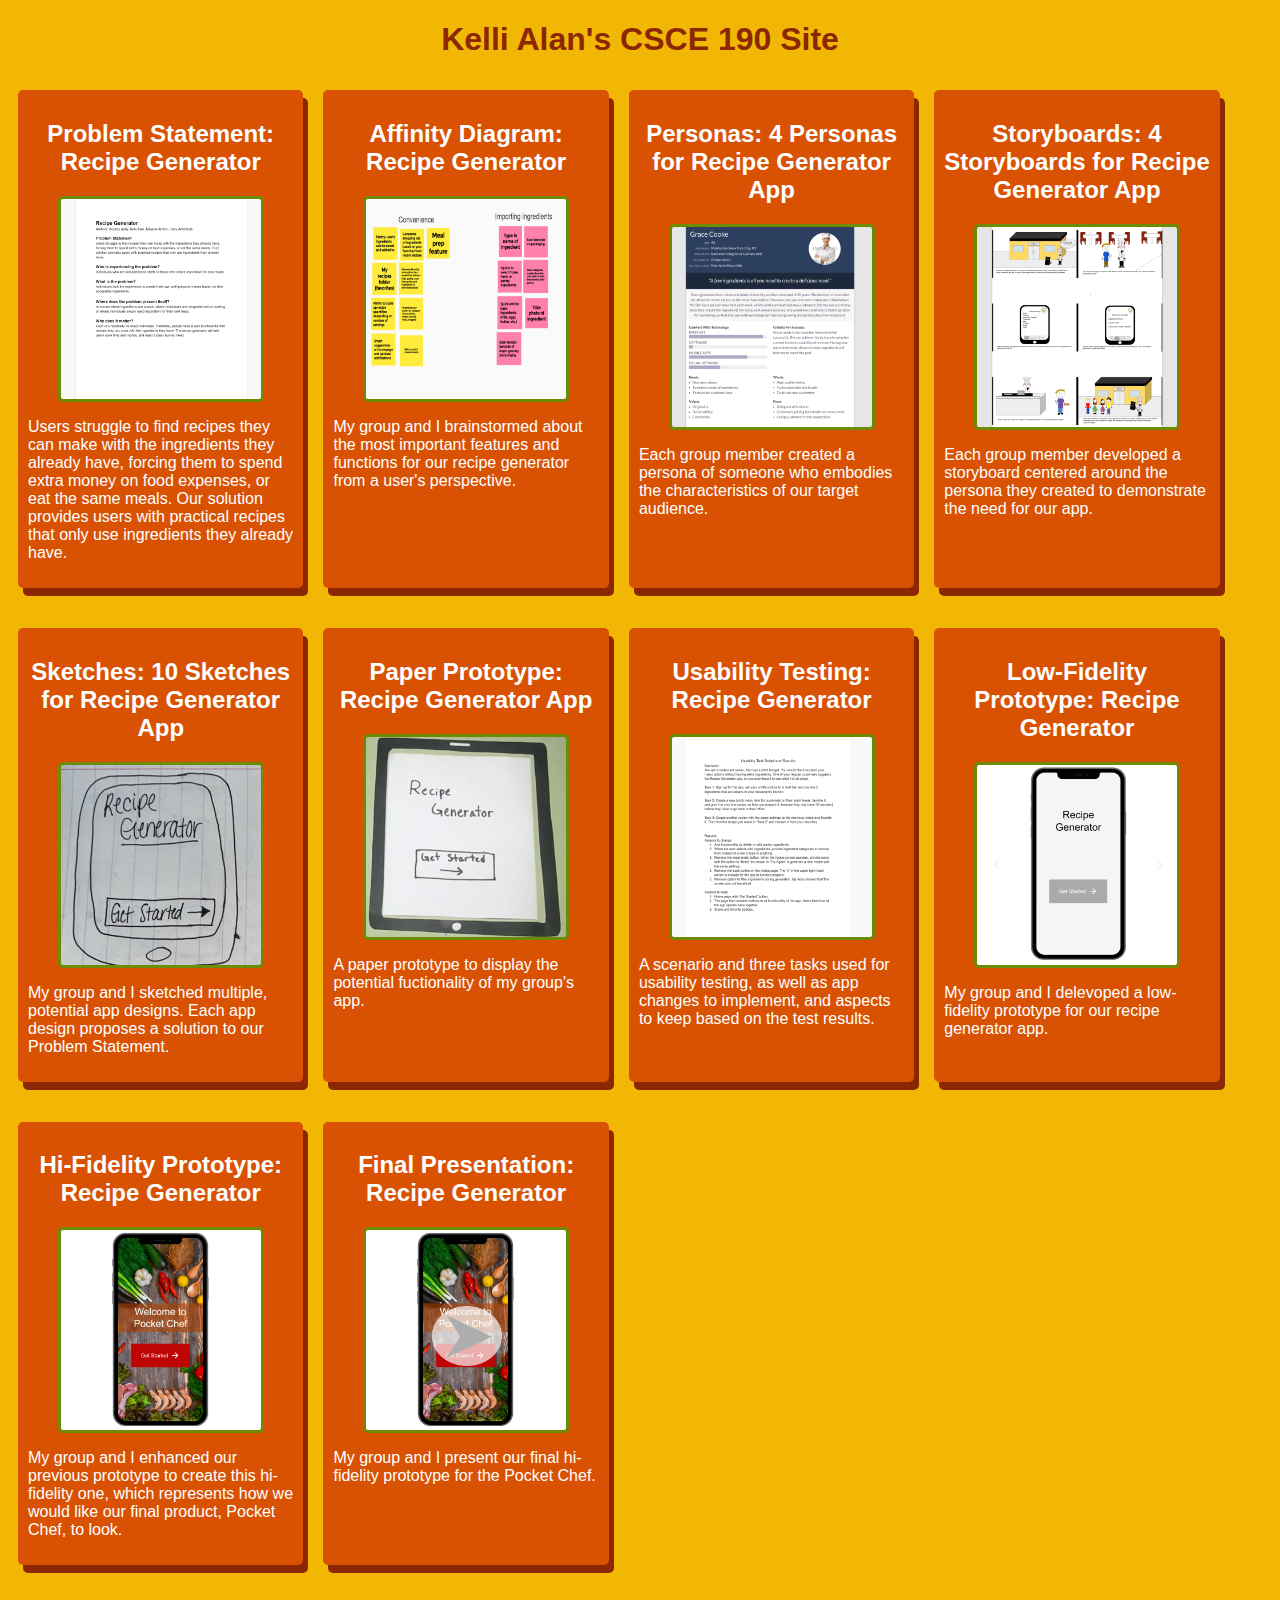
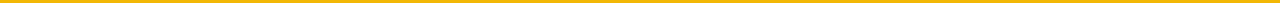
<file: index.html>
<!DOCTYPE html>
<html>
    <head>
        <title>CSCE 190: Kelli Alan</title>
        <link rel="stylesheet" href="styles.css">
    </head>
    <body>
        <h1>Kelli Alan's CSCE 190 Site</h1>

        <div class = "assignments">
            <!-- Problem Statement Assignment-->
            <section class="assignment">
                <a href="Files/CSCE 190 Problem Statement.pdf"><h2>Problem Statement: Recipe Generator</h2></a>
                <a href="Files/CSCE 190 Problem Statement.pdf"><img src="Images/Problem Statement.png"></a>
                    <p>
                        Users struggle to find recipes they can make with the ingredients they already have, forcing them to spend extra money on food expenses, or eat the same meals. Our solution provides users with practical recipes that only use ingredients they already have.
                    </p>
                </section> 
            </section>  

            <!-- Affinity Diagram Assignment-->
            <section class="assignment">
                <a href="Files/affinity-diagram.pdf"><h2>Affinity Diagram: Recipe Generator</h2></a>
                <a href="Files/affinity-diagram.pdf"><img src="Images/affinity-diagram.png"></a>
                    <p>
                        My group and I brainstormed about the most important features and functions for our recipe generator from a user's perspective.
                    </p>
                </section> 
            </section>  

            <!-- Persona Assignment-->
            <section class="assignment">
                <a href="Files/personna.pdf"><h2>Personas: 4 Personas for Recipe Generator App</h2></a>
                <a href="Files/personna.pdf"><img src="Images/persona.png"></a>
                    <p>
                        Each group member created a persona of someone who embodies the characteristics of our target audience.
                    </p>
                </section> 
            </section>

            <!-- Storyboard Assignment-->
            <section class="assignment">
                <a href="Files/storyboard_final.pdf"><h2>Storyboards: 4 Storyboards for Recipe Generator App</h2></a>
                <a href="Files/storyboard_final.pdf"><img src="Images/storyboard.png"></a>
                    <p>
                        Each group member developed a storyboard centered around the persona they created to demonstrate the need for our app.
                    </p>
                </section> 
            </section>    

            <!-- Sketching Assignment-->
            <section class="assignment">
                <a href="Files/sketches.pdf"><h2>Sketches: 10 Sketches for Recipe Generator App</h2></a>
                <a href="Files/sketches.pdf"><img src="Images/sketches.png"></a>
                    <p>
                        My group and I sketched multiple, potential app designs. Each app design proposes a solution to our Problem Statement.
                    </p>
                </section> 
            </section>
            
            <!-- Paper Prototype Assignment-->
            <section class="assignment">
                <a href="https://youtu.be/JW55--VrfZ0"><h2>Paper Prototype: Recipe Generator App</h2></a>
                <a href="https://youtu.be/JW55--VrfZ0"><img src="Images/paper-prototype.png"></a>
                    <p>
                        A paper prototype to display the potential fuctionality of my group's app.
                    </p>
                </section> 
            </section>

            <!-- Usability Testing Assignment-->
            <section class="assignment">
                <a href="Files/usability.pdf"><h2>Usability Testing: Recipe Generator</h2></a>
                <a href="Files/usability.pdf"><img src="Images/usability.png"></a>
                    <p>
                        A scenario and three tasks used for usability testing, as well as app changes to implement, and aspects to keep based on the test results.
                    </p>
                </section> 
            </section>  

            <!-- Low-Fi Prototype Assignment-->
            <section class="assignment">
                <a href="Files/lo-fi-prototype/frame.html"><h2>Low-Fidelity Prototype: Recipe Generator</h2></a>
                <a href="Files/lo-fi-prototype/frame.html"><img src="Images/lo-fi-prototype.png"></a>
                    <p>
                        My group and I delevoped a low-fidelity prototype for our recipe generator app.
                    </p>
                </section> 
            </section>  

             <!-- Hi-Fi Prototype Assignment-->
             <section class="assignment">
                <a href="Files/hi-fi-protoype/frame.html"><h2>Hi-Fidelity Prototype: Recipe Generator</h2></a>
                <a href="Files/hi-fi-protoype/frame.html"><img src="Images/hi-fi-prototype.png"></a>
                    <p>
                        My group and I enhanced our previous prototype to create this hi-fidelity one, which represents how we would like our final product, Pocket Chef, to look.
                    </p>
                </section> 
            </section>  

            <!-- Final Presentation Assignment-->
            <section class="assignment">
                <a href="https://youtu.be/Nwj4r5IUeYY"><h2>Final Presentation: Recipe Generator </h2></a>
                <a href="https://youtu.be/Nwj4r5IUeYY"><img src="Images/final-presentation.png"></a>
                    <p>
                        My group and I present our final hi-fidelity prototype for the Pocket Chef.
                </section> 
            </section>  
        </div>    
    </body>
</html>
</file>
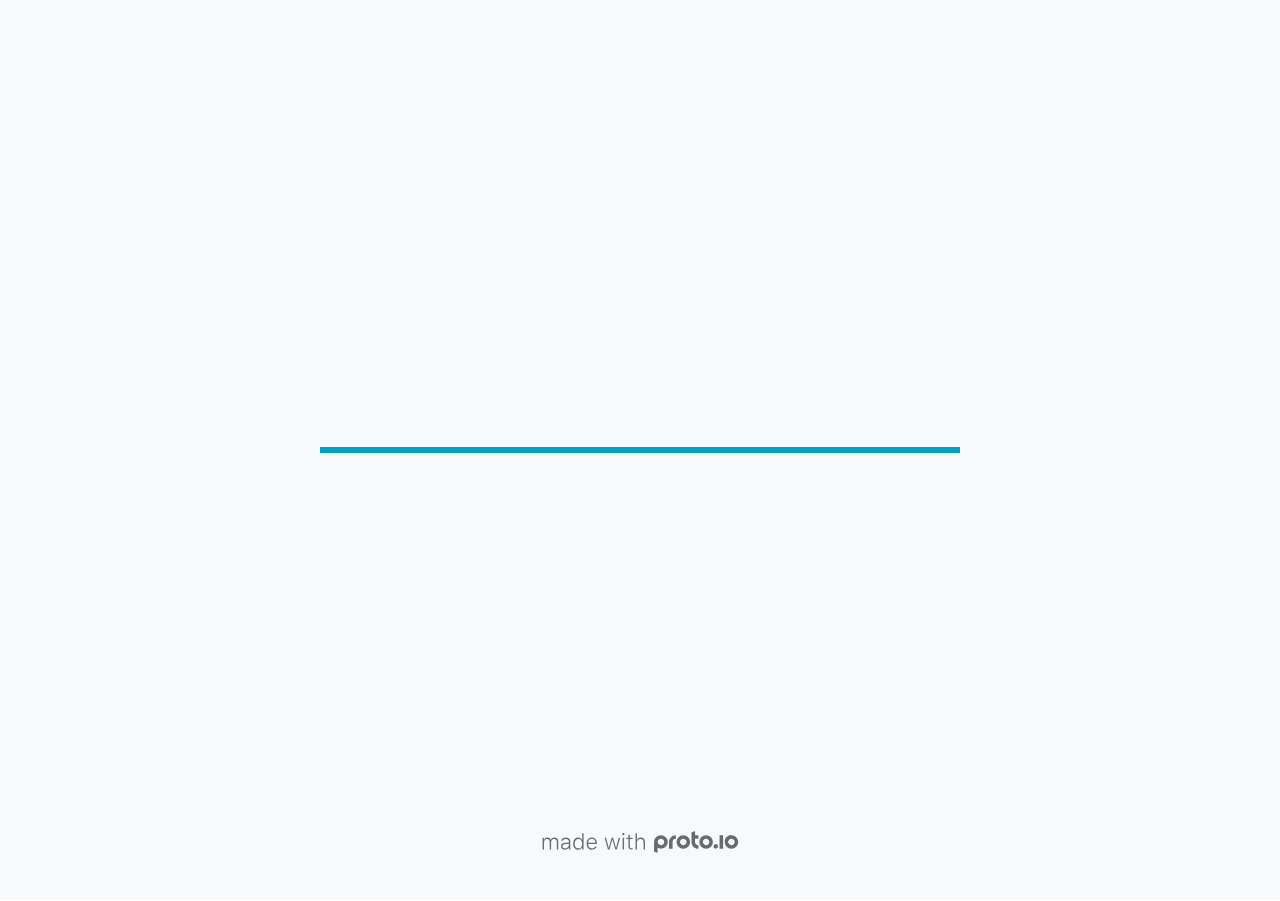
<file: Files/lo-fi-prototype/index.html>
<!DOCTYPE HTML>
	<head>

		<meta charset="utf-8">

		<title>Recipe Generator - Proto.io</title>

		
			<meta name="HandheldFriendly" content="True">
			<meta name="MobileOptimized" content="414"> 

			
			
			
			<meta name="viewport" content="minimum-scale=1.00, maximum-scale=1.00, initial-scale=1.00, user-scalable=no, shrink-to-fit=no" />

			
				<meta name="apple-mobile-web-app-capable" content="yes" />
				<meta name="apple-mobile-web-app-status-bar-style" content="black-translucent" />
			

			<meta name="format-detection" content="telephone=no">


			

            
            <link rel="icon" sizes="192x192" href="./assets/branding/android-icon-hires.png">
            <link rel="icon" sizes="128x128" href="./assets/branding/android-icon.png">

            
            <link href="./assets/branding/apple-touch-icon-retina180.png" sizes="180x180" rel="apple-touch-icon">

            
            <link href="./assets/branding/apple-touch-icon-retina.png" sizes="114x114" rel="apple-touch-icon">

            
            <link href="./assets/branding/apple-touch-icon.png" sizes="57x57" rel="apple-touch-icon">

            
            <link href="./assets/branding/startup.png" media="(device-width: 320px)" rel="apple-touch-startup-image">

            
            <link href="./assets/branding/startup-retina.png" media="(device-width: 320px) and (device-height: 480px) and (-webkit-device-pixel-ratio: 2)" rel="apple-touch-startup-image">

            
            <link href="./assets/branding/startup-568.png" media="(device-width: 320px) and (device-height: 568px) and (-webkit-device-pixel-ratio: 2)" rel="apple-touch-startup-image">

            
            <link href="./assets/branding/startup-retina-6.png" media="(device-width: 375px) and (device-height: 667px) and (orientation: portrait) and (-webkit-device-pixel-ratio: 2)" rel="apple-touch-startup-image">

            
            <link href="./assets/branding/startup-retina-6plus.png" media="(device-width: 414px) and (device-height: 736px) and (orientation: portrait) and (-webkit-device-pixel-ratio: 3)" rel="apple-touch-startup-image">

            
            <link href="./assets/branding/startup-retina-6plus-landscape.png" media="(device-width: 414px) and (device-height: 736px) and (orientation: landscape) and (-webkit-device-pixel-ratio: 3)" rel="apple-touch-startup-image">

            
            <link href="./assets/branding/startup-ipad.png" media="(device-width: 768px) and (orientation: portrait)" rel="apple-touch-startup-image">

            
            <link href="./assets/branding/startup-ipad-landscape.png" media="(device-width: 768px) and (orientation: landscape)" rel="apple-touch-startup-image">

            
            <link href="./assets/branding/startup-ipad-retina.png" media="(device-width: 768px) and (orientation: portrait) and (-webkit-device-pixel-ratio: 2)" rel="apple-touch-startup-image">

            
            <link href="./assets/branding/startup-ipad-landscape-retina.png" media="(device-width: 768px) and (orientation: landscape) and (-webkit-device-pixel-ratio: 2)" rel="apple-touch-startup-image">

            
            <link href="./assets/branding/startup-ipad-pro.png" media="(device-width: 1024px) and (orientation: portrait) and (-webkit-device-pixel-ratio: 2)" rel="apple-touch-startup-image">

            
            <link href="./assets/branding/startup-ipad-pro-landscape.png" media="(device-width: 1024px) and (orientation: landscape) and (-webkit-device-pixel-ratio: 2)" rel="apple-touch-startup-image">

			<meta http-equiv="cleartype" content="on"> 


			 
		    <script type="text/javascript" src="./scripts/plugins/jquery/jquery.js"></script>

			
				<link rel="stylesheet" href="./stylesheets/player-export.css" />
				<script type="text/javascript" src="./scripts/player-export.js"></script>
			

			
			<script type="text/javascript" src="./libraries/common/components.js"></script> 
			<link type="text/css" rel="Stylesheet" href="./libraries/common/components.1.00.css" /> 

			
					<script type="text/javascript" src="./libraries/generic2/components.js"></script> 
					<link type="text/css" rel="Stylesheet" href="./libraries/generic2/components.1.00.css" /> 
				
					<script type="text/javascript" src="./libraries/ios9/components.js"></script> 
					<link type="text/css" rel="Stylesheet" href="./libraries/ios9/components.1.00.css" /> 
				
					<script type="text/javascript" src="./libraries/material/components.js"></script> 
					<link type="text/css" rel="Stylesheet" href="./libraries/material/components.1.00.css" /> 
				
				<script type="text/javascript" src="./data/data.js"></script> 
			

		<style>
			body { width: 414px; height: 896px; }
			.landscape, .landscape .prx-page { min-height: 414px; }
			.portrait, .portrait .prx-page { min-height: 896px; }
		</style>

		<script type="text/javascript">

			prx.ver = '6.6.59.0';
			prx.url.account = 'https://kellialan.proto.io';
			prx.url.staticassets = 'https://gal.proto.io';
			prx.url.devices = 'https://dteyv52hbg2at.cloudfront.net/devices';
			prx.url.static = 'https://dteyv52hbg2at.cloudfront.net';
			prx.url.siteurl = 'proto.io';
			prx.url.crossmsg = 'https://kellialan.proto.io';

			prx.nodejsassetsserver = {};
			prx.nodejsassetsserver.host = ".proto.io";
			prx.nodejsassetsserver.subdomainprefix = "https://at";
			prx.nodejsassetsserver.maxsubdomains = "20";

			prx.device_library = 'ios9';
			prx.devices[prx.device] = {
				name: prx.device
				,defaultOrientation: 'portrait'
				,portrait_applies: 1 //new
				,portrait: [414,896]
				,landscape_applies: 1 //new
				,landscape: [896,414]
				,allow_orientation_change: 1 //new
				,statusbar_skin: 'default' // new
				,statusbarheightportrait: 0
				,statusbarheightlandscape: 0
				,navigationbar_skin: 'default' //new
				,navigationbarheightportrait: 0
				,navigationbarheightlandscape: 0
				,normalportrait: [414,896]
				,normallandscape: [896,414]
				,device_s3bucket: '6a9e70ba-0e0c-41f6-ab20-45aaf591e647'
				,dpr: '1.00'
				,deviceType: "iphonex"
                ,showiPhoneXNotch: true
                ,hasCustomSkinNotch: false
				,appleWatchRoundedCorners: false
				,scrollType: "default"
				,initialscale: 1.00
				,targetdensitydpi: "device-dpi"
			}

			prx.projectsettings.id = '06aa1c5a-432c-46a9-9444-a472064c6e32';
			prx.projectsettings.s3b = 'kellialan-1094372-proto';
			prx.projectsettings.account = 'kellialan';
			prx.projectsettings.statusbar = '0'; 
			prx.projectsettings.statusbarapplies = '0';
			prx.projectsettings.navigationbar = '0';
			prx.projectsettings.navigationbarapplies = '0';
			prx.projectsettings.initialpageid = -1;
			
			
			prx.projectsettings.flashactions = 1;
			prx.projectsettings.gatrackingcode = '';

			prx.export2html = '1' == true;
			prx.mobPlayer = 0;

			prx.user.country = 'US';

			prx.s3Links = []; 
			var sLinkedAssets = [];
			

			prx.csrf_token = '237AC19241989AE18DDC130484DDC5D8961F2564BADF1CE311C599805528A92E';

            

            
                            prx.assetsAccessToken = "eyJ0eXAiOiJKV1QiLCJhbGciOiJIUzI1NiJ9.eyJkIjp7InVpZCI6Ii0xIiwicHJvamVjdF9pZCI6IjA2YWExYzVhLTQzMmMtNDZhOS05NDQ0LWE0NzIwNjRjNmUzMiJ9LCJ2IjowLCJleHAiOjE2MDUwNjgzMzcsImlhdCI6MTYwNDg4ODMzN30.uK3Uccn_on27gOnI8B4YX0OCAgmYCHlckJOb1tno2Bo";

			prx.iniPlayer.iniPreLoad();

		</script>
	</head>

	

			<body class="player device-cursor-touch mobile-device-true " " id="mbd" >

				
					<div id='iphoneX-notch-player'>
						<span class="iphoneX-notch-corners"></span>
					</div>
				
				<div id="window-wrapper">
					<div id="dragarea"></div>
					<div id="statusbar"></div>
					<div id="underlay" style=""></div>

					<div class="prx-page" data-role="page" id="p-1" data-id="1"></div>
					
								<div class="prx-page" data-role="page" id="p-2" data-id="2"></div>
							
								<div class="prx-page" data-role="page" id="p-3" data-id="3"></div>
							
								<div class="prx-page" data-role="page" id="p-4" data-id="4"></div>
							
								<div class="prx-page" data-role="page" id="p-5" data-id="5"></div>
							
								<div class="prx-page" data-role="page" id="p-6" data-id="6"></div>
							
								<div class="prx-page" data-role="page" id="p-7" data-id="7"></div>
							
								<div class="prx-page" data-role="page" id="p-8" data-id="8"></div>
							
								<div class="prx-page" data-role="page" id="p-9" data-id="9"></div>
							
								<div class="prx-page" data-role="page" id="p-11" data-id="11"></div>
							
								<div class="prx-page" data-role="page" id="p-12" data-id="12"></div>
							
								<div class="prx-page" data-role="page" id="p-13" data-id="13"></div>
							
								<div class="prx-page" data-role="page" id="p-14" data-id="14"></div>
							
								<div class="prx-page" data-role="page" id="p-15" data-id="15"></div>
							
								<div class="prx-page" data-role="page" id="p-16" data-id="16"></div>
							
								<div class="prx-page" data-role="page" id="p-18" data-id="18"></div>
							
								<div class="prx-page" data-role="page" id="p-20" data-id="20"></div>
							
					<div id="navigationbar"></div>
					<div id="overlay"></div>
					<div id="trash"></div>
					<div id="quick-audios"></div>
				</div>

				 
			<div id="loader-wrapper">
				
				<div class="progress">
					<div class="progress-bar"></div>
				</div>
				<div id="poweredby"></div>
			</div>
			


			</body>
		

</html>
</file>
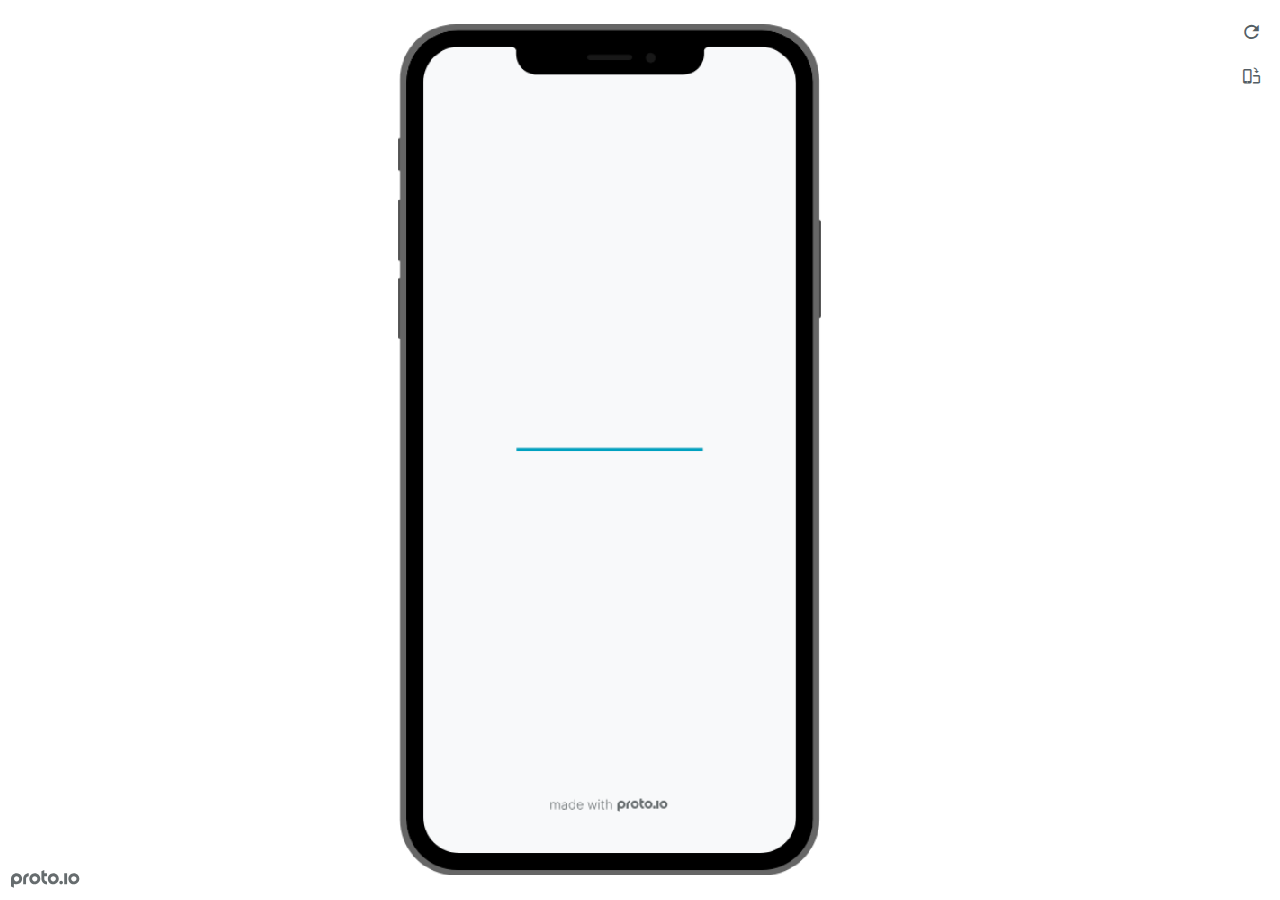
<file: Files/lo-fi-prototype/frame.html>
<!DOCTYPE HTML>
    <head>
    <meta charset="utf-8">

    <title>Recipe Generator - Proto.io player</title>

    

			<link type="text/css" rel="stylesheet" href="./stylesheets/preview-export-min.css">
			<script type="text/javascript" src="./scripts/preview-export-min.js"></script>

		

    <script type="text/javascript">
        var prx = window.prx || {};
        prx.orientation = 'portrait';
        prx.orientations = {};
        prx.orientations.portrait = 1;
        prx.orientations.landscape = 1;
        prx.project = {};
        prx.project.id = '06aa1c5a-432c-46a9-9444-a472064c6e32';
        prx.project.title = 'Recipe Generator';
        prx.project.version = 0;
        prx.project.livepreview = 0;
        prx.project.account = "kellialan";
        prx.activePage = {};
        prx.usercountry = "us";
        
            prx.user = false;
        
        prx.skin = 'apple-phone-iphoneX-1';
        prx.ver = '6.6.59.0';
        //prx.flashactions = 1;
		prx.flashactions = 1; //we are not using the DB value anymore

        prx.nodejsassetsserver = {};
        prx.nodejsassetsserver.host = ".proto.io";
        prx.nodejsassetsserver.subdomainprefix = "https://at";
        prx.nodejsassetsserver.maxsubdomains = "20";
        prx.account = "kellialan";
        prx.browserShowScreenshots = 'true';
        prx.url.crossmsg = 'https://kellialan.proto.io';
        prx.playerUrl = 'https://kellialan.proto.io/player/';
        prx.spaces = false;
        prx.csrf_token = 'E3B3A8997DA112A57DBFE359B9024AC6618E02AAE24E6F7653C7E26B7F7C9186';

        
    </script>

    

</head>


<body style="background-color:#FFFFFF">

    

    <div class="page-sidebar">
        
        <div class="sidebar-action-buttons">

            
                <span class="header-action-button player-icon-reload embed-icon-reload" id="refresh-preview">
                    <span class="tooltip">Refresh preview</span>
                </span>
                
                    <span  class="header-action-button player-icon-rotate embed-icon-rotate" id="change-orientation">
                        <span class="tooltip">Change orientation</span>
                    </span>
                

        </div>

    </div>

    <div id="maincontent" class="portrait">

        <div id="shortcut-pressed-outer">
            <div id="shortcut-pressed"></div>
        </div>
        

			<div class="frame_generic">
				
				<div class="body_generic skin_apple-phone-iphoneX-1 skin-wrapper skin-os-apple skin-device-phone skin-model-iphoneX skin-size-1 skin-color-black skin-orientation-portrait skin-dimensions-414-896">

					<div class="buttons top"></div>
					<div class="detail-top"></div>
					<div class="web-search"></div>
					<div class="buttons left"></div>

					<div class="body_generic_inner">
						
						<iframe id="pio-playerframe" src="index.html" scrolling="NO" style="width: 414px; height: 896px;" webkitAllowFullScreen mozallowfullscreen allowFullScreen allowvr allow="autoplay"></iframe>
						
                                <script type="text/javascript">
                                    // remove parameter from address bar immediately if no changes
                                    let url = new URL(window.location.href);
                                    url.searchParams.delete('hc');
									url.searchParams.delete('ap');
                                    window.history.replaceState({}, document.title, url.toString());
                                </script>
                            
					</div>

					<div class="buttons right"></div>
					<div class="detail-bottom"></div>
				</div>
				
			</div>
		
    </div>

    

    
            <div id="branding"></div>
        
</body>


<script type="text/javascript">
    
</script>
</html>
</file>
<file: styles.css>
body {
    background:#F2B705;
    font-family:Arial, Helvetica, sans-serif;
}

.assignments {
    display: flex;
    flex-wrap: wrap;
}
.assignment {
    width: 21%;
    padding: 10px;
    margin: 10px;
    margin-bottom: 30px;
    background: #D95204;
    border-radius: 5px;
    box-shadow: 5px 8px #8C2703;
}

.assignment img{
    width: 200px;
    border: 3px solid #6E8C03;
    margin-right: 20px;
    border-radius: 5px;
    display: block;
    margin: auto;
    
}

.assignment img:hover {
    box-shadow: 5px 5px #6E8C03;
}

h1{
    color:#8C2703;
    text-align:center;
}

h2{
    text-align:center;
}

a{
    text-decoration:none;
    color:white;
}

.assignment a:hover {
    color: #F2B705;
}

p{
    color: white;
}
</file>
<file: Files/lo-fi-prototype/stylesheets/player-export.css>
/*!
 * 
 *                                                                       
 *                              ::;;;;                                   
 *    ::,,,,::    ::,,  ,,,,::::::11ii::,,::,,,,::      ::::,,::,,,,::   
 *  ,,111111ii,,::1111::111111ii::111111::111111ii,,    ii11,,ii111111,, 
 *  11ii::;;11;;ii11::iiii::;;11;;11ii::ii11::::11ii    ii11;;11;;::ii11 
 *  11;;  ::11ii11;;::11ii  ::11ii11ii,,iiii..  iiii    ii11;;11::  ;;11 
 *  1111;;ii11;;11;;,,ii11::ii11;;ii11;;;;11;;;;11;;;;;;ii11::11ii;;11ii 
 *  11111111;;::11;;  ::ii1111;;  ::ii11::ii1111ii::11ii;;11,,;;1111ii:: 
 *  11;;,,::  ,,::,,      ::,,        ::::  ::::    ,,,,::::    ::,,     
 *  ;;;;                                                                 
 *                                                                       
 *  Build: 11/4/2020, 11:04:57 AM
 */

/*!
 * Waves v0.5.5
 * http://fian.my.id/Waves
 *
 * Copyright 2014 Alfiana E. Sibuea and other contributors
 * Released under the MIT license
 * https://github.com/fians/Waves/blob/master/LICENSE
 */.mask-inner{position:relative;background-size:100% 100%;background-repeat:no-repeat}.mask-inner .mask-inner{transform:none!important}.mask-border .mborder,.mask-filter{height:100%;width:100%}.mask-border .mborder{border:1px solid hsla(0,0%,100%,.8);position:absolute;pointer-events:none}.mask-border .area-border{border:1px solid #00a1c0;left:0;top:0;position:absolute;transform-origin:0 0;box-sizing:border-box}.mask-border .mask-radius{width:100%;height:100%;overflow:hidden;position:absolute}.mask-border .mask-radius .mask-radius-border{position:relative;width:100%;height:100%;border:1px solid hsla(0,0%,100%,.8)}.mask-border.hide-handles .prx-resizable-handle{opacity:0;pointer-events:none!important}.mask-border.hide-handles .area-border{border:1px dashed #b4bcbf}.mask-wrapper{overflow:hidden;height:100%;pointer-events:none}.mask-wrapper.borderPos-inside{box-sizing:border-box}.mask-wrapper.borderPos-outside{width:100%;height:100%}.mask-wrapper.borderPos-outside .mask-inner{box-sizing:content-box}.mask-edit-mode-handles{pointer-events:none}.mask-edit-mode-handles.hide-handles .prx-resizable-handle,.mask-edit-mode-handles.hide-handles .prx-rotate-handle{opacity:0;pointer-events:none!important}.mask-edit-mode-handles.hide-handles .xborder{border-color:#b4bcbf!important}abbr,address,article,aside,audio,b,blockquote,body,caption,cite,code,dd,del,dfn,div,dl,dt,em,fieldset,figure,footer,form,h1,h2,h3,h4,h5,h6,header,hgroup,html,i,iframe,img,ins,kbd,label,legend,li,mark,menu,nav,object,ol,p,pre,q,samp,section,small,span,strong,sub,sup,table,tbody,td,tfoot,th,thead,time,tr,ul,var,video{margin:0;padding:0;border:0;outline:0;font-size:100%;background:transparent}article,aside,details,figcaption,figure,footer,header,hgroup,nav,section{display:block}audio,canvas,video{display:inline-block;*display:inline;*zoom:1}[hidden],audio:not([controls]){display:none}html{font-size:100%;-webkit-text-size-adjust:100%;-ms-text-size-adjust:100%}body{margin:0;font-size:13px}body,button,input,select,textarea{font-family:sans-serif;color:#222}a{color:#00e}a:visited{color:#551a8b}a:hover{color:#06e}a:focus{outline:thin dotted}a:active,a:hover{outline:0}abbr[title]{border-bottom:1px dotted}b,strong{font-weight:700}blockquote{margin:1em 40px}dfn{font-style:italic}hr{display:block;height:1px;border:0;border-top:1px solid #ccc;margin:1em 0;padding:0}ins{background:#ff9;text-decoration:none}ins,mark{color:#000}mark{background:#ff0;font-style:italic;font-weight:700}code,kbd,pre,samp{font-family:monospace,serif;_font-family:courier new,monospace;font-size:1em}pre{white-space:pre;white-space:pre-wrap;word-wrap:break-word}q{quotes:none}q:after,q:before{content:"";content:none}small{font-size:85%}sub,sup{font-size:75%;line-height:0;position:relative;vertical-align:baseline}sup{top:-.5em}sub{bottom:-.25em}ol,ul{margin:1em 0;padding:0 0 0 40px}dd{margin:0 0 0 40px}nav ol,nav ul{list-style:none;list-style-image:none;margin:0;padding:0}img{border:0;-ms-interpolation-mode:bicubic}svg:not(:root){overflow:hidden}figure,form{margin:0}fieldset{margin:0}fieldset,legend{border:0;padding:0}legend{*margin-left:-7px}button,input,select,textarea{font-size:100%;margin:0;vertical-align:baseline;*vertical-align:middle}button,input{line-height:normal;*overflow:visible}table button,table input{*overflow:auto}[role=button],button,input[type=button],input[type=reset],input[type=submit]{-webkit-appearance:button}input[type=checkbox],input[type=radio]{box-sizing:border-box;padding:0}input[type=search]{-webkit-appearance:textfield;-moz-box-sizing:content-box;-webkit-box-sizing:content-box;box-sizing:content-box}input[type=search]::-webkit-search-decoration{-webkit-appearance:none}button::-moz-focus-inner{border:0;padding:0}textarea{overflow:auto;vertical-align:top;resize:vertical}input:invalid,textarea:invalid{background-color:#f0dddd}table{border-collapse:collapse;border-spacing:0}td{vertical-align:top}.nocallout{-webkit-touch-callout:none}textarea[contenteditable]{-webkit-appearance:none}.gifhidden{position:absolute;left:-100%}.ir{display:block;border:0;text-indent:-999em;overflow:hidden;background-color:transparent;background-repeat:no-repeat;text-align:left;direction:ltr}.ir br{display:none}.hidden{display:none!important;visibility:hidden}.visuallyhidden{border:0;clip:rect(0 0 0 0);height:1px;margin:-1px;overflow:hidden;padding:0;position:absolute;width:1px}.visuallyhidden.focusable:active,.visuallyhidden.focusable:focus{clip:auto;height:auto;margin:0;overflow:visible;position:static;width:auto}.invisible{visibility:hidden}.clearfix:after,.clearfix:before{content:"";display:table}.clearfix:after{clear:both}.clearfix{*zoom:1}@media print{*{background:transparent!important;color:#000!important;text-shadow:none!important;filter:none!important;-ms-filter:none!important}a,a:visited{text-decoration:underline}a[href]:after{content:" (" attr(href) ")"}abbr[title]:after{content:" (" attr(title) ")"}.ir a:after,a[href^="#"]:after,a[href^="javascript:"]:after{content:""}blockquote,pre{border:1px solid #999;page-break-inside:avoid}thead{display:table-header-group}img,tr{page-break-inside:avoid}img{max-width:100%!important}@page{margin:.5cm}h2,h3,p{orphans:3;widows:3}h2,h3{page-break-after:avoid}}#eval-iframe{display:none}body{-webkit-appearance:none;-webkit-box-flex:1;-webkit-touch-callout:none;-webkit-tap-highlight-color:rgba(0,0,0,0)}*{-webkit-user-select:none;-khtml-user-select:none;-moz-user-select:-moz-none;-o-user-select:none;user-select:none}input,textarea{-webkit-user-select:text;-khtml-user-select:text;-moz-user-select:text;-o-user-select:text;user-select:text}#dragarea{font-family:Helvetica,Arial,sans-serif;text-align:left}.text{height:95%;overflow:auto}.wrap{overflow:hidden}.pos,.spos{position:absolute}.action-highlight{position:absolute;top:0;left:0;height:100%;width:100%;background:rgba(255,255,0,.5);background:rgba(64,208,255,.3);opacity:0;pointer-events:none;-webkit-transition:opacity .2s ease-in;transition:opacity .2s ease-in;border:2px solid #40c8f4;padding:3px;box-sizing:border-box}.action-highlight-simple-visible,.action-highlight-visible{opacity:1}#appModeNote{background-color:#333;border-top:5px solid #000;bottom:0;color:#f0f0f0;display:none;font-family:helvetica;left:0;padding:10px 0;position:fixed;text-align:center;width:100%}#appModeNote em{display:block;font-size:20px;font-weight:700;line-height:26px}#appModeNote span{display:block;font-size:14px;line-height:20px}.hidden{display:none}.prx-page.loadedFrom{display:block}.prx-page.loadedTo{z-index:999999}.prx-page.loadedTo-1{z-index:10000000}.prx-page.loadedTo-2{z-index:10000001}.prx-page.loadedTo-3{z-index:10000002}.prx-page.loadedTo-4{z-index:10000003}.prx-page.loadedTo-5{z-index:10000004}.prx-page.loadedTo-6{z-index:10000005}.prx-page.loadedTo-7{z-index:10000006}.prx-page.loadedTo-8{z-index:10000007}.prx-page.loadedTo-9{z-index:10000008}.prx-page.loadedTo-10{z-index:10000009}.prx-page.loadedTo-11{z-index:10000010}.prx-page.loadedTo-12{z-index:10000011}.prx-page.loadedTo-13{z-index:10000012}.prx-page.loadedTo-14{z-index:10000013}.prx-page.loadedTo-15{z-index:10000014}.prx-page.loadedTo-16{z-index:10000015}.prx-page.loadedTo-17{z-index:10000016}.prx-page.loadedTo-18{z-index:10000017}.prx-page.loadedTo-19{z-index:10000018}.prx-page.loadedTo-20{z-index:10000019}.prx-page.loadedTo-21{z-index:10000020}.prx-page.loadedTo-22{z-index:10000021}.prx-page.loadedTo-23{z-index:10000022}.prx-page.loadedTo-24{z-index:10000023}.prx-page.loadedTo-25{z-index:10000024}.prx-page.loadedTo-26{z-index:10000025}.prx-page.loadedTo-27{z-index:10000026}.prx-page.loadedTo-28{z-index:10000027}.prx-page.loadedTo-29{z-index:10000028}.prx-page.loadedTo-30{z-index:10000029}#navigationbar,#statusbar{background:transparent 0 0;display:block;width:100%;border:0;top:0;position:fixed;z-index:1}#loader-wrapper{background:#f8f9fa;height:100%;left:0;position:fixed;top:0;width:100%;z-index:99999;font-size:11px}#loader-wrapper .progress{position:absolute;top:50%;left:50%;transform:translate(-50%,-50%);-ms-transform:translate(-50%,-50%);-webkit-transform:translate(-50%,-50%);width:50%;height:4px;background-color:#ddd}#loader-wrapper .progress-bar{position:relative;width:0;height:4px;-webkit-transition:.4s linear;-moz-transition:.4s linear;-o-transition:.4s linear;transition:.4s linear;-webkit-transition-property:width,background-color;-moz-transition-property:width,background-color;-o-transition-property:width,background-color;transition-property:width,background-color}#loader-wrapper .progress-bar:before,.progress-bar:after{content:"";position:absolute;top:0;left:0;right:0}#loader-wrapper .progress-bar:before{bottom:0;background-color:#ddd}#loader-wrapper .progress-bar:after{z-index:2;bottom:0;background:#00a1c0}#loader-wrapper #app-icon{position:absolute;top:50%;left:50%;transform:translate(-50%,-150%);-ms-transform:translate(-50%,-150%);-webkit-transform:translate(-50%,-150%);width:114px;height:114px}#loader-wrapper #poweredby{position:absolute;bottom:5%;left:50%;transform:translate(-50%);-ms-transform:translate(-50%);-webkit-transform:translate(-50%);width:100%;height:16px;background-image:url(/images/player/player-logo.svg);background-repeat:no-repeat;background-position:top;background-size:auto 200%;z-index:99999}body{-moz-transition:opacity .3s linear;-o-transition:opacity .3s linear;-webkit-transition:opacity .3s linear;transition:opacity .3s linear}.reloading{background:#fff!important;opacity:0}@media (min-width:481px) and (max-width:1079px){#loader-wrapper .progress,#loader-wrapper .progress-bar{height:4px}}@media (min-width:1080px){#loader-wrapper #poweredby{height:24px}#loader-wrapper .progress,#loader-wrapper .progress-bar{height:6px}}@media (width:1280px) and (height:768px){#loader-wrapper .progress,#loader-wrapper .progress-bar{height:2px}}.pointer-events-none{pointer-events:none!important}body .prx-page{-webkit-trans1form:translate3d(0,0,0)}.prx-page .type-symbol .box{-w1ebkit-transform:translateZ(0)}html{background:transparent}body{background:#fff;overflow:hidden}body.mobile-device-true *{-webkit-text-size-adjust:100%}body.mobile-device-false *{-webkit-text-size-adjust:initial}#window-wrapper{width:100%;height:100%;overflow:hidden;position:relative}#dragarea{background:transparent;display:none}#overlay,#quick-audios,#trash,#underlay{position:absolute;top:0;left:0}#quick-audios,#trash{display:none}.visible{display:block!important}.iScrollHorizontalScrollbar,.iScrollVerticalScrollbar{z-index:auto!important}.overlay{position:fixed;left:0;right:0;bottom:0;top:0}.ui-mobile-viewport-transitioning,.ui-mobile-viewport-transitioning .prx-page{o1verflow:visible!important}.box[style*="z-index:0;"],.box[style*="z-index: 0;"]{z-index:auto!important}.box[data-mpoverlay="1"]{pos1ition:fixed}#temp-for-external-link{display:none}#dragarea,html{background:transparent!important}.hide{display:none!important}*{outline:none}.ghost-component,.ghost-component *,.ghost-component .box *{pointer-events:none!important}#statusbar{position:fixed!important}.prx-page{position:absolute;display:none}.prx-page.prx-page-active,.prx-page[class*=prx-page-transitioning-]{display:block}.prx-page[class*=prx-page-transitioning-]{overflow:hidden}.prx-page.prx-page-transitioning-overlay-in-source,.prx-page.prx-page-transitioning-overlay-out-target{overflow:visible}.prx-page.prx-page-below{z-index:10}.prx-page.prx-page-above{z-index:20}#overlay{z-index:30}.prx-page.prx-page-transition-flip,.prx-page.prx-page-transition-turn{-webkit-backface-visibility:hidden;-moz-backface-visibility:hidden;backface-visibility:hidden}.prx-page.prx-page-transition-turn{-webkit-transform:translateZ(0);-moz-transform:translateZ(0);-webkit-transform-origin:0 center;-moz-transform-origin:0 center;transform-origin:0 center;transform:translateZ(0)}.prx-page.prx-page-transition-flow:not(.prx-page-transition-flow-overlay),.prx-page.prx-page-transition-overlay-top{box-shadow:0 0 20px rgba(0,0,0,.4)}.prx-page-above.prx-page-transition-notificationInWatchOS{transition:background-color .45s ease-out}.prx-page-above.prx-page-transition-notificationInWatchOS.prx-page-transition-notificationInWatchOS-notification-in{background-color:transparent!important;transition:background-color 0s ease-out}.device-cursor-touch,.device-cursor-touch *{cursor:url(/images/player/touch-cursor-64.png) 32 32,default}.device-cursor-web,.device-cursor-web *{cursor:default}.device-cursor-web .delayedtap,.device-cursor-web .delayedtap *,.device-cursor-web .interaction-click,.device-cursor-web .interaction-click *,.device-cursor-web .interaction-tap,.device-cursor-web .interaction-tap *,.device-cursor-web .release,.device-cursor-web .release *,.device-cursor-web .touch,.device-cursor-web .touch *{cursor:pointer;cursor:hand}.device-cursor-web [data-component-type=text]{cursor:default}.device-cursor-web .move,.device-cursor-web .move *{cursor:move}.device-cursor-web input,.device-cursor-web textarea{cursor:text}.do-chrome-fix #window-wrapper{-webkit-perspective:1}.do-chrome-fix .pos{-webkit-backface-visibility:hidden;-webkit-transform:translateZ(0)}.do-chrome-fix *{-w1ebkit-transform:translateZ(0) scale(1) scaleX(1) skew(0deg,0deg) skewX(0deg) skewY(0deg) rotateX(0deg) rotateY(0deg) rotate(0deg)}.do-chrome-fix.dont-do-chrome-fix #window-wrapper{-webkit-perspective:none}.do-chrome-fix.dont-do-chrome-fix .pos{-webkit-backface-visibility:visible;-webkit-transform:none}.prx-page-transitioning:not(.prx-page-transitioning-overlay-in-source):not(.loadedFrom) [data-mpoverlay="1"]{display:none}#fps{position:fixed;z-index:9999;font-size:18px;top:20px;left:20px;background:rgba(0,0,0,.8);border-radius:6px;color:#fff;padding:3px 10px}#fps,.cbutton{pointer-events:none}.cbutton{position:absolute;display:inline-block;padding:0;border:none;background:none;color:#286aab;font-size:1.4em;overflow:visible;-webkit-transition:color .7s;transition:color .7s;-webkit-tap-highlight-color:rgba(0,0,0,0)}.cbutton.cbutton--click,.cbutton:focus{outline:none;color:#3c8ddc}.cbutton:after{position:absolute;width:100%;height:100%;border-radius:50%;content:"";opacity:0;pointer-events:none}.cbutton--effect-jelena:after{border:3px solid hsla(0,0%,82.7%,.7)}.cbutton--effect-jelena.cbutton--click:after{-webkit-animation:anim-effect-jelena .3s ease-out forwards;animation:anim-effect-jelena .3s ease-out forwards}@-webkit-keyframes anim-effect-jelena{0%{opacity:1;-webkit-transform:scale3d(.6,.6,1);transform:scale3d(.6,.6,1)}to{opacity:0;-webkit-transform:scale3d(1.2,1.2,1);transform:scale3d(1.2,1.2,1)}}@keyframes anim-effect-jelena{0%{opacity:1;-webkit-transform:scale3d(.5,.5,1);transform:scale3d(.5,.5,1)}to{opacity:0;-webkit-transform:scale3d(1.2,1.2,1);transform:scale3d(1.2,1.2,1)}}.cbutton--effect-sanja:after{background:hsla(0,0%,75.3%,.3)}.cbutton--effect-sanja.cbutton--click:after{-webkit-animation:anim-effect-sanja 1s ease-out forwards;animation:anim-effect-sanja 1s ease-out forwards}@-webkit-keyframes anim-effect-sanja{0%{opacity:1;-webkit-transform:scale3d(.5,.5,1);transform:scale3d(.5,.5,1)}25%{opacity:1;-webkit-transform:scaleX(1);transform:scaleX(1)}to{opacity:0;-webkit-transform:scaleX(1);transform:scaleX(1)}}@keyframes anim-effect-sanja{0%{opacity:1;-webkit-transform:scale3d(.5,.5,1);transform:scale3d(.5,.5,1)}25%{opacity:1;-webkit-transform:scaleX(1);transform:scaleX(1)}to{opacity:0;-webkit-transform:scaleX(1);transform:scaleX(1)}}#log{position:fixed;z-index:9999;font-size:24px;top:20px;right:20px;pointer-events:none}.watchOSscrollbars .iScrollVerticalScrollbar{position:fixed!important;width:12px!important;background-color:hsla(0,0%,100%,.3)!important;border-radius:8px!important;z-index:99999!important}.watchOSscrollbars .iScrollIndicator{background:#fff!important;border-radius:8px!important;left:2px!important;width:8px!important}.applewatch-rounded-corners{-webkit-clip-path:inset(0 0 0 0 round 63px);clip-path:inset(0 0 0 0 round 63px)}.group-action-prediv{position:absolute}.player .type-symbol.type-symbol-transparent .group-action-prediv{pointer-events:auto}.initialise-hidden-container{display:block!important;visibility:hidden!important}.a-enter-vr{height:0!important}.fullscreen-vr .prx-page{transform:none!important;position:fixed!important}

/*!
 * Waves v0.5.5
 * http://fian.my.id/Waves
 *
 * Copyright 2014 Alfiana E. Sibuea and other contributors
 * Released under the MIT license
 * https://github.com/fians/Waves/blob/master/LICENSE
 */.waves-effect{position:relative;overflow:hidden}.waves-effect.box{position:absolute}.waves-effect .waves-ripple{position:absolute;border-radius:50%;width:100px;height:100px;margin-top:-50px;margin-left:-50px;opacity:0;background-color:rgba(0,0,0,.2);pointer-events:none}.waves-effect.waves-light .waves-ripple{background-color:hsla(0,0%,100%,.4)}.waves-button,.waves-circle{-webkit-mask-image:-webkit-radial-gradient(circle,#fff 100%,#000 0);mask-image:radial-gradient(circle,#fff 100%,#000 0)}.waves-button,.waves-button-input,.waves-button:hover,.waves-button:link,.waves-button:visited{white-space:nowrap;vertical-align:middle;cursor:pointer;border:none;outline:none;color:inherit;background-color:transparent;font-size:14px;text-align:center;text-decoration:none;z-index:1}.waves-button{padding:10px 15px;border-radius:2px}.waves-button-input{margin:0;padding:10px 15px}.waves-input-wrapper{border-radius:2px;vertical-align:bottom}.waves-input-wrapper.waves-button{padding:0}.waves-input-wrapper .waves-button-input{position:relative;top:0;left:0;z-index:1}.waves-block{display:block}a.waves-effect .waves-ripple{z-index:-1}#loader-wrapper #poweredby{background-image:url(../images/player/player-logo.svg)!important}.device-cursor-touch,.device-cursor-touch *{cursor:url(../images/player/touch-cursor-64.png) 32 32,default!important}
</file>
<file: Files/lo-fi-prototype/libraries/common/components.1.00.css>
.type-shapes .shape-wrapper{width:100%;height:100%;-moz-box-sizing:border-box;-webkit-box-sizing:border-box;box-sizing:border-box;background-clip:content-box}.type-shapes .shapes-text-container{position:absolute;top:0;left:0;right:0;display:table;width:100%;height:100%;text-align:center}.type-shapes .shapes-text-container>span{display:table-cell;vertical-align:middle}.type-shapes svg{overflow:visible}.player .type-symbol{overflow:hidden}.player .type-symbol.symbol-scroll{-webkit-perspective:1000}.player .type-symbol.type-symbol-transparent{pointer-events:none !important}.player .type-symbol.type-symbol-transparent .box{pointer-events:auto}.type-symbol.fullscreen{transform:none !important;width:100vw !important;height:100vh !important}.type-symbol>.type-symbol-hover-message,.type-symbol.ui-draggable-dragging:hover>.type-symbol-hover-message,.type-symbol.prx-resizable-resizing:hover>.type-symbol-hover-message{display:none;position:absolute;color:#fff;font-family:Helvetica, Arial, sans-serif !important;background:rgba(0,0,0,0.7);top:50%;left:50%;text-align:center;position:absolute;pointer-events:none;width:70px;height:30px;line-height:15px;font-size:10px !important;border-radius:3px;margin:-20px 0 0 -40px;padding:5px}.type-symbol:hover>.type-symbol-hover-message{display:block}.type-vrsymbol.fullscreen{transform:none !important;width:100vw !important;height:100vh !important}.type-vrsymbol.fullscreen canvas{width:100vw !important;height:100vh !important}.type-vrsymbol>.type-vrsymbol-hover-message,.type-vrsymbol.ui-draggable-dragging:hover>.type-vrsymbol-hover-message,.type-vrsymbol.prx-resizable-resizing:hover>.type-vrsymbol-hover-message{display:none;position:absolute;color:#fff;font-family:Helvetica, Arial, sans-serif !important;background:rgba(0,0,0,0.7);top:50%;left:50%;text-align:center;position:absolute;pointer-events:none;width:70px;height:30px;line-height:15px;font-size:10px !important;border-radius:3px;margin:-20px 0 0 -40px;padding:5px}.type-vrsymbol:hover>.type-vrsymbol-hover-message{display:block}.type-text.v2-text .text-contents{o1verflow:hidden;width:100%;height:100%}.type-text.v2-text.box [data-editableProperty]{word-wrap:break-word !important}.type-text .autoresize{white-space:nowrap}.player .type-text .autoResize-true{white-space:nowrap}.type-richtext p{margin:0;line-height:normal}.type-rectangle .inner-rec{position:absolute;width:100%;height:100%;-moz-box-sizing:border-box;-webkit-box-sizing:border-box;box-sizing:border-box;background-clip:content-box}.type-rectangle .shapes-image-background{top:0;left:0;width:100%;height:100%;position:absolute;background-position:center;background-repeat:no-repeat}.type-rectangle[data-shape-type="oval"] .shapes-image-background{border-radius:50%}.type-rectangle .shapes-text-container{display:table;width:100%;height:100%;text-align:center}.type-rectangle .shapes-text-container>span{display:table-cell;vertical-align:middle}.type-horizontalline .inner{width:100%;height:0}.type-verticalline .inner{width:0;height:100%}.type-actionarea .inner-rec{width:100%;height:100%}.type-actionarea .inner-rec div{width:100%;height:100%;background:#40C8F4;opacity:0.4;-moz-box-sizing:border-box;-webkit-box-sizing:border-box;box-sizing:border-box}.type-actionarea .inner-rec div:before{content:" ";display:block;position:absolute;top:50%;left:50%;width:24px;height:24px;margin:-12px 0 0 -12px}.player .type-actionarea .inner-rec div{background:transparent}.player .type-actionarea .inner-rec div:before{background-image:none}.type-image,.type-image .type-image-wrapper{background:0 0 repeat;background-size:100% 100%;width:100%;height:100%;background-clip:content-box}.type-image .type-image-wrapper.type-image-svg{background:center center no-repeat;background-size:contain}.type-image .type-image-wrapper img{display:none}.player .type-image .type-image-wrapper.gif img{display:block !important;width:1px;height:1px;opacity:0.1}.type-image.type-image-repeater,.type-image.type-image-repeater .type-image-wrapper{background-size:auto}.type-image .image-inner{width:100%;height:100%}.type-image .image-inner.borderPos-inside .type-image-wrapper{box-sizing:border-box;background-origin:border-box}.type-image .image-inner.borderPos-outside{display:-webkit-box;display:-moz-box;display:-ms-flexbox;display:-webkit-flex;display:flex;-moz-flex-flow:row;-ms-flex-flow:row;-webkit-flex-flow:row;flex-flow:row;-moz-box-orient:horizontal;-ms-box-orient:horizontal;-webkit-box-orient:horizontal;box-orient:horizontal;-ms-align-items:center;-webkit-align-items:center;align-items:center;-ms-box-align:center;-webkit-box-align:center;box-align:center;-ms-flex-align:center;-webkit-flex-align:center;flex-align:center;-ms-justify-content:center;-webkit-justify-content:center;justify-content:center;-ms-box-pack:center;-webkit-box-pack:center;box-pack:center;-ms-flex-pack:center;-webkit-flex-pack:center;flex-pack:center}.type-image .image-inner.borderPos-outside .type-image-wrapper{-ms-flex-shrink:0;-webkit-flex-shrink:0;flex-shrink:0;box-sizing:content-box}.type-image>.type-image-hover-message,.type-image.ui-draggable-dragging:hover>.type-image-hover-message,.type-image.prx-resizable-resizing:hover>.type-image-hover-message{display:none;position:absolute;color:#fff;font-family:Helvetica, Arial, sans-serif !important;background:rgba(0,0,0,0.7);top:50%;left:50%;text-align:center;position:absolute;pointer-events:none;width:70px;height:30px;line-height:15px;font-size:10px !important;border-radius:3px;margin:-20px 0 0 -40px;padding:5px}.type-image:hover>.type-image-hover-message{display:block}.type-placeholder .bg{position:absolute;width:100%;height:100%;-moz-box-sizing:border-box;-webkit-box-sizing:border-box;box-sizing:border-box}.type-placeholder .diagonal{border:0px solid transparent;position:absolute;-moz-box-sizing:border-box;-webkit-box-sizing:border-box;box-sizing:border-box}.type-placeholder .diagonal1{-moz-transform-origin:0 0;-webkit-transform-origin:0 0;-o-transform-origin:0 0;transform-origin:0 0}.type-placeholder .diagonal2{-moz-transform-origin:right top;-webkit-transform-origin:right top;-o-transform-origin:right top;transform-origin:right top}.type-placeholder .contents{width:100%;height:100%;display:-webkit-box;display:-moz-box;display:-ms-flexbox;display:-webkit-flex;display:flex;-ms-justify-content:center;-webkit-justify-content:center;justify-content:center;-ms-box-pack:center;-webkit-box-pack:center;box-pack:center;-ms-flex-pack:center;-webkit-flex-pack:center;flex-pack:center;-ms-align-items:center;-webkit-align-items:center;align-items:center;-ms-box-align:center;-webkit-box-align:center;box-align:center;-ms-flex-align:center;-webkit-flex-align:center;flex-align:center}.type-placeholder .contents>span{display:inline-block}.type-placeholder .contents span[data-editableproperty]:empty{padding:0}.type-webview .webview-scroll-wrapper{width:100%;height:100%;-webkit-overflow-scrolling:touch;overflow:auto}.type-webview iframe{width:100%;height:100%;border:none}.type-html iframe{width:100%;height:100%;overflow:hidden;border:none}.type-animationtarget{position:relative}.type-animationtarget.type-animatiotarget-fixed-positioning{position:absolute}.type-animationtarget .animationtarget-circle{-moz-box-sizing:border-box;-webkit-box-sizing:border-box;box-sizing:border-box;width:0;height:0;position:absolute;top:0;left:0;border-radius:50%;display:none}.type-animationtarget .animationtarget-vertical{position:absolute;top:0}.type-animationtarget .animationtarget-horizontal{position:absolute;top:0%;left:0}.player .type-animationtarget{opacity:0 !important;pointer-events:none !important}.type-bannerad .bannerad-outer{display:table;height:100%;width:100%}.type-bannerad .bannerad-inner{display:table-cell;position:relative;text-align:center;vertical-align:middle;width:100%;background-size:100% 100%}.type-tooltip .tooltip-content-wrapper{width:100%;height:100%;position:relative}.type-tooltip .tooltip-content-wrapper .tooltip-outer{position:absolute;overflow:hidden}.type-tooltip .tooltip-content-wrapper .tooltip{position:absolute;-moz-transform:rotate(45deg);-webkit-transform:rotate(45deg);transform:rotate(45deg);filter:progid:DXImageTransform.Microsoft.Matrix(sizingMethod='auto expand', M11=0.7071067811865476, M12=-0.7071067811865475, M21=0.7071067811865475, M22=0.7071067811865476);-ms-filter:"progid:DXImageTransform.Microsoft.Matrix(SizingMethod='auto expand', M11=0.7071067811865476, M12=-0.7071067811865475, M21=0.7071067811865475, M22=0.7071067811865476)";-moz-box-sizing:border-box;-webkit-box-sizing:border-box;box-sizing:border-box}.type-tooltip .tooltip-content-wrapper .tooltip-content-outer{position:absolute;width:100%;height:100%;-moz-box-sizing:border-box;-webkit-box-sizing:border-box;box-sizing:border-box}.type-tooltip .tooltip-content-wrapper .tooltip-content{width:100%;height:100%;overflow:hidden;padding:10px;-moz-box-sizing:border-box;-webkit-box-sizing:border-box;box-sizing:border-box}.type-tooltip.verticalAlignCenter .tooltip-content{display:-webkit-box;display:-moz-box;display:-ms-flexbox;display:-webkit-flex;display:flex;-ms-box-align:center;-webkit-box-align:center;box-align:center;-ms-flex-align:center;-webkit-flex-align:center;flex-align:center;-ms-align-items:center;-webkit-align-items:center;align-items:center}.type-tooltip.verticalAlignCenter .tooltip-content .tooltip-text{width:100%}.type-vectoranimation .type-vectoranimation-wrapper{width:100%;height:100%}.type-vectoranimation .bodymovin,.type-vectoranimation .bodymovin-player{width:100%;height:100%}.type-vectoranimation .vector-inner{width:100%;height:100%}.type-vectoranimation .vector-inner.borderPos-inside .type-vectoranimation-wrapper{box-sizing:border-box;background-origin:border-box;overflow:hidden}.type-vectoranimation .vector-inner.borderPos-outside{display:-webkit-box;display:-moz-box;display:-ms-flexbox;display:-webkit-flex;display:flex;-moz-flex-flow:row;-ms-flex-flow:row;-webkit-flex-flow:row;flex-flow:row;-moz-box-orient:horizontal;-ms-box-orient:horizontal;-webkit-box-orient:horizontal;box-orient:horizontal;-ms-align-items:center;-webkit-align-items:center;align-items:center;-ms-box-align:center;-webkit-box-align:center;box-align:center;-ms-flex-align:center;-webkit-flex-align:center;flex-align:center;-ms-justify-content:center;-webkit-justify-content:center;justify-content:center;-ms-box-pack:center;-webkit-box-pack:center;box-pack:center;-ms-flex-pack:center;-webkit-flex-pack:center;flex-pack:center}.type-vectoranimation .vector-inner.borderPos-outside .type-vectoranimation-wrapper{-ms-flex-shrink:0;-webkit-flex-shrink:0;flex-shrink:0;box-sizing:content-box}.type-vectoranimation>.type-vectoranimation-hover-message,.type-vectoranimation.ui-draggable-dragging:hover>.type-vectoranimation-hover-message,.type-vectoranimation.prx-resizable-resizing:hover>.type-vectoranimation-hover-message{display:none;position:absolute;color:#fff;font-family:Helvetica, Arial, sans-serif !important;background:rgba(0,0,0,0.7);top:50%;left:50%;text-align:center;position:absolute;pointer-events:none;width:70px;height:45px;line-height:15px;font-size:10px !important;border-radius:3px;margin:-27px 0 0 -40px;padding:5px}.type-vectoranimation:hover>.type-vectoranimation-hover-message{display:block}.type-basic-tabbar ul{margin:0;padding:0;list-style:none;height:100%}.type-basic-tabbar ul li{margin:0;padding:0;float:left;text-align:center;height:100%;position:relative}.type-basic-tabbar ul li:first-child{border-left:0 none !important}.type-basic-tabbar ul li input{display:none}.type-basic-tabbar ul li label{width:100%;height:100%;display:block}.type-basic-tabbar ul li label .icon-wrapper{width:100%;height:100%;display:block}.type-basic-tabbar ul li label .icon{height:100%;background-position:center center;background-repeat:no-repeat;background-size:auto 60%;-webkit-mask-size:auto 60%;mask-size:auto 60%;-webkit-mask-repeat:no-repeat;mask-repeat:no-repeat;-webkit-mask-position:center center;mask-position:center center}.type-basic-tabbar.type-basic-tabbar-icon-top ul li label .icon{height:75%}.type-basic-tabbar.type-basic-tabbar-icon-top ul li label .caption{display:inline-block;width:100%;height:25%;float:left}.type-generic-onoffswitch input[type=checkbox]{display:none}.type-generic-onoffswitch label{display:block;overflow:hidden}.type-generic-onoffswitch .onoffswitch-inner{width:200%;margin-left:-100%;-moz-transition:margin 0.3s ease-in 0s;-webkit-transition:margin 0.3s ease-in 0s;-ms-transition:margin 0.3s ease-in 0s;-o-transition:margin 0.3s ease-in 0s;transition:margin 0.3s ease-in 0s}.type-generic-onoffswitch input:checked+label .onoffswitch-inner{margin-left:0}.type-generic-onoffswitch .onoffswitch-inner div{float:left;width:50%;color:white;font-family:Trebuchet, Arial, sans-serif;font-weight:bold;-moz-box-sizing:border-box;-webkit-box-sizing:border-box;-ms-box-sizing:border-box;-o-box-sizing:border-box;box-sizing:border-box}.type-generic-onoffswitch .onoffswitch-inner .active{background-color:#2FCCFF;color:#FFFFFF}.type-generic-onoffswitch .onoffswitch-inner .inactive{background-color:#EEEEEE;color:#999999;text-align:right}.type-generic-onoffswitch .onoffswitch-switch{background:#FFFFFF;position:absolute;top:0;bottom:0;-moz-transition:right 0.3s ease-in 0s;-webkit-transition:right 0.3s ease-in 0s;-ms-transition:right 0.3s ease-in 0s;-o-transition:right 0.3s ease-in 0s;transition:right 0.3s ease-in 0s}.type-generic-onoffswitch input:checked+label .onoffswitch-switch{right:0px !important}.type-datetime #background{box-sizing:border-box;margin:0;padding:0;height:100%;overflow:hidden;display:-webkit-box;display:-moz-box;display:-ms-flexbox;display:-webkit-flex;display:flex;-ms-justify-content:center;-webkit-justify-content:center;justify-content:center;-ms-box-pack:center;-webkit-box-pack:center;box-pack:center;-ms-flex-pack:center;-webkit-flex-pack:center;flex-pack:center;-ms-align-items:center;-webkit-align-items:center;align-items:center;-ms-box-align:center;-webkit-box-align:center;box-align:center;-ms-flex-align:center;-webkit-flex-align:center;flex-align:center}.type-datetime #datetime{width:100%}.type-basic-button .basic-button-inner{height:100%;width:100%;-moz-box-sizing:border-box;box-sizing:border-box;display:-webkit-box;display:-moz-box;display:-ms-flexbox;display:-webkit-flex;display:flex;-ms-box-pack:center;-webkit-box-pack:center;box-pack:center;-ms-flex-pack:center;-webkit-flex-pack:center;flex-pack:center;-ms-align-items:center;-webkit-align-items:center;align-items:center;-ms-box-align:center;-webkit-box-align:center;box-align:center;-ms-flex-align:center;-webkit-flex-align:center;flex-align:center;-moz-flex-flow:row;-ms-flex-flow:row;-webkit-flex-flow:row;flex-flow:row;-moz-box-orient:horizontal;-ms-box-orient:horizontal;-webkit-box-orient:horizontal;box-orient:horizontal;-ms-align-items:center;-webkit-align-items:center;align-items:center;-ms-box-align:center;-webkit-box-align:center;box-align:center;-ms-flex-align:center;-webkit-flex-align:center;flex-align:center}.type-basic-button .basic-button-icon{height:50%}.type-basic-button .basic-button-icon img{height:50%;vertical-align:middle}.type-basic-slider .slider-bar{position:absolute;top:50%;width:100%}.type-basic-slider .slider-bar-filled{height:100%}.type-basic-slider .slider-button{display:block;position:absolute;top:0;bottom:0}#iphoneX-notch-player{display:none}#iphoneX-notch,#iphoneX-notch-player{background:#000000;position:absolute;z-index:9999999;pointer-events:none}#iphoneX-notch:before,#iphoneX-notch:after,#iphoneX-notch-player:before,#iphoneX-notch-player:after{content:'';display:block;background-color:#191919;position:absolute}#iphoneX-notch:after,#iphoneX-notch-player:after{border-radius:50%}#iphoneX-notch.portrait,#iphoneX-notch.portrait-p,#iphoneX-notch-player.portrait,#iphoneX-notch-player.portrait-p{left:50%;transform:translateX(-50%)}#iphoneX-notch.portrait:before,#iphoneX-notch.portrait-p:before,#iphoneX-notch-player.portrait:before,#iphoneX-notch-player.portrait-p:before{left:50%;transform:translateX(-50%)}#iphoneX-notch.portrait-p,#iphoneX-notch-player.portrait-p{display:block !important}#iphoneX-notch.landscape,#iphoneX-notch.landscape-p,#iphoneX-notch-player.landscape,#iphoneX-notch-player.landscape-p{top:50%;left:0;transform:translateY(-50%)}#iphoneX-notch.landscape:before,#iphoneX-notch.landscape-p:before,#iphoneX-notch-player.landscape:before,#iphoneX-notch-player.landscape-p:before{top:50%;transform:translateY(-50%)}#iphoneX-notch.landscape .iphoneX-notch-corners:before,#iphoneX-notch.landscape .iphoneX-notch-corners:after,#iphoneX-notch.landscape-p .iphoneX-notch-corners:before,#iphoneX-notch.landscape-p .iphoneX-notch-corners:after,#iphoneX-notch-player.landscape .iphoneX-notch-corners:before,#iphoneX-notch-player.landscape .iphoneX-notch-corners:after,#iphoneX-notch-player.landscape-p .iphoneX-notch-corners:before,#iphoneX-notch-player.landscape-p .iphoneX-notch-corners:after{left:auto;top:auto;right:auto}#iphoneX-notch.landscape-p-minus90,#iphoneX-notch-player.landscape-p-minus90{display:block !important;top:50%;right:0 !important;transform:translateY(-50%) rotate(180deg) !important}#iphoneX-notch.landscape-p-minus90:before,#iphoneX-notch-player.landscape-p-minus90:before{top:50%;transform:translateY(-50%)}#iphoneX-notch.landscape-p-minus90 .iphoneX-notch-corners:before,#iphoneX-notch.landscape-p-minus90 .iphoneX-notch-corners:after,#iphoneX-notch-player.landscape-p-minus90 .iphoneX-notch-corners:before,#iphoneX-notch-player.landscape-p-minus90 .iphoneX-notch-corners:after{left:auto;top:auto;right:auto}#iphoneX-notch.landscape-p,#iphoneX-notch-player.landscape-p{display:block !important}#iphoneX-notch .iphoneX-notch-corners,#iphoneX-notch-player .iphoneX-notch-corners{width:100%;height:100%;display:block}#iphoneX-notch .iphoneX-notch-corners:before,#iphoneX-notch .iphoneX-notch-corners:after,#iphoneX-notch-player .iphoneX-notch-corners:before,#iphoneX-notch-player .iphoneX-notch-corners:after{content:" ";display:block;position:absolute;top:0;background-position:0 0;background-repeat:no-repeat}#dragarea,.timeline-dragarea{font-size:16px}.type-richtext{font-size:12px !important}.type-richtext .fr-element{font-size:12px !important;f1ont-family:'Arial,sans-serif'}.type-basic-button.generic .basic-button-inner{padding:0px 10px}.type-basic-button.generic .basic-button-icon,.type-basic-button.generic .basic-button-text{margin:0px 6px}.type-placeholder .bg{border:5px solid #999}.type-placeholder .diagonal1{left:2px}.type-placeholder .diagonal2{right:2px}.type-placeholder .contents>span{margin:0 1px}.type-placeholder .contents span[data-editableproperty]{padding:5px}.type-placeholder .contents span[data-editableproperty] textarea{margin-left:-5px}.type-animationtarget .animationtarget-circle{border:2px solid #09c}.type-animationtarget .animationtarget-vertical{border-left:2px solid #09c;height:24px;margin-top:-4px}.type-animationtarget .animationtarget-horizontal{border-top:2px solid #09c;width:24px;margin-left:-4px}.type-tooltip .tooltip-content-wrapper .tooltip{width:40px;height:40px}.type-tooltip .tooltip-content-wrapper .tooltip-content{padding:10px}.type-basic-tabbar.type-basic-tabbar-icon-top ul li label .caption{margin-top:-5px}.type-generic-onoffswitch label{border:2px solid #999;border-radius:20px}.type-generic-onoffswitch .onoffswitch-inner div{padding:0px 10px;line-height:30px}.type-generic-onoffswitch .onoffswitch-switch{width:32px;border:2px solid #999;border-radius:20px;right:56px;margin:-1px}#iphoneX-notch:before,#iphoneX-notch-player:before{border-radius:6px}#iphoneX-notch:after,#iphoneX-notch-player:after{width:11px;height:11px}#iphoneX-notch.portrait,#iphoneX-notch.portrait-p,#iphoneX-notch-player.portrait,#iphoneX-notch-player.portrait-p{width:210px;height:30px;border-radius:0 0 22px 22px}#iphoneX-notch.portrait:before,#iphoneX-notch.portrait-p:before,#iphoneX-notch-player.portrait:before,#iphoneX-notch-player.portrait-p:before{width:50px;height:6px;top:6px}#iphoneX-notch.portrait:after,#iphoneX-notch.portrait-p:after,#iphoneX-notch-player.portrait:after,#iphoneX-notch-player.portrait-p:after{top:4px;right:54px}#iphoneX-notch.landscape,#iphoneX-notch.landscape-p,#iphoneX-notch.landscape-p-minus90,#iphoneX-notch-player.landscape,#iphoneX-notch-player.landscape-p,#iphoneX-notch-player.landscape-p-minus90{width:30px;height:210px;border-radius:0 22px 22px 0}#iphoneX-notch.landscape:before,#iphoneX-notch.landscape-p:before,#iphoneX-notch.landscape-p-minus90:before,#iphoneX-notch-player.landscape:before,#iphoneX-notch-player.landscape-p:before,#iphoneX-notch-player.landscape-p-minus90:before{width:6px;height:50px;left:6px}#iphoneX-notch.landscape:after,#iphoneX-notch.landscape-p:after,#iphoneX-notch.landscape-p-minus90:after,#iphoneX-notch-player.landscape:after,#iphoneX-notch-player.landscape-p:after,#iphoneX-notch-player.landscape-p-minus90:after{left:4px;top:54px}#iphoneX-notch .iphoneX-notch-corners,#iphoneX-notch-player .iphoneX-notch-corners{width:100%;height:100%}#iphoneX-notch .iphoneX-notch-corners:before,#iphoneX-notch .iphoneX-notch-corners:after,#iphoneX-notch-player .iphoneX-notch-corners:before,#iphoneX-notch-player .iphoneX-notch-corners:after{width:6px;height:6px}#iphoneX-notch .iphoneX-notch-corners:before,#iphoneX-notch-player .iphoneX-notch-corners:before{left:-6px;background-image:radial-gradient(circle at 0 100%, transparent 6px, #000 7px)}#iphoneX-notch .iphoneX-notch-corners:after,#iphoneX-notch-player .iphoneX-notch-corners:after{right:-6px;background-image:radial-gradient(circle at 100% 100%, transparent 6px, #000 7px)}#iphoneX-notch.landscape .iphoneX-notch-corners:before,#iphoneX-notch.landscape-p .iphoneX-notch-corners:before,#iphoneX-notch-player.landscape .iphoneX-notch-corners:before,#iphoneX-notch-player.landscape-p .iphoneX-notch-corners:before{top:-6px;background-image:radial-gradient(circle at 100% 0, transparent 6px, #000 7px)}#iphoneX-notch.landscape .iphoneX-notch-corners:after,#iphoneX-notch.landscape-p .iphoneX-notch-corners:after,#iphoneX-notch-player.landscape .iphoneX-notch-corners:after,#iphoneX-notch-player.landscape-p .iphoneX-notch-corners:after{bottom:-6px;background-image:radial-gradient(circle at 100% 100%, transparent 6px, #000 7px)}a-scene.round-corners-device .a-enter-vr{margin-right:10px}.type-basic-segmentedcontrol .icon{margin:5px}
</file>
<file: Files/lo-fi-prototype/libraries/generic2/components.1.00.css>
.type-basic-checkbox label{display:-webkit-box;display:-moz-box;display:-ms-flexbox;display:-webkit-flex;display:flex;-ms-align-items:top;-webkit-align-items:top;align-items:top;-ms-box-align:top;-webkit-box-align:top;box-align:top;-ms-flex-align:top;-webkit-flex-align:top;flex-align:top;height:100%;width:100%}.type-basic-checkbox label .basic-checkbox-text{word-wrap:break-word}.type-basic-checkbox label .basic-checkbox-inner{position:absolute;-moz-box-sizing:border-box;box-sizing:border-box;display:-webkit-box;display:-moz-box;display:-ms-flexbox;display:-webkit-flex;display:flex;-ms-align-items:center;-webkit-align-items:center;align-items:center;-ms-box-align:center;-webkit-box-align:center;box-align:center;-ms-flex-align:center;-webkit-flex-align:center;flex-align:center;-moz-box-orient:horizontal;-ms-box-orient:horizontal;-webkit-box-orient:horizontal;box-orient:horizontal;-ms-justify-content:center;-webkit-justify-content:center;justify-content:center;-ms-box-pack:center;-webkit-box-pack:center;box-pack:center;-ms-flex-pack:center;-webkit-flex-pack:center;flex-pack:center}.type-basic-checkbox input{display:none}.type-basic-checkbox label .basic-checkbox-icon{display:none;height:50%}.type-basic-checkbox input:checked+label .basic-checkbox-inner .basic-checkbox-icon{display:block}.type-basic-searchbar input,.type-basic-searchbar .basic-searchbar-faux-input{-moz-box-sizing:border-box;-webkit-box-sizing:border-box;box-sizing:border-box;height:100%;width:100%;border:medium none;-webkit-appearance:none;-moz-appearance:none;appearance:none}.type-basic-searchbar .basic-searchbar-faux-input{overflow:hidden}.type-basic-searchbar.box.current-component [data-editableProperty] textarea{height:100% !important;vertical-align:initial}.type-basic-searchbar .basic-searchbar-icon{background:center center no-repeat;background-size:contain;display:block;height:100%}.type-basic-searchbar .basic-searchbar-icon-faux{height:100%}.type-basic-searchbar .basic-searchbar-icon-erase{height:40%;background:center center no-repeat;background-size:contain;visibility:hidden}.type-basic-searchbar input,.type-basic-searchbar .basic-searchbar-faux-input{background-color:transparent}.type-basic-searchbar input:valid+.basic-searchbar-input-overlay,.type-basic-searchbar input:focus+.basic-searchbar-input-overlay,.type-basic-searchbar .basic-searchbar-faux-input:not(:empty)+.basic-searchbar-faux-input-overlay{-ms-flex-line-pack:start;-webkit-flex-line-pack:start;align-flex-line-pack:start;-ms-align-content:flex-start;-webkit-align-content:flex-start;align-content:flex-start;-ms-box-pack:start;-webkit-box-pack:start;box-pack:start;-ms-flex-pack:start;-webkit-flex-pack:start;flex-pack:start;-ms-justify-content:flex-start;-webkit-justify-content:flex-start;justify-content:flex-start}.type-basic-searchbar input:valid ~ .basic-searchbar-icon-erase{visibility:visible}.type-basic-searchbar .basic-searchbar-faux-input:not(:empty) ~ .basic-searchbar-icon-erase{visibility:visible}.type-basic-searchbar .basic-searchbar-faux-input:not(:empty)+.basic-searchbar-faux-input-overlay .placeholder-input{display:none}.type-basic-searchbar input:invalid{box-shadow:none}.type-basic-searchbar .basic-searchbar-input-overlay,.type-basic-searchbar .basic-searchbar-faux-input-overlay{width:100%;height:100%;position:absolute;left:0;top:0;pointer-events:none;display:-webkit-box;display:-moz-box;display:-ms-flexbox;display:-webkit-flex;display:flex;-ms-box-align:center;-webkit-box-align:center;box-align:center;-ms-flex-align:center;-webkit-flex-align:center;flex-align:center;-ms-align-items:center;-webkit-align-items:center;align-items:center;-ms-box-pack:center;-webkit-box-pack:center;box-pack:center;-ms-flex-pack:center;-webkit-flex-pack:center;flex-pack:center;-ms-justify-content:center;-webkit-justify-content:center;justify-content:center}.type-basic-searchbar.textAlign-left .basic-searchbar-input-overlay,.type-basic-searchbar.textAlign-left .basic-searchbar-faux-input-overlay{-ms-box-pack:start;-webkit-box-pack:start;box-pack:start;-ms-flex-pack:start;-webkit-flex-pack:start;flex-pack:start;-ms-justify-content:flex-start;-webkit-justify-content:flex-start;justify-content:flex-start}.type-basic-searchbar.textAlign-right input:valid+.basic-searchbar-input-overlay,.type-basic-searchbar.textAlign-right input:focus+.basic-searchbar-input-overlay,.type-basic-searchbar.textAlign-right .basic-searchbar-faux-input:not(:empty)+.basic-searchbar-faux-input-overlay{-ms-flex-line-pack:justify;-webkit-flex-line-pack:justify;align-flex-line-pack:justify;-ms-align-content:space-between;-webkit-align-content:space-between;align-content:space-between;-ms-box-pack:justify;-webkit-box-pack:justify;box-pack:justify;-ms-flex-pack:justify;-webkit-flex-pack:justify;flex-pack:justify;-ms-justify-content:space-between;-webkit-justify-content:space-between;justify-content:space-between}.type-basic-searchbar.textAlign-right .basic-searchbar-input-overlay,.type-basic-searchbar.textAlign-right .basic-searchbar-faux-input-overlay{-ms-box-pack:justify;-webkit-box-pack:justify;box-pack:justify;-ms-flex-pack:justify;-webkit-flex-pack:justify;flex-pack:justify;-ms-justify-content:space-between;-webkit-justify-content:space-between;justify-content:space-between}.type-basic-searchbar .basic-searchbar-input-flex{width:100%;height:100%;position:absolute;-moz-box-sizing:border-box;-webkit-box-sizing:border-box;box-sizing:border-box;display:-webkit-box;display:-moz-box;display:-ms-flexbox;display:-webkit-flex;display:flex;-ms-box-align:center;-webkit-box-align:center;box-align:center;-ms-flex-align:center;-webkit-flex-align:center;flex-align:center;-ms-align-items:center;-webkit-align-items:center;align-items:center;-ms-box-pack:start;-webkit-box-pack:start;box-pack:start;-ms-flex-pack:start;-webkit-flex-pack:start;flex-pack:start;-ms-justify-content:flex-start;-webkit-justify-content:flex-start;justify-content:flex-start}.type-basic-searchbar .basic-searchbar-input-flex .basic-searchbar-icon,.type-basic-searchbar .basic-searchbar-input-flex .basic-searchbar-icon-faux{-ms-flex-grow:0;-webkit-flex-grow:0;flex-grow:0;-ms-flex-shrink:0;-webkit-flex-shrink:0;flex-shrink:0}.type-basic-select .basic-select-contextmenu{display:none;position:absolute;min-width:75%;box-sizing:border-box}.type-basic-select.current-component .basic-select-contextmenu{display:block}.type-basic-select .basic-select-item{position:relative;white-space:nowrap;display:-webkit-box;display:-moz-box;display:-ms-flexbox;display:-webkit-flex;display:flex;-ms-flex-direction:row;-moz-flex-direction:row;-webkit-flex-direction:row;flex-direction:row}.type-basic-select .basic-select-item .error-msg{-ms-align-self:center;-webkit-align-self:center;align-self:center;-ms-flex-item-align:center;-webkit-flex-item-align:center;flex-item-align:center;width:100%}.type-basic-select .basic-select-item .image{-ms-align-self:center;-webkit-align-self:center;align-self:center;-ms-flex-item-align:center;-webkit-flex-item-align:center;flex-item-align:center;display:-webkit-box;display:-moz-box;display:-ms-flexbox;display:-webkit-flex;display:flex;-ms-justify-content:center;-webkit-justify-content:center;justify-content:center;-ms-box-pack:center;-webkit-box-pack:center;box-pack:center;-ms-flex-pack:center;-webkit-flex-pack:center;flex-pack:center}.type-basic-select .basic-select-item .image img{-ms-align-self:center;-webkit-align-self:center;align-self:center;-ms-flex-item-align:center;-webkit-flex-item-align:center;flex-item-align:center;display:none}.type-basic-select .basic-select-item.active img{display:block}.type-basic-select .select-trigger{overflow:hidden;height:100%;-moz-box-sizing:border-box;-webkit-box-sizing:border-box;box-sizing:border-box;text-overflow:ellipsis}.type-basic-select .select-trigger-icon{height:100%;float:right;background:center center no-repeat;background-size:50%}.type-basic-dropdown.position-dropdown-flex-end .basic-dropdown-wrapper{-ms-justify-content:flex-end;-webkit-justify-content:flex-end;justify-content:flex-end;-ms-box-pack:end;-webkit-box-pack:end;box-pack:end;-ms-flex-pack:end;-webkit-flex-pack:end;flex-pack:end}.type-basic-dropdown.position-dropdown-center .basic-dropdown-wrapper{-ms-justify-content:center;-webkit-justify-content:center;justify-content:center;-ms-box-pack:center;-webkit-box-pack:center;box-pack:center;-ms-flex-pack:center;-webkit-flex-pack:center;flex-pack:center}.type-basic-dropdown.position-dropdown-flex-start .basic-dropdown-wrapper{-ms-justify-content:flex-start;-webkit-justify-content:flex-start;justify-content:flex-start;-ms-box-pack:start;-webkit-box-pack:start;box-pack:start;-ms-flex-pack:start;-webkit-flex-pack:start;flex-pack:start}.type-basic-dropdown .basic-dropdown-wrapper{display:-webkit-box;display:-moz-box;display:-ms-flexbox;display:-webkit-flex;display:flex}.type-basic-dropdown .basic-dropdown-contextmenu{display:none}.type-basic-dropdown.current-component .basic-dropdown-contextmenu{display:block}.type-basic-dropdown .basic-dropdown-item{position:relative;white-space:nowrap}.type-basic-dropdown .dropdown-trigger{overflow:hidden;height:100%;-moz-box-sizing:border-box;-webkit-box-sizing:border-box;box-sizing:border-box;display:-webkit-box;display:-moz-box;display:-ms-flexbox;display:-webkit-flex;display:flex;-ms-flex-wrap:nowrap;-moz-flex-wrap:nowrap;-webkit-flex-wrap:nowrap;flex-wrap:nowrap;-ms-justify-content:space-between;-webkit-justify-content:space-between;justify-content:space-between;-ms-box-pack:justify;-webkit-box-pack:justify;box-pack:justify;-ms-flex-pack:justify;-webkit-flex-pack:justify;flex-pack:justify}.type-basic-dropdown .basic-dropdown-active-value{overflow:hidden;text-overflow:ellipsis;white-space:nowrap;display:block;min-width:1px;-ms-flex-grow:99999;-webkit-flex-grow:99999;flex-grow:99999}.type-basic-dropdown .dropdown-trigger-icon{height:100%;-ms-flex-grow:1;-webkit-flex-grow:1;flex-grow:1;display:-webkit-box;display:-moz-box;display:-ms-flexbox;display:-webkit-flex;display:flex;-ms-align-items:center;-webkit-align-items:center;align-items:center}.type-basic-dropdown .dropdown-trigger-icon img{width:auto;height:60%}.type-basic-dropdown iframe.fr-iframe{width:100%}.type-basic-radiobutton label{display:-webkit-box;display:-moz-box;display:-ms-flexbox;display:-webkit-flex;display:flex;-ms-align-items:top;-webkit-align-items:top;align-items:top;-ms-box-align:top;-webkit-box-align:top;box-align:top;-ms-flex-align:top;-webkit-flex-align:top;flex-align:top}.type-basic-radiobutton .bordered-circle{box-sizing:border-box;border-radius:50%;border-style:solid;position:relative}.type-basic-radiobutton .bordered-circle .circle{top:50%;left:50%;display:none;box-sizing:border-box;border-radius:50%;background-clip:content-box;border:0px solid transparent;position:absolute}.type-basic-radiobutton input:checked+label .circle{display:block}.type-basic-switch input{display:none}.type-basic-switch label{display:flex;align-items:center;height:100%;width:100%}.type-basic-switch .switch-background{display:block;position:relative;-webkit-box-sizing:border-box;-moz-box-sizing:border-box;box-sizing:border-box;-webkit-transition:all 0.3s ease-in;-moz-transition:all 0.3s ease-in;-o-transition:all 0.3s ease-in;transition:all 0.3s ease-in}.type-basic-switch .switch{position:absolute;-webkit-box-sizing:border-box;-moz-box-sizing:border-box;box-sizing:border-box;-webkit-transition:all 0.3s ease-in;-moz-transition:all 0.3s ease-in;-o-transition:all 0.3s ease-in;transition:all 0.3s ease-in;top:50%;-webkit-transform:translate(0, -50%);-moz-transform:translate(0, -50%);-o-transform:translate(0, -50%);transform:translate(0, -50%)}.type-basic-pagecontroller .basic-pagecontroller-inner{width:100%;height:100%;-moz-box-sizing:border-box;box-sizing:border-box;display:-webkit-box;display:-webkit-flexbox;display:-ms-flexbox;display:-webkit-flex;display:flex}.type-basic-pagecontroller .basic-pagecontroller-button{height:100%;-webkit-box-flex:1;-webkit-flex-grow:1;-ms-flex-grow:1;flex-grow:1;display:-webkit-box;-webkit-box-orient:horizontal;-webkit-box-pack:center;-webkit-box-align:center;display:-webkit-flexbox;display:-ms-flexbox;display:-webkit-flex;display:flex;-ms-justify-content:center;-webkit-justify-content:center;justify-content:center}.type-basic-pagecontroller .basic-pagecontroller-button input{display:none}.type-basic-pagecontroller .basic-pagecontroller-button label{height:100%;display:block}.type-basic-progressbar .progressbar-bar{width:100%;height:100%}.type-basic-progressbar .progressbar-bar-filled{height:100%}.type-basic-buttongroup .basic-buttongroup-inner{width:100%;height:100%;-moz-box-sizing:border-box;box-sizing:border-box;display:-webkit-box;display:-moz-box;display:-ms-flexbox;display:-webkit-flex;display:flex}.type-basic-buttongroup .basic-buttongroup-button{-webkit-box-flex:1;-ms-flex-grow:1;-webkit-flex-grow:1;flex-grow:1;-ms-flex-basis:1px;-webkit-flex-basis:1px;flex-basis:1px;position:relative;overflow:hidden}.type-basic-buttongroup .basic-buttongroup-button input{display:none}.type-basic-buttongroup .basic-buttongroup-button label{width:100%;height:100%;text-align:center;box-sizing:border-box;display:-webkit-box;-webkit-box-orient:horizontal;-webkit-box-pack:center;-webkit-box-align:center;display:-webkit-box;display:-moz-box;display:-ms-flexbox;display:-webkit-flex;display:flex;-ms-align-items:center;-webkit-align-items:center;align-items:center;-ms-box-align:center;-webkit-box-align:center;box-align:center;-ms-flex-align:center;-webkit-flex-align:center;flex-align:center;-ms-justify-content:center;-webkit-justify-content:center;justify-content:center;-ms-box-pack:center;-webkit-box-pack:center;box-pack:center;-ms-flex-pack:center;-webkit-flex-pack:center;flex-pack:center;position:absolute;top:0;left:0;right:0;bottom:0}.type-basic-buttongroup .basic-buttongroup-button label .icon-wrapper{max-width:100%;position:relative}.type-basic-buttongroup .basic-buttongroup-button label .icon-wrapper .icon{position:absolute;top:0;left:0;right:0;bottom:0}.type-basic-buttongroup .basic-buttongroup-button:first-child{border-left:0 none !important}.type-basic-buttongroup.iconpos-top .basic-buttongroup-button label{-ms-flex-direction:column;-moz-flex-direction:column;-webkit-flex-direction:column;flex-direction:column}.type-basic-buttongroup.iconpos-left .basic-buttongroup-button label,.type-basic-buttongroup.iconpos-right .basic-buttongroup-button label,.type-basic-buttongroup.iconpos-none .basic-buttongroup-button label,.type-basic-buttongroup.iconpos-notext .basic-buttongroup-button label{-ms-flex-direction:row;-moz-flex-direction:row;-webkit-flex-direction:row;flex-direction:row}.type-basic-buttongroup.iconpos-top .basic-buttongroup-button label .caption{-ms-flex-grow:1;-webkit-flex-grow:1;flex-grow:1}.type-basic-buttongroup.iconpos-top.iconSize-1 .basic-buttongroup-button label .icon-wrapper{-ms-flex-grow:1.5;-webkit-flex-grow:1.5;flex-grow:1.5}.type-basic-buttongroup.iconpos-top.iconSize-2 .basic-buttongroup-button label .icon-wrapper{-ms-flex-grow:3;-webkit-flex-grow:3;flex-grow:3}.type-basic-buttongroup.iconpos-top.iconSize-3 .basic-buttongroup-button label .icon-wrapper{-ms-flex-grow:4.5;-webkit-flex-grow:4.5;flex-grow:4.5}.type-basic-buttongroup.iconpos-top.iconSize-4 .basic-buttongroup-button label .icon-wrapper{-ms-flex-grow:6;-webkit-flex-grow:6;flex-grow:6}.type-basic-buttongroup.iconpos-top.iconSize-5 .basic-buttongroup-button label .icon-wrapper{-ms-flex-grow:8.5;-webkit-flex-grow:8.5;flex-grow:8.5}.type-basic-buttongroup .icon{overflow:hidden;background-position:center center;background-repeat:no-repeat;background-size:auto 60%;-webkit-mask-size:auto 60%;mask-size:auto 60%;-webkit-mask-repeat:no-repeat;mask-repeat:no-repeat;-webkit-mask-position:center center;mask-position:center center}.type-basic-buttongroup .icon img{opacity:0}.type-basic-buttongroup.type-basic-buttongroup div div label .top{display:inline-block;width:100%;height:25%;float:left}.type-basic-buttongroup.horizontal.textAlign-right:not(.iconpos-top) .basic-buttongroup-button label{-ms-justify-content:flex-end;-webkit-justify-content:flex-end;justify-content:flex-end;-ms-box-pack:end;-webkit-box-pack:end;box-pack:end;-ms-flex-pack:end;-webkit-flex-pack:end;flex-pack:end;text-align:right}.type-basic-buttongroup.horizontal.textAlign-left:not(.iconpos-top) .basic-buttongroup-button label{-ms-justify-content:flex-start;-webkit-justify-content:flex-start;justify-content:flex-start;-ms-box-pack:flex-start;-webkit-box-pack:flex-start;box-pack:flex-start;-ms-flex-pack:flex-start;-webkit-flex-pack:flex-start;flex-pack:flex-start;text-align:left}.type-basic-buttongroup.horizontal.textAlign-center:not(.iconpos-top) .basic-buttongroup-button label{-ms-justify-content:center;-webkit-justify-content:center;justify-content:center;-ms-box-pack:center;-webkit-box-pack:center;box-pack:center;-ms-flex-pack:center;-webkit-flex-pack:center;flex-pack:center;text-align:center}.type-basic-buttongroup.horizontal.textAlign-right.iconpos-top .basic-buttongroup-button label{-ms-align-items:flex-end;-webkit-align-items:flex-end;align-items:flex-end;-ms-box-align:flex-end;-webkit-box-align:flex-end;box-align:flex-end;-ms-flex-align:flex-end;-webkit-flex-align:flex-end;flex-align:flex-end;text-align:right}.type-basic-buttongroup.horizontal.textAlign-left.iconpos-top .basic-buttongroup-button label{-ms-align-items:flex-start;-webkit-align-items:flex-start;align-items:flex-start;-ms-box-align:flex-start;-webkit-box-align:flex-start;box-align:flex-start;-ms-flex-align:flex-start;-webkit-flex-align:flex-start;flex-align:flex-start;text-align:left}.type-basic-buttongroup.horizontal.textAlign-center.iconpos-top .basic-buttongroup-button label{-ms-align-items:center;-webkit-align-items:center;align-items:center;-ms-box-align:center;-webkit-box-align:center;box-align:center;-ms-flex-align:center;-webkit-flex-align:center;flex-align:center;text-align:center}.type-basic-buttongroup.horizontal.textAlign-justify .basic-buttongroup-button label{text-align:justify}.type-basic-buttongroup.vertical.textAlign-right .basic-buttongroup-button label{-ms-justify-content:flex-end;-webkit-justify-content:flex-end;justify-content:flex-end;-ms-box-pack:end;-webkit-box-pack:end;box-pack:end;-ms-flex-pack:end;-webkit-flex-pack:end;flex-pack:end;text-align:right}.type-basic-buttongroup.vertical.textAlign-left .basic-buttongroup-button label{-ms-justify-content:left;-webkit-justify-content:left;justify-content:left;-ms-box-pack:left;-webkit-box-pack:left;box-pack:left;-ms-flex-pack:left;-webkit-flex-pack:left;flex-pack:left;text-align:left}.type-basic-buttongroup.vertical.textAlign-center .basic-buttongroup-button label{-ms-justify-content:center;-webkit-justify-content:center;justify-content:center;-ms-box-pack:center;-webkit-box-pack:center;box-pack:center;-ms-flex-pack:center;-webkit-flex-pack:center;flex-pack:center;text-align:center}.type-basic-buttongroup.vertical.textAlign-justify .basic-buttongroup-button label{text-align:justify}.type-basic-buttongroup.vertical .icon-wrapper{-ms-flex-shrink:0;-webkit-flex-shrink:0;flex-shrink:0}.type-basic-buttongroup.vertical .basic-buttongroup-inner{-ms-flex-direction:column;-moz-flex-direction:column;-webkit-flex-direction:column;flex-direction:column}.type-basic-buttongroup.vertical .basic-buttongroup-button{position:relative}.type-basic-buttongroup.vertical .basic-buttongroup-button label{position:absolute;top:0;right:0;bottom:0;left:0}.type-basic-checkboxlist .basic-checkboxlist-inner{width:100%;height:100%;-moz-box-sizing:border-box;box-sizing:border-box;overflow:hidden;display:-webkit-box;display:-moz-box;display:-ms-flexbox;display:-webkit-flex;display:flex}.type-basic-checkboxlist .basic-checkboxlist-button{position:relative;-webkit-box-flex:1;-ms-flex-grow:1;-webkit-flex-grow:1;flex-grow:1;-ms-flex-basis:1px;-webkit-flex-basis:1px;flex-basis:1px}.type-basic-checkboxlist .basic-checkboxlist-button:first-child{border-left:0 none !important}.type-basic-checkboxlist .basic-checkboxlist-button input{display:none}.type-basic-checkboxlist .basic-checkboxlist-button label{width:auto;height:100%;text-align:center;box-sizing:border-box;display:-webkit-box;-webkit-box-orient:horizontal;-webkit-box-pack:center;-webkit-box-align:center;display:-webkit-box;display:-moz-box;display:-ms-flexbox;display:-webkit-flex;display:flex;-ms-align-items:center;-webkit-align-items:center;align-items:center;-ms-box-align:center;-webkit-box-align:center;box-align:center;-ms-flex-align:center;-webkit-flex-align:center;flex-align:center;-ms-justify-content:space-between;-webkit-justify-content:space-between;justify-content:space-between;-ms-box-pack:space-between;-webkit-box-pack:space-between;box-pack:space-between;-ms-flex-pack:space-between;-webkit-flex-pack:space-between;flex-pack:space-between}.type-basic-checkboxlist.iconpos-top .basic-checkboxlist-button label{-ms-flex-direction:column;-moz-flex-direction:column;-webkit-flex-direction:column;flex-direction:column}.type-basic-checkboxlist.iconpos-left .basic-checkboxlist-button label,.type-basic-checkboxlist.iconpos-right .basic-checkboxlist-button label,.type-basic-checkboxlist.iconpos-none .basic-checkboxlist-button label,.type-basic-checkboxlist.iconpos-notext .basic-checkboxlist-button label{-ms-flex-direction:row;-moz-flex-direction:row;-webkit-flex-direction:row;flex-direction:row}.type-basic-checkboxlist.iconpos-left .caption{order:2}.type-basic-checkboxlist.iconpos-left .icon{order:1}.type-basic-checkboxlist.iconpos-right .caption{order:1}.type-basic-checkboxlist.iconpos-right .icon{order:2}.type-basic-checkboxlist .icon-box{display:-webkit-box;display:-moz-box;display:-ms-flexbox;display:-webkit-flex;display:flex;-ms-justify-content:space-between;-webkit-justify-content:space-between;justify-content:space-between;-ms-box-pack:space-between;-webkit-box-pack:space-between;box-pack:space-between;-ms-flex-pack:space-between;-webkit-flex-pack:space-between;flex-pack:space-between;-ms-flex-shrink:0;-webkit-flex-shrink:0;flex-shrink:0}.type-basic-checkboxlist label .activeIcon{display:none}.type-basic-checkboxlist label .inactiveIcon{display:block}.type-basic-checkboxlist input:checked+label .activeIcon{display:block}.type-basic-checkboxlist input:checked+label .inactiveIcon{display:none}.type-basic-checkboxlist .icon img{-ms-align-self:center;-webkit-align-self:center;align-self:center;-ms-flex-item-align:center;-webkit-flex-item-align:center;flex-item-align:center;max-width:100%;max-height:100%}.type-basic-checkboxlist .caption{width:100%;-ms-flex-shrink:9999;-webkit-flex-shrink:9999;flex-shrink:9999}.type-basic-checkboxlist.type-basic-checkboxlist div div label .top{display:inline-block;width:100%;height:25%;float:left}.type-basic-checkboxlist.horizontal.textAlign-right:not(.iconpos-top) .basic-checkboxlist-button label{text-align:right}.type-basic-checkboxlist.horizontal.textAlign-left:not(.iconpos-top) .basic-checkboxlist-button label{text-align:left}.type-basic-checkboxlist.horizontal.textAlign-center:not(.iconpos-top) .basic-checkboxlist-button label{text-align:center}.type-basic-checkboxlist.horizontal.textAlign-justify .basic-checkboxlist-button label{text-align:justify}.type-basic-checkboxlist.vertical.textAlign-right .basic-checkboxlist-button label{text-align:right}.type-basic-checkboxlist.vertical.textAlign-left .basic-checkboxlist-button label{text-align:left}.type-basic-checkboxlist.vertical.textAlign-center .basic-checkboxlist-button label{text-align:center}.type-basic-checkboxlist.vertical.textAlign-justify .basic-checkboxlist-button label{text-align:justify}.type-basic-checkboxlist.vertical .basic-checkboxlist-inner{-ms-flex-direction:column;-moz-flex-direction:column;-webkit-flex-direction:column;flex-direction:column}.type-basic-checkboxlist.vertical .basic-checkboxlist-button label{position:absolute;top:0;right:0;bottom:0;left:0}.type-basic-circularprogressbar.type-basic-loader .circularprogressbar{animation:basic-loader-rotation infinite .75s linear}.type-basic-circularprogressbar .circularprogressbar-bar{width:100%;height:100%}.type-basic-circularprogressbar .circularprogressbar-bar-filled{height:100%}@-webkit-keyframes basic-loader-rotation{0%{-webkit-transform:rotate(0);-ms-transform:rotate(0);-o-transform:rotate(0);transform:rotate(0)}100%{-webkit-transform:rotate(360deg);-ms-transform:rotate(360deg);-o-transform:rotate(360deg);transform:rotate(360deg)}}@-moz-keyframes basic-loader-rotation{0%{-webkit-transform:rotate(0);-ms-transform:rotate(0);-o-transform:rotate(0);transform:rotate(0)}100%{-webkit-transform:rotate(360deg);-ms-transform:rotate(360deg);-o-transform:rotate(360deg);transform:rotate(360deg)}}@-o-keyframes basic-loader-rotation{0%{-webkit-transform:rotate(0);-ms-transform:rotate(0);-o-transform:rotate(0);transform:rotate(0)}100%{-webkit-transform:rotate(360deg);-ms-transform:rotate(360deg);-o-transform:rotate(360deg);transform:rotate(360deg)}}@keyframes basic-loader-rotation{0%{-webkit-transform:rotate(0);-ms-transform:rotate(0);-o-transform:rotate(0);transform:rotate(0)}100%{-webkit-transform:rotate(360deg);-ms-transform:rotate(360deg);-o-transform:rotate(360deg);transform:rotate(360deg)}}.type-basic-textfield input,.type-basic-textfield .faux-input{-moz-box-sizing:border-box;-webkit-box-sizing:border-box;box-sizing:border-box;height:100%;width:100%;border:medium none;-webkit-appearance:none;-moz-appearance:none;appearance:none;overflow:hidden}.type-basic-textfield .faux-input{display:-webkit-box;-webkit-box-orient:horizontal;-webkit-box-pack:center;-webkit-box-align:center;display:-webkit-flexbox;display:-ms-flexbox;display:-webkit-flex;display:flex;-webkit-flex-align:center;-ms-flex-align:center;-webkit-align-items:center;align-items:center;white-space:nowrap;overflow:hidden}.type-basic-textfield .faux-input:empty,.type-basic-textfield .faux-input.placeholder-input{display:none}.type-basic-textfield .faux-input:empty+.faux-input.placeholder-input{display:-webkit-box;display:-webkit-flexbox;display:-ms-flexbox;display:-webkit-flex;display:flex}.type-basic-textfield.box.current-component [data-editableProperty] textarea{height:100% !important}.type-basic-textfield.type-basic-textfield-password .faux-input:not(.placeholder-input),.type-basic-textfield.type-basic-textfield-password.box.current-component [data-editableProperty] textarea{-webkit-text-security:disc}.type-basic-textfield input[type=number]::-webkit-inner-spin-button,.type-basic-textfield input[type=number]::-webkit-outer-spin-button{-webkit-appearance:none;margin:0}.type-basic-textarea>textarea,.type-basic-textarea .faux-input{-moz-box-sizing:border-box;-webkit-box-sizing:border-box;box-sizing:border-box;height:100%;width:100%;resize:none;border:medium none;-webkit-appearance:none;-moz-appearance:none;appearance:none}.type-basic-textarea .faux-input:empty,.type-basic-textarea .faux-input.placeholder-input{display:none}.type-basic-textarea .faux-input:empty+.faux-input.placeholder-input{display:block}.type-basic-searchbar input,.type-basic-searchbar .basic-searchbar-faux-input{margin:0 16px}.type-basic-searchbar .basic-searchbar-icon{margin-left:17px}.type-basic-searchbar .basic-searchbar-icon-faux{margin-left:17px}.type-basic-searchbar .basic-searchbar-icon-erase{margin-right:13px}.type-basic-searchbar .basic-searchbar-input-overlay .placeholder-input,.type-basic-searchbar .basic-searchbar-faux-input-overlay .placeholder-input{margin-left:16px;margin-right:17px}.type-basic-searchbar.textAlign-right .basic-searchbar-faux-input-overlay .placeholder-input,.type-basic-searchbar.textAlign-right .basic-searchbar-input-overlay .placeholder-input{margin-right:38px}.type-basic-searchbar .basic-searchbar-icon-faux ~ input,.type-basic-searchbar .basic-searchbar-icon-faux ~ .basic-searchbar-faux-input{margin:0 12px}.type-basic-searchbar .basic-searchbar-icon-faux ~ .basic-searchbar-input-overlay .placeholder-input,.type-basic-searchbar .basic-searchbar-icon-faux ~ .basic-searchbar-faux-input-overlay .placeholder-input{margin-left:12px}.type-basic-select .basic-select-contextmenu{padding:8px 0px}.type-basic-select .basic-select-contextmenu .basic-select-item .error-msg{margin-right:8px}.type-basic-select .basic-select-contextmenu .basic-select-item .image{width:16px;height:16px;margin:0px 8px}.type-basic-select .basic-select-contextmenu .basic-select-item .image img{max-width:16px;max-height:16px}.type-basic-select .select-trigger{padding-left:16px}.type-basic-dropdown .basic-dropdown-contextmenu{padding:8px 0px}.type-basic-dropdown .basic-dropdown-item{padding:8px 26px}.type-basic-dropdown .dropdown-trigger{padding-left:10px}.type-basic-dropdown .dropdown-trigger-icon img{padding:0 16px 0 12px}.type-basic-radiobutton label{border-width:2px}.type-basic-tabbar.type-basic-tabbar-icon-top ul li label .caption{margin-top:-5px}.type-basic-checkboxlist label{padding:0px 12px}.type-basic-checkboxlist .icon,.type-basic-checkboxlist .caption{margin:0px 4px}.type-basic-buttongroup label{padding:0 12px}.type-basic-buttongroup .icon-wrapper,.type-basic-buttongroup .caption{margin:0 4px}.type-basic-buttongroup.iconpos-top .caption{margin-top:8px}.type-basic-buttongroup.iconpos-top .icon-wrapper{margin-top:8px}.type-basic-textfield input,.type-basic-textfield .faux-input{padding:0 16px}.type-basic-textarea>textarea,.type-basic-textarea .faux-input{padding:16px}
</file>
<file: Files/lo-fi-prototype/libraries/ios9/components.1.00.css>
.type-ios7-navbar .ios7-navbar-inner{width:100%;height:100%;-moz-box-sizing:border-box;box-sizing:border-box;background-clip:padding-box}.type-ios7-navbar .ios7-navbar-title{display:-webkit-box;display:-moz-box;display:-ms-flexbox;display:-webkit-flex;display:flex;-ms-justify-content:center;-webkit-justify-content:center;justify-content:center;-ms-box-pack:center;-webkit-box-pack:center;box-pack:center;-ms-flex-pack:center;-webkit-flex-pack:center;flex-pack:center;-ms-align-items:center;-webkit-align-items:center;align-items:center;-ms-box-align:center;-webkit-box-align:center;box-align:center;-ms-flex-align:center;-webkit-flex-align:center;flex-align:center;text-align:center;height:100%}.type-ios7-navbar .ios7-navbar-button{display:-webkit-box;display:-moz-box;display:-ms-flexbox;display:-webkit-flex;display:flex;-ms-align-items:center;-webkit-align-items:center;align-items:center;-ms-box-align:center;-webkit-box-align:center;box-align:center;-ms-flex-align:center;-webkit-flex-align:center;flex-align:center;height:100%}.type-ios7-navbar .ios7-navbar-button-left{position:absolute;top:0;-ms-justify-content:flex-start;-webkit-justify-content:flex-start;justify-content:flex-start;-ms-box-pack:start;-webkit-box-pack:start;box-pack:start;-ms-flex-pack:start;-webkit-flex-pack:start;flex-pack:start}.type-ios7-navbar .ios7-navbar-button-right{position:absolute;top:0;-ms-justify-content:flex-end;-webkit-justify-content:flex-end;justify-content:flex-end;-ms-box-pack:end;-webkit-box-pack:end;box-pack:end;-ms-flex-pack:end;-webkit-flex-pack:end;flex-pack:end}.type-ios7-navbar .ios7-navbar-button-icon{height:50%}.type-ios7-toolbar .ios7-toolbar-inner{height:100%;-moz-box-sizing:border-box;box-sizing:border-box;display:-webkit-box;-webkit-box-orient:horizontal;display:-webkit-flexbox;display:-ms-flexbox;display:-webkit-flex;display:flex}.type-ios7-toolbar .ios7-toolbar-button{position:relative;height:100%;float:left;background:no-repeat center center;background-size:auto 50%;-webkit-box-flex:1;-webkit-flex-grow:1;-ms-flex-grow:1;flex-grow:1;-webkit-flex-basis:1px;-ms-flex-basis:1px;flex-basis:1px}.type-ios7-statusbar .ios7-statusbar-inner{width:100%;height:100%;display:-webkit-box;-webkit-box-orient:horizontal;-webkit-box-pack:center;-webkit-box-align:center;display:-webkit-flexbox;display:-ms-flexbox;display:-webkit-flex;display:flex;-ms-justify-content:center;-webkit-justify-content:center;justify-content:center;-webkit-flex-align:center;-ms-flex-align:center;-webkit-align-items:center;align-items:center;position:relative}.type-ios7-statusbar .ios7-statusbar-signal{-webkit-box-flex:1;-webkit-flex-grow:1;-ms-flex-grow:1;flex-grow:1;-webkit-flex-basis:1px;-ms-flex-basis:1px;flex-basis:1px}.type-ios7-statusbar .ios7-statusbar-signal-dot{border-radius:50%;float:left}.type-ios7-statusbar .ios7-statusbar-signal-dot-empty{background-color:transparent !important}.type-ios7-statusbar .ios7-statusbar-provider{float:left;height:100%}.type-ios7-statusbar .ios7-statusbar-time{font-family:HelveticaNeue-Medium,Helvetica,Verdana,Arial,sans-serif;-webkit-box-flex:0;-webkit-flex-grow:0;-ms-flex-grow:0;flex-grow:0;text-align:center}.type-ios7-statusbar .ios7-statusbar-battery-life{-webkit-box-flex:1;-webkit-flex-grow:1;-ms-flex-grow:1;flex-grow:1;-webkit-flex-basis:1px;-ms-flex-basis:1px;flex-basis:1px;text-align:right}.type-ios7-statusbar .ios7-statusbar-battery-life-text{float:right;height:100%}.type-ios7-statusbar .ios7-statusbar-battery-life-icon{float:right;background:#000;background-clip:content-box;-moz-box-sizing:border-box;box-sizing:border-box;position:relative}.type-ios7-statusbar .ios7-statusbar-battery-life-icon-battery-pole{position:absolute;top:0;bottom:0;overflow:hidden}.type-ios7-statusbar .ios7-statusbar-battery-life-icon-battery-pole-inner{content:" ";display:block;position:absolute}.type-ios11-statusbar .ios11-statusbar-inner{display:-webkit-box;display:-moz-box;display:-ms-flexbox;display:-webkit-flex;display:flex;-ms-align-items:center;-webkit-align-items:center;align-items:center;-ms-box-align:center;-webkit-box-align:center;box-align:center;-ms-flex-align:center;-webkit-flex-align:center;flex-align:center;width:100%;height:100%;box-sizing:border-box}.type-ios11-statusbar .ios11-statusbar-inner .ios11-statusbar-time{-ms-flex-grow:1;-webkit-flex-grow:1;flex-grow:1;display:-webkit-box;display:-moz-box;display:-ms-flexbox;display:-webkit-flex;display:flex;-ms-align-items:center;-webkit-align-items:center;align-items:center;-ms-box-align:center;-webkit-box-align:center;box-align:center;-ms-flex-align:center;-webkit-flex-align:center;flex-align:center}.type-ios11-statusbar .ios11-statusbar-inner .ios11-statusbar-icons{-ms-flex-grow:0;-webkit-flex-grow:0;flex-grow:0;-ms-flex-shrink:0;-webkit-flex-shrink:0;flex-shrink:0;display:-webkit-box;display:-moz-box;display:-ms-flexbox;display:-webkit-flex;display:flex;-ms-align-items:center;-webkit-align-items:center;align-items:center;-ms-box-align:center;-webkit-box-align:center;box-align:center;-ms-flex-align:center;-webkit-flex-align:center;flex-align:center}.type-ios7-button .ios7-button-inner{height:100%;width:100%;-moz-box-sizing:border-box;box-sizing:border-box;display:-webkit-box;-webkit-box-orient:horizontal;-webkit-box-pack:center;-webkit-box-align:center;display:-webkit-flexbox;display:-ms-flexbox;display:-webkit-flex;display:flex;-webkit-flex-align:center;-ms-flex-align:center;-webkit-align-items:center;align-items:center}.type-ios7-button .ios7-button-icon{height:50%}.type-ios7-button .ios7-button-icon img{height:50%;v1ertical-align:middle}.type-ios7-segmentedcontrol .ios7-segmentedcontrol-inner{width:100%;height:100%;-moz-box-sizing:border-box;box-sizing:border-box;display:-webkit-box;display:-webkit-flexbox;display:-ms-flexbox;display:-webkit-flex;display:flex}.type-ios7-segmentedcontrol .ios7-segmentedcontrol-button{height:100%;-webkit-box-flex:1;-webkit-flex-grow:1;-ms-flex-grow:1;flex-grow:1;-webkit-flex-basis:1px;-ms-flex-basis:1px;flex-basis:1px;position:relative}.type-ios7-segmentedcontrol .ios7-segmentedcontrol-button:first-child{border-left:0 none !important}.type-ios7-segmentedcontrol .ios7-segmentedcontrol-button input{display:none}.type-ios7-segmentedcontrol .ios7-segmentedcontrol-button label{width:100%;height:100%;text-align:center;display:-webkit-box;-webkit-box-orient:horizontal;-webkit-box-pack:center;-webkit-box-align:center;display:-webkit-flexbox;display:-ms-flexbox;display:-webkit-flex;display:flex;-webkit-flex-align:center;-ms-flex-align:center;-webkit-align-items:center;align-items:center;-ms-justify-content:center;-webkit-justify-content:center;justify-content:center}.type-ios7-segmentedcontrol.type-ios13-segmentedcontrol{overflow:hidden}.type-ios7-segmentedcontrol.type-ios13-segmentedcontrol .ios7-segmentedcontrol-inner{overflow:hidden}.type-ios7-segmentedcontrol.type-ios13-segmentedcontrol .ios7-segmentedcontrol-button input:not(:checked)+label .label-separator{content:"";height:40%;width:0;position:absolute}.type-ios7-pagecontroller .ios7-pagecontroller-inner{width:100%;height:100%;-moz-box-sizing:border-box;box-sizing:border-box;display:-webkit-box;display:-webkit-flexbox;display:-ms-flexbox;display:-webkit-flex;display:flex}.type-ios7-pagecontroller .ios7-pagecontroller-button{height:100%;-webkit-box-flex:1;-webkit-flex-grow:1;-ms-flex-grow:1;flex-grow:1;display:-webkit-box;-webkit-box-orient:horizontal;-webkit-box-pack:center;-webkit-box-align:center;display:-webkit-flexbox;display:-ms-flexbox;display:-webkit-flex;display:flex;-ms-justify-content:center;-webkit-justify-content:center;justify-content:center}.type-ios7-pagecontroller .ios7-pagecontroller-button input{display:none}.type-ios7-pagecontroller .ios7-pagecontroller-button label{height:100%;display:block}.type-ios7-label .ios7-label-inner{height:100%;width:100%;display:-webkit-box;-webkit-box-orient:horizontal;-webkit-box-pack:center;-webkit-box-align:center;display:-webkit-flexbox;display:-ms-flexbox;display:-webkit-flex;display:flex;-webkit-flex-align:center;-ms-flex-align:center;-webkit-align-items:center;align-items:center}.type-ios7-textfield input,.type-ios7-textfield .faux-input{-moz-box-sizing:border-box;-webkit-box-sizing:border-box;box-sizing:border-box;height:100%;width:100%;border:medium none;-webkit-appearance:none;-moz-appearance:none;appearance:none;overflow:hidden}.type-ios7-textfield .faux-input{display:-webkit-box;-webkit-box-orient:horizontal;-webkit-box-pack:center;-webkit-box-align:center;display:-webkit-flexbox;display:-ms-flexbox;display:-webkit-flex;display:flex;-webkit-flex-align:center;-ms-flex-align:center;-webkit-align-items:center;align-items:center;white-space:nowrap;overflow:hidden}.type-ios7-textfield .faux-input:empty,.type-ios7-textfield .faux-input.placeholder-input{display:none}.type-ios7-textfield .faux-input:empty+.faux-input.placeholder-input{display:-webkit-box;display:-webkit-flexbox;display:-ms-flexbox;display:-webkit-flex;display:flex}.type-ios7-textfield.box.current-component [data-editableProperty] textarea{height:100% !important}.type-ios7-textfield.type-ios7-textfield-password .faux-input:not(.placeholder-input),.type-ios7-textfield.type-ios7-textfield-password.box.current-component [data-editableProperty] textarea{-webkit-text-security:disc}.type-ios7-textfield input[type=number]::-webkit-inner-spin-button,.type-ios7-textfield input[type=number]::-webkit-outer-spin-button{-webkit-appearance:none;margin:0}.type-ios7-textarea>textarea,.type-ios7-textarea .faux-input{-moz-box-sizing:border-box;-webkit-box-sizing:border-box;box-sizing:border-box;height:100%;width:100%;resize:none;border:medium none;-webkit-appearance:none;-moz-appearance:none;appearance:none}.type-ios7-textarea .faux-input:empty,.type-ios7-textarea .faux-input.placeholder-input{display:none}.type-ios7-textarea .faux-input:empty+.faux-input.placeholder-input{display:block}.type-ios7-checkbox .ios7-checkbox-inner{height:100%;width:100%;-moz-box-sizing:border-box;box-sizing:border-box;display:-webkit-box;-webkit-box-orient:horizontal;-webkit-box-pack:center;-webkit-box-align:center;display:-webkit-flexbox;display:-ms-flexbox;display:-webkit-flex;display:flex;-webkit-flex-align:center;-ms-flex-align:center;-webkit-align-items:center;align-items:center;-ms-justify-content:center;-webkit-justify-content:center;justify-content:center}.type-ios7-checkbox input{display:none}.type-ios7-checkbox input:checked+.ios7-checkbox-inner{border-width:0 !important}.type-ios7-checkbox .ios7-checkbox-icon{display:none;height:50%}.type-ios7-checkbox input:checked+.ios7-checkbox-inner .ios7-checkbox-icon{display:block}.type-ios7-switch input{display:none}.type-ios7-switch label{display:block;width:100%;height:100%;-moz-box-sizing:border-box;-webkit-box-sizing:border-box;box-sizing:border-box;-moz-transition:all 0.3s ease-in;-webkit-transition:all 0.3s ease-in;transition:all 0.3s ease-in}.type-ios7-switch .switch{position:absolute;border-radius:50%;-moz-box-sizing:border-box;-webkit-box-sizing:border-box;box-sizing:border-box;-moz-transition:all 0.3s ease-in;-webkit-transition:all 0.3s ease-in;transition:all 0.3s ease-in}.type-ios7-slider .slider-bar{position:absolute;top:50%;width:100%}.type-ios7-slider .slider-bar-filled{height:100%}.type-ios7-slider .slider-button{display:block;position:absolute;top:0;bottom:0}.player .type-ios7-picker ul{-webkit-perspective:1000;margin:0;right:0}.type-ios7-picker .outer{height:100%}.type-ios7-picker .inner{height:100%;overflow:hidden;position:relative;background:white}.type-ios7-picker .inner ul{list-style:none}.type-ios7-picker .inner ul input{display:none}.type-ios7-picker .inner ul label{display:inline;white-space:nowrap;overflow:hidden;text-overflow:ellipsis}.type-ios7-picker .inner ul input:checked+label{color:#2A3666;font-size:120%}.type-ios7-picker .inner ul input+label span{visibility:hidden;float:left;display:inline-block}.type-ios7-picker .inner ul input:checked+label span{visibility:visible}.type-ios7-picker .bar{width:100%;position:absolute;top:50%;pointer-events:none}.type-ios8-searchbar input,.type-ios8-searchbar .ios8-searchbar-faux-input{-moz-box-sizing:border-box;-webkit-box-sizing:border-box;box-sizing:border-box;height:100%;width:100%;border:medium none;-webkit-appearance:none;-moz-appearance:none;appearance:none}.type-ios8-searchbar .ios8-searchbar-faux-input{overflow:hidden}.type-ios8-searchbar.box.current-component [data-editableProperty] textarea{height:100% !important}.type-ios8-searchbar .ios8-searchbar-icon{background:center center no-repeat;background-size:contain;display:block;height:100%}.type-ios8-searchbar .ios8-searchbar-icon-faux{height:100%}.type-ios8-searchbar .ios8-searchbar-icon-erase{height:40%;background:center center no-repeat;background-size:contain;display:none}.type-ios8-searchbar input,.type-ios8-searchbar .ios8-searchbar-faux-input{background-color:transparent;text-align:left !important}.type-ios8-searchbar input:valid+.ios8-searchbar-input-overlay,.type-ios8-searchbar input:focus+.ios8-searchbar-input-overlay,.type-ios8-searchbar .ios8-searchbar-faux-input:not(:empty)+.ios8-searchbar-faux-input-overlay{-webkit-box-pack:start;-webkit-box-align:start;-ms-justify-content:flex-start;-webkit-justify-content:flex-start;justify-content:flex-start}.type-ios8-searchbar input:valid ~ .ios8-searchbar-icon-erase,.type-ios8-searchbar .ios8-searchbar-faux-input:not(:empty) ~ .ios8-searchbar-icon-erase{display:block}.type-ios8-searchbar .ios8-searchbar-faux-input:not(:empty)+.ios8-searchbar-faux-input-overlay .placeholder-input{display:none}.type-ios8-searchbar input:invalid{box-shadow:none}.type-ios8-searchbar .ios8-searchbar-input-overlay,.type-ios8-searchbar .ios8-searchbar-faux-input-overlay{width:100%;height:100%;position:absolute;left:0;top:0;pointer-events:none;display:-webkit-box;display:-moz-box;display:-ms-flexbox;display:-webkit-flex;display:flex;-ms-justify-content:center;-webkit-justify-content:center;justify-content:center;-ms-box-pack:center;-webkit-box-pack:center;box-pack:center;-ms-flex-pack:center;-webkit-flex-pack:center;flex-pack:center;-ms-align-items:center;-webkit-align-items:center;align-items:center;-ms-box-align:center;-webkit-box-align:center;box-align:center;-ms-flex-align:center;-webkit-flex-align:center;flex-align:center}.type-ios8-searchbar .ios8-searchbar-input-overlay.ios13,.type-ios8-searchbar .ios8-searchbar-faux-input-overlay.ios13{-ms-justify-content:flex-start;-webkit-justify-content:flex-start;justify-content:flex-start;-ms-box-pack:start;-webkit-box-pack:start;box-pack:start;-ms-flex-pack:start;-webkit-flex-pack:start;flex-pack:start}.type-ios8-searchbar .ios8-searchbar-input-flex{width:100%;height:100%;position:absolute;-moz-box-sizing:border-box;-webkit-box-sizing:border-box;box-sizing:border-box;display:-webkit-box;-webkit-box-orient:horizontal;-webkit-box-pack:center;-webkit-box-align:center;display:-webkit-flexbox;display:-ms-flexbox;display:-webkit-flex;display:flex;-webkit-flex-align:center;-ms-flex-align:center;-webkit-align-items:center;align-items:center;-ms-justify-content:flex-start;-webkit-justify-content:flex-start;justify-content:flex-start}.type-ios8-searchbar .ios8-searchbar-input-flex .ios8-searchbar-icon,.type-ios8-searchbar .ios8-searchbar-input-flex .ios8-searchbar-icon-faux{-webkit-flex-grow:0;-ms-flex-grow:0;flex-grow:0;-webkit-flex-shrink:0;-ms-flex-shrink:0;flex-shrink:0}.type-ios7-list .ios7-list-inner{display:-webkit-box;-webkit-box-orient:vertical;-webkit-box-pack:center;-webkit-box-align:center;display:-webkit-flexbox;display:-ms-flexbox;display:-webkit-flex;display:flex;-webkit-flex-align:center;-ms-flex-align:center;-webkit-align-items:center;align-items:center;-ms-justify-content:center;-webkit-justify-content:center;justify-content:center;-webkit-flex-direction:column;-ms-flex-direction:column;flex-direction:column;height:100%;-moz-box-sizing:border-box;box-sizing:border-box;border-left:0 none !important;border-right:0 none !important}.type-ios7-list .ios7-list-listitem{width:100%;-webkit-box-flex:1;-webkit-flex-grow:1;-ms-flex-grow:1;flex-grow:1;-webkit-flex-basis:1px;-ms-flex-basis:1px;flex-basis:1px;position:relative}.type-ios7-list .ios7-list-listitem label{-moz-box-sizing:border-box;box-sizing:border-box;display:-webkit-box;-webkit-box-orient:horizontal;-webkit-box-pack:center;-webkit-box-align:center;display:-webkit-flexbox;display:-ms-flexbox;display:-webkit-flex;display:flex;-ms-justify-content:center;-webkit-justify-content:center;justify-content:center;-webkit-flex-align:center;-ms-flex-align:center;-webkit-align-items:center;align-items:center;position:absolute;top:0;left:0;right:0;bottom:0}.type-ios7-list .ios7-list-listitem input{display:none}.type-ios7-list .ios7-list-thumb,.type-ios7-list .ios7-list-icon{background:center center no-repeat;background-clip:content-box;background-size:contain;-ms-flex-shrink:0;-webkit-flex-shrink:0;flex-shrink:0}.type-ios7-list .ios7-list-thumb{height:60%}.type-ios7-list .ios7-list-listitem .bordered-container{-webkit-box-flex:1;-webkit-flex-grow:1;-ms-flex-grow:1;flex-grow:1;display:-webkit-box;-webkit-box-orient:horizontal;-webkit-box-pack:center;-webkit-box-align:center;display:-webkit-flexbox;display:-ms-flexbox;display:-webkit-flex;display:flex;-ms-justify-content:center;-webkit-justify-content:center;justify-content:center;-webkit-flex-align:center;-ms-flex-align:center;-webkit-align-items:center;align-items:center;height:100%}.type-ios7-list .ios7-list-listitem:first-child .bordered-container{border-top:0 none !important}.type-ios7-list .ios7-list-listitem .bordered-container .text-and-subtitle{-webkit-box-flex:1;-webkit-flex-grow:1;-ms-flex-grow:1;flex-grow:1}.type-ios7-list .ios7-list-listitem-type-checkbox .ios7-list-icon,.type-ios7-list .ios7-list-listitem-type-radio .ios7-list-icon{visibility:hidden}.type-ios7-list .ios7-list-listitem-type-checkbox input:checked+label .ios7-list-icon,.type-ios7-list .ios7-list-listitem-type-radio input:checked+label .ios7-list-icon{visibility:visible}.type-ios7-list label,.type-ios7-list label .ios7-list-subtitle,.type-ios7-list label .ios7-list-value{-webkit-transition:all 0.2s ease-in;-moz-transition:all 0.2s ease-in;-o-transition:all 0.2s ease-in;transition:all 0.2s ease-in}.type-ios7-list label:active,.type-ios7-list label:active .ios7-list-subtitle,.type-ios7-list label:active .ios7-list-value{-webkit-transition:all 0s ease-in;-moz-transition:all 0s ease-in;-o-transition:all 0s ease-in;transition:all 0s ease-in}.type-ios7-list-header .ios7-list-header-inner{text-align:center;display:-webkit-box;-webkit-box-orient:horizontal;-webkit-box-pack:center;-webkit-box-align:center;display:-webkit-flexbox;display:-ms-flexbox;display:-webkit-flex;display:flex;-webkit-flex-align:center;-ms-flex-align:center;-webkit-align-items:center;align-items:center;-ms-justify-content:center;-webkit-justify-content:center;justify-content:center;height:100%;width:100%;-moz-box-sizing:border-box;box-sizing:border-box}.type-ios7-alert .ios7-alert-inner{height:100%;overflow:hidden}.type-ios7-alert .ios7-alert-text,.type-ios7-alert .ios7-alert-title{text-align:center}.type-ios7-alert .ios7-alert-buttons{position:absolute;bottom:0;left:0;right:0;display:-webkit-box;display:-webkit-box;display:-moz-box;display:-ms-flexbox;display:-webkit-flex;display:flex}.type-ios7-alert .ios7-alert-button{-webkit-box-flex:1;-ms-flex-grow:1;-webkit-flex-grow:1;flex-grow:1;-ms-flex-basis:1px;-webkit-flex-basis:1px;flex-basis:1px;display:-webkit-box;display:-moz-box;display:-ms-flexbox;display:-webkit-flex;display:flex;-ms-justify-content:center;-webkit-justify-content:center;justify-content:center;-ms-box-pack:center;-webkit-box-pack:center;box-pack:center;-ms-flex-pack:center;-webkit-flex-pack:center;flex-pack:center;-ms-align-items:center;-webkit-align-items:center;align-items:center;-ms-box-align:center;-webkit-box-align:center;box-align:center;-ms-flex-align:center;-webkit-flex-align:center;flex-align:center;position:relative}.type-ios7-alert .ios7-alert-button:first-child{border-left:0 none}.type-ios10-vertical-alert .ios7-alert-buttons{-moz-flex-flow:column;-ms-flex-flow:column;-webkit-flex-flow:column;flex-flow:column;-moz-box-orient:vertical;-ms-box-orient:vertical;-webkit-box-orient:vertical;box-orient:vertical}.type-ios10-vertical-alert .ios7-alert-button{-ms-flex-basis:auto;-webkit-flex-basis:auto;flex-basis:auto;box-sizing:border-box}.type-ios10-vertical-alert .ios7-alert-button:first-child{border-top:0 none}.type-ios7-actionsheet .ios7-actionsheet-inner{display:-webkit-box;-webkit-box-orient:vertical;-webkit-box-pack:center;-webkit-box-align:center;display:-webkit-flexbox;display:-ms-flexbox;display:-webkit-flex;display:flex;-webkit-flex-align:center;-ms-flex-align:center;-webkit-align-items:center;align-items:center;-ms-justify-content:center;-webkit-justify-content:center;justify-content:center;-webkit-flex-direction:column;-ms-flex-direction:column;flex-direction:column;height:100%}.type-ios7-actionsheet .ios7-actionsheet-buttons{width:100%;text-align:center;display:-webkit-box;-webkit-box-orient:vertical;-webkit-box-pack:center;-webkit-box-align:center;display:-webkit-flexbox;display:-ms-flexbox;display:-webkit-flex;display:flex;-webkit-flex-align:center;-ms-flex-align:center;-webkit-align-items:center;align-items:center;-ms-justify-content:center;-webkit-justify-content:center;justify-content:center;-webkit-flex-direction:column;-ms-flex-direction:column;flex-direction:column;-webkit-box-flex:1;-webkit-flex-grow:1;-ms-flex-grow:1;flex-grow:1}.type-ios7-actionsheet .ios7-actionsheet-button{-webkit-box-flex:1;-webkit-flex-grow:1;-ms-flex-grow:1;flex-grow:1;display:-webkit-box;-webkit-box-orient:vertical;-webkit-box-pack:center;-webkit-box-align:center;display:-webkit-flexbox;display:-ms-flexbox;display:-webkit-flex;display:flex;-webkit-flex-align:center;-ms-flex-align:center;-webkit-align-items:center;align-items:center;-ms-justify-content:center;-webkit-justify-content:center;justify-content:center;-webkit-flex-direction:column;-ms-flex-direction:column;flex-direction:column;width:100%;position:relative}.type-ios7-actionsheet .ios7-actionsheet-button:first-child{border-top:0 none}.type-ios7-actionsheet .ios7-actionsheet-button-title{-webkit-box-flex:1;-webkit-flex-grow:1;-ms-flex-grow:1;flex-grow:1;-moz-box-sizing:border-box;box-sizing:border-box}.type-ios7-control-popover .ios7-control-popover-inner{width:100%;height:100%;-moz-box-sizing:border-box;box-sizing:border-box;display:-webkit-box;display:-webkit-flexbox;display:-ms-flexbox;display:-webkit-flex;display:flex;border:0px solid transparent}.type-ios7-control-popover .ios7-control-popover-buttons{width:100%;height:100%;display:-webkit-box;display:-webkit-flexbox;display:-ms-flexbox;display:-webkit-flex;display:flex}.type-ios7-control-popover .ios7-control-popover-button{height:100%;-webkit-box-flex:1;-webkit-flex-grow:1;-ms-flex-grow:1;flex-grow:1;text-align:center;display:-webkit-box;-webkit-box-orient:horizontal;-webkit-box-pack:center;-webkit-box-align:center;display:-webkit-flexbox;display:-ms-flexbox;display:-webkit-flex;display:flex;-webkit-flex-align:center;-ms-flex-align:center;-webkit-align-items:center;align-items:center;-ms-justify-content:center;-webkit-justify-content:center;justify-content:center}.type-ios7-control-popover .ios7-control-popover-button:first-child{border-left:0 none !important}.type-ios7-control-popover .ios7-control-popover-tooltip{position:absolute;bottom:0;overflow:hidden}.type-ios7-control-popover .ios7-control-popover-tooltip-inner{width:100%;height:200%;-moz-transform:rotate(45deg);-webkit-transform:rotate(45deg);-o-transform:rotate(45deg);-ms-transform:rotate(45deg);transform:rotate(45deg)}.type-ios7-popover .ios7-popover-inner{width:100%;height:100%;-moz-box-sizing:border-box;box-sizing:border-box;border:0px solid transparent;position:absolute}.type-ios7-popover .ios7-popover-body{width:100%;height:100%}.type-ios7-popover .ios7-popover-tooltip{position:absolute;overflow:hidden}.type-ios7-popover .ios7-popover-tooltip-inner{width:100%;height:100%;-moz-transform:rotate(45deg);-webkit-transform:rotate(45deg);-o-transform:rotate(45deg);-ms-transform:rotate(45deg);transform:rotate(45deg)}.type-ios7-progressbar .progressbar-bar{width:100%;height:100%}.type-ios7-progressbar .progressbar-bar-filled{height:100%}.type-ios7-badge .ios7-badge-inner{width:100%;height:100%;display:-webkit-box;-webkit-box-orient:horizontal;-webkit-box-pack:center;-webkit-box-align:center;display:-webkit-flexbox;display:-ms-flexbox;display:-webkit-flex;display:flex;-webkit-flex-align:center;-ms-flex-align:center;-webkit-align-items:center;align-items:center;-ms-justify-content:center;-webkit-justify-content:center;justify-content:center}.type-ios8-map-tag .ios8-map-tag-wrapper{display:-webkit-box;-webkit-box-orient:horizontal;-webkit-box-pack:center;-webkit-box-align:center;display:-webkit-flexbox;display:-ms-flexbox;display:-webkit-flex;display:flex;-webkit-flex-align:center;-ms-flex-align:center;-webkit-align-items:center;align-items:center;-ms-justify-content:center;-webkit-justify-content:center;justify-content:center;height:100%;position:relative}.type-ios8-map-tag .ios8-map-tag-point{display:block;width:0;height:0;border-style:solid;border-right-color:transparent !important;border-bottom-color:transparent !important;border-left-color:transparent !important;position:absolute;left:50%}.type-ios8-map-tag .ios8-map-tag-icon-right{background:center center no-repeat;background-size:contain}.type-ios8-map-tag .ios8-map-tag-text{-webkit-box-flex:1;-webkit-flex-grow:1;-ms-flex-grow:1;flex-grow:1}.type-ios8-map-tag .ios8-map-tag-left-info{height:100%;position:relative;-webkit-flex-shrink:0;-ms-flex-shrink:0;flex-shrink:0;display:-webkit-box;-webkit-box-orient:vertical;-webkit-box-pack:center;-webkit-box-align:center;display:-webkit-flexbox;display:-ms-flexbox;display:-webkit-flex;display:flex;-webkit-flex-align:center;-ms-flex-align:center;-webkit-align-items:center;align-items:center;-ms-justify-content:center;-webkit-justify-content:center;justify-content:center;-webkit-flex-direction:column;-ms-flex-direction:column;flex-direction:column}.type-ios8-map-tag .ios8-map-tag-icon-left{width:100%;background:center center no-repeat;background-size:contain;background-clip:content-box;background-origin:content-box;margin:0 auto;-webkit-box-flex:1;-webkit-flex-grow:1;-ms-flex-grow:1;flex-grow:1;-webkit-box-sizing:border-box;-moz-box-sizing:border-box;box-sizing:border-box}.type-ios8-map-tag .ios8-map-tag-duration{text-align:center}.type-ios8-map-tag .ios8-map-tag-duration:empty{padding:0}.type-ios8-message-bubble .ios8-message-bubble-wrapper{position:relative;border-style:solid;border-width:0px;width:100%;height:100%;-moz-box-sizing:border-box;-webkit-box-sizing:border-box;box-sizing:border-box;overflow:hidden;text-align:left}.type-ios8-message-bubble .ios8-message-bubble-wrapper:before,.type-ios8-message-bubble .ios8-message-bubble-wrapper:after{content:"";display:table}.type-ios8-message-bubble .ios8-message-bubble-wrapper:after{clear:both}.type-ios8-message-bubble .ios8-message-bubble-thumb{background-size:cover;background-position:center center;display:inline-block}.type-ios8-message-bubble .ios8-message-bubble-tip{position:absolute;border:0 solid transparent;-webkit-transform:rotate(-81deg);-moz-transform:rotate(-81deg);-ms-transform:rotate(-81deg);-o-transform:rotate(-81deg)}.type-ios8-message-bubble .ios8-message-bubble-tip.right{left:auto;-webkit-transform:rotate(81deg);-moz-transform:rotate(81deg);-ms-transform:rotate(81deg);-o-transform:rotate(81deg)}.type-ios10-widget .ios10-widget-wrapper{width:100%;height:100%}.type-ios10-widget .ios10-widget-wrapper .ios10-widget-title-bar{display:-webkit-box;display:-moz-box;display:-ms-flexbox;display:-webkit-flex;display:flex;-ms-align-items:center;-webkit-align-items:center;align-items:center;-ms-box-align:center;-webkit-box-align:center;box-align:center;-ms-flex-align:center;-webkit-flex-align:center;flex-align:center;box-sizing:border-box}.type-ios10-widget .ios10-widget-wrapper .ios10-widget-title-bar .ios10-widget-title-bar-icon{-ms-flex-grow:0;-webkit-flex-grow:0;flex-grow:0;-ms-flex-shrink:0;-webkit-flex-shrink:0;flex-shrink:0;background:rgba(255,255,255,0.5);background-size:contain !important;background-position:center center !important}.type-ios10-widget .ios10-widget-wrapper .ios10-widget-title-bar .ios10-widget-title-bar-title{-ms-flex-grow:1;-webkit-flex-grow:1;flex-grow:1}.type-ios10-widget .ios10-widget-wrapper .ios10-widget-title-bar .ios10-widget-title-bar-more{-ms-flex-grow:0;-webkit-flex-grow:0;flex-grow:0;-ms-flex-shrink:0;-webkit-flex-shrink:0;flex-shrink:0}.type-ios10-widget .ios10-widget-wrapper .ios10-widget-content{box-sizing:border-box}.type-ios11-home-indicator .ios11-home-indicator-wrapper{width:100%;height:100%;box-sizing:border-box}.type-ios11-home-indicator .ios11-home-indicator-wrapper .ios11-home-indicator-inner{margin:0 auto}.type-ios13-contextmenu .ios7-list-listitem label{padding-left:0 !important;padding-right:0 !important}.player .type-ios11-home-indicator{pointer-events:none}.player .type-ios11-home-indicator .ios11-home-indicator-inner{pointer-events:auto}.type-ios7-navbar .ios7-navbar-inner{padding:0 8px}.type-ios7-navbar .ios7-navbar-button-left{left:8px}.type-ios7-navbar .ios7-navbar-button-right{right:8px}.type-ios7-navbar .ios7-navbar-button-left .ios7-navbar-button-icon{margin-right:3px}.type-ios7-navbar .ios7-navbar-button-right .ios7-navbar-button-icon{margin-left:3px}.ios7-statusbar-signal{padding-left:8px}.type-ios7-statusbar .ios7-statusbar-inner{font-size:12px}.type-ios7-statusbar .ios7-statusbar-signal-dot{height:5px;width:5px;margin:auto 2px auto 0;border:1px solid #000}.type-ios7-statusbar .ios7-statusbar-signal-dot-empty{margin-right:5px}.type-ios7-statusbar .ios7-statusbar-battery-life{padding-right:8px}.type-ios7-statusbar .ios7-statusbar-battery-life-icon{border:1px solid #000;border-radius:2px;padding:1px 2px 1px 1px;margin:auto 2px 0 5px}.type-ios7-statusbar .ios7-statusbar-battery-life-icon-battery-pole{right:-3px;width:2px}.type-ios7-statusbar .ios7-statusbar-battery-life-icon-battery-pole-inner{width:3px;height:3px;border-radius:25px;left:-2px;top:3px}.type-ios11-statusbar .ios11-statusbar-inner{padding:12px 14px 9px 29px}.type-ios11-statusbar .ios11-statusbar-inner .ios11-statusbar-time{font-size:15px}.type-ios11-statusbar .ios11-statusbar-inner .ios11-statusbar-icons{padding-top:2px}.type-ios11-statusbar .ios11-statusbar-inner .ios11-statusbar-icons>div{display:-webkit-box;display:-moz-box;display:-ms-flexbox;display:-webkit-flex;display:flex}.type-ios11-statusbar .ios11-statusbar-inner .ios11-statusbar-icons .ios11-statusbar-signal{margin-right:4px}.type-ios11-statusbar .ios11-statusbar-inner .ios11-statusbar-icons .ios11-statusbar-wifi{margin-right:5px}.type-ios7-textfield input,.type-ios7-textfield .faux-input{padding:0 8px}.type-ios7-textarea>textarea,.type-ios7-textarea .faux-input{padding:4px}.type-ios7-slider .slider-bar,.type-ios7-slider .slider-bar-filled{border-radius:2px}.type-ios7-slider .slider-button{box-shadow:0 0 1px 1px rgba(0,0,0,0.3)}.type-ios7-picker .inner{font-size:16px}.type-ios7-picker .inner ul li{height:32px;line-height:32px;padding:0 20px}.type-ios7-picker .inner ul input+label span{padding:0 10px 0 0}.type-ios7-picker .bar{height:32px;margin:-16px 0 auto;border:1px solid #000;border-width:1px 0}.type-ios8-searchbar input,.type-ios8-searchbar .ios8-searchbar-faux-input{margin:0 5px}.type-ios8-searchbar .ios8-searchbar-icon{margin-left:5px}.type-ios8-searchbar .ios8-searchbar-icon-faux{margin-left:5px}.type-ios8-searchbar .ios8-searchbar-icon-erase{margin-right:2px}.type-ios8-searchbar .ios8-searchbar-input-overlay .placeholder-input,.type-ios8-searchbar .ios8-searchbar-faux-input-overlay .placeholder-input{margin-left:5px}.type-ios7-list .ios7-list-listitem label{padding-left:15px}.type-ios7-list .ios7-list-listitem label .bordered-container{padding-right:15px}.type-ios7-list .ios7-list-thumb{margin-right:15px}.type-ios7-list .ios7-list-icon-left{margin-right:15px}.type-ios7-list .ios7-list-icon-right{margin-left:15px}.type-ios7-list .ios7-list-value{margin-left:15px}.type-ios7-list .ios7-list-badge{border-radius:10px;padding:1px 4px;margin-left:15px}.type-ios7-list-header .ios7-list-header-inner{padding:0 15px}.type-ios7-alert .ios7-alert-text,.type-ios7-alert .ios7-alert-title{margin:15px 15px 0}.type-ios7-alert .ios7-alert-text{margin-top:8px}.type-ios7-alert .ios7-alert-buttons{border-top:1px solid #ccc}.type-ios7-alert .ios7-alert-button{border-left:1px solid #ccc;padding:10px 3px}.type-ios10-vertical-alert .ios7-alert-button{height:40px}.type-ios10-vertical-alert .ios7-alert-button{border-left:0 none;border-top:1px solid #ccc;padding:10px 3px}.type-ios7-actionsheet .ios7-actionsheet-buttons+.ios7-actionsheet-buttons{margin-top:5px}.type-ios7-actionsheet .ios7-actionsheet-button{border-top:1px solid transparent}.type-ios7-actionsheet .ios7-actionsheet-button-title{padding:5px 10px}.type-ios7-progressbar .progressbar-bar,.type-ios7-progressbar .progressbar-bar-filled{border-radius:2px}.type-ios8-map-tag .ios8-map-tag-icon-right{width:8px;height:8px;margin-right:5px}.type-ios8-map-tag .ios8-map-tag-text{padding:0 5px}.type-ios8-map-tag .ios8-map-tag-icon-left{padding:5px}.type-ios8-map-tag .ios8-map-tag-duration{padding:0 3px 3px 3px}.type-ios8-map-tag .ios8-map-tag-duration:first-child{padding-top:3px}.type-ios8-message-bubble .ios8-message-bubble-wrapper{padding:8px;border-radius:10px 10px 10px 5px}.type-ios8-message-bubble .ios8-message-bubble-wrapper.right{border-radius:10px 10px 5px 10px}.type-ios8-message-bubble .ios8-message-bubble-thumb-wrapper{margin-top:5px}.type-ios8-message-bubble .ios8-message-bubble-thumb{width:50px;height:50px}.type-ios8-message-bubble .ios8-message-bubble-tip{border-bottom:4px solid;border-radius:0 0 0 10px;bottom:-3px;left:-5px;width:8px;height:5px}.type-ios8-message-bubble .ios8-message-bubble-tip.right{border-radius:0 0 10px 0;right:-5px}.type-ios10-widget .ios10-widget-title-bar{padding:6px 8px}.type-ios10-widget .ios10-widget-title-bar .ios10-widget-title-bar-icon{width:20px;height:20px;margin-right:10px;border-radius:5px}.type-ios10-widget .ios10-widget-title-bar .ios10-widget-title-bar-more{margin-left:10px}.type-ios10-widget .ios10-widget-content{padding:12px 14px}.type-ios11-home-indicator .ios11-home-indicator-wrapper{padding:9px 0 0}.type-ios11-home-indicator .ios11-home-indicator-wrapper .ios11-home-indicator-inner{width:134px;height:5px;padding:10px 5px}.type-ios11-home-indicator .ios11-home-indicator-wrapper .ios11-home-indicator-inner .ios11-home-indicator-icon{width:134px;height:5px;border-radius:100px}.type-ios13-contextmenu .ios7-list-inner{border-radius:15px;border:none !important}.type-ios13-contextmenu .ios7-list-inner .ios7-list-listitem label .bordered-container{padding-left:15px !important;padding-right:15px !important}.type-ios13-contextmenu .ios7-list-inner .ios7-list-listitem:first-child label{border-radius:15px 15px 0 0}.type-ios13-contextmenu .ios7-list-inner .ios7-list-listitem:last-child label{border-radius:0 0 15px 15px}.type-ios13-segmentedcontrol .ios7-segmentedcontrol-button label{border-radius:7px;border:1px solid transparent}.type-ios13-segmentedcontrol .ios7-segmentedcontrol-button input:checked+label{box-shadow:0px 3px 3px rgba(0,0,0,0.12)}.type-ios13-segmentedcontrol .ios7-segmentedcontrol-inner{padding:1px}.type-ios13-segmentedcontrol .ios7-segmentedcontrol-button:not(:last-child) input:not(:checked)+label .label-separator{border-right:1px solid rgba(142,142,147,0.3);right:-3px}
</file>
<file: Files/lo-fi-prototype/libraries/material/components.1.00.css>
.prx-material-ripple-roundoverflow{width:100%;height:100%;position:absolute;left:0;top:0;border-radius:50%;pointer-events:none}.type-material-tabbar-fixed .material-tabbar-fixed-indicator{position:absolute;left:0;bottom:0}.type-material-tabbar-fixed .material-tabbar-fixed-list{width:100%;height:100%;margin:0;padding:0;overflow:hidden;display:-webkit-box;display:-moz-box;display:-ms-flexbox;display:-webkit-flex;display:flex;-moz-flex-flow:row;-ms-flex-flow:row;-webkit-flex-flow:row;flex-flow:row;-moz-box-orient:horizontal;-ms-box-orient:horizontal;-webkit-box-orient:horizontal;box-orient:horizontal;-ms-justify-content:center;-webkit-justify-content:center;justify-content:center;-ms-box-pack:center;-webkit-box-pack:center;box-pack:center;-ms-flex-pack:center;-webkit-flex-pack:center;flex-pack:center;-ms-align-items:center;-webkit-align-items:center;align-items:center;-ms-box-align:center;-webkit-box-align:center;box-align:center;-ms-flex-align:center;-webkit-flex-align:center;flex-align:center}.type-material-tabbar-fixed .material-tabbar-fixed-list-item{height:100%;list-style:none;-ms-flex-grow:1;-webkit-flex-grow:1;flex-grow:1;-ms-flex-shrink:1;-webkit-flex-shrink:1;flex-shrink:1;-ms-flex-basis:1px;-webkit-flex-basis:1px;flex-basis:1px}.type-material-tabbar-fixed .material-tabbar-fixed-list-item-input{display:none}.type-material-tabbar-fixed .material-tabbar-fixed-list-item-label{width:100%;height:100%;box-sizing:border-box;display:-webkit-box;display:-moz-box;display:-ms-flexbox;display:-webkit-flex;display:flex;-moz-flex-flow:column;-ms-flex-flow:column;-webkit-flex-flow:column;flex-flow:column;-moz-box-orient:vertical;-ms-box-orient:vertical;-webkit-box-orient:vertical;box-orient:vertical;-ms-justify-content:center;-webkit-justify-content:center;justify-content:center;-ms-box-pack:center;-webkit-box-pack:center;box-pack:center;-ms-flex-pack:center;-webkit-flex-pack:center;flex-pack:center;-ms-align-items:center;-webkit-align-items:center;align-items:center;-ms-box-align:center;-webkit-box-align:center;box-align:center;-ms-flex-align:center;-webkit-flex-align:center;flex-align:center}.type-material-tabbar-fixed .material-tabbar-fixed-icon{background-size:contain;background-repeat:no-repeat;background-position:center}.type-material-tabbar-scrollable .material-tabbar-scrollable-indicator{position:absolute;left:0;right:0;bottom:0}.type-material-tabbar-scrollable .material-tabbar-scrollable-inner{height:100%;position:relative;overflow:hidden}.type-material-tabbar-scrollable .material-tabbar-scrollable-list{width:auto;height:100%;margin:0;white-space:nowrap;display:inline-block}.type-material-tabbar-scrollable .material-tabbar-scrollable-list-item{height:100%;list-style:none;display:inline-block}.type-material-tabbar-scrollable .material-tabbar-scrollable-list-item-input{display:none}.type-material-tabbar-scrollable .material-tabbar-scrollable-list-item-label{width:100%;height:100%;box-sizing:border-box;display:-webkit-box;display:-moz-box;display:-ms-flexbox;display:-webkit-flex;display:flex;-moz-flex-flow:column;-ms-flex-flow:column;-webkit-flex-flow:column;flex-flow:column;-moz-box-orient:vertical;-ms-box-orient:vertical;-webkit-box-orient:vertical;box-orient:vertical;-ms-justify-content:center;-webkit-justify-content:center;justify-content:center;-ms-box-pack:center;-webkit-box-pack:center;box-pack:center;-ms-flex-pack:center;-webkit-flex-pack:center;flex-pack:center;-ms-align-items:center;-webkit-align-items:center;align-items:center;-ms-box-align:center;-webkit-box-align:center;box-align:center;-ms-flex-align:center;-webkit-flex-align:center;flex-align:center}.type-material-tabbar-scrollable .waves-ripple{-webkit-transition-delay:0.1s;-moz-transition-delay:0.1s;-o-transition-delay:0.1s;transition-delay:0.1s}.type-material-tabbar-scrollable .scrolling .waves-ripple{display:none}.type-material-tabbar-button .material-tabbar-button-list{width:100%;height:100%;margin:0;padding:0;overflow:hidden;display:-webkit-box;-webkit-box-orient:horizontal;-webkit-box-pack:center;-webkit-box-align:center;display:-webkit-flexbox;display:-ms-flexbox;display:-webkit-flex;display:flex;-ms-justify-content:center;-webkit-justify-content:center;justify-content:center;-webkit-flex-align:center;-ms-flex-align:center;-webkit-align-items:center;align-items:center}.type-material-tabbar-button .material-tabbar-button-list-item{width:100%;height:100%;list-style:none;-webkit-box-flex:1;-webkit-flex-grow:1;-ms-flex-grow:1;flex-grow:1;-webkit-flex-shrink:1;-ms-flex-shrink:1;flex-shrink:1;-webkit-flex-basis:1px;-ms-flex-basis:1px;flex-basis:1px;display:-webkit-box;-webkit-box-orient:horizontal;-webkit-box-pack:center;-webkit-box-align:center;display:-webkit-flexbox;display:-ms-flexbox;display:-webkit-flex;display:flex;-webkit-flex-align:center;-ms-flex-align:center;-webkit-align-items:center;align-items:center;-ms-justify-content:center;-webkit-justify-content:center;justify-content:center}.type-material-tabbar-button .material-tabbar-button-list-item-icon-wrapper{width:100%;height:100%;display:block;display:-webkit-box;-webkit-box-orient:horizontal;-webkit-box-pack:center;-webkit-box-align:center;display:-webkit-flexbox;display:-ms-flexbox;display:-webkit-flex;display:flex;-webkit-flex-align:center;-ms-flex-align:center;-webkit-align-items:center;align-items:center;-ms-justify-content:center;-webkit-justify-content:center;justify-content:center}.type-material-tabbar-button .material-tabbar-button-list-item-icon{display:block;background-position:center center;background-repeat:no-repeat;background-size:100% auto;-webkit-mask-size:100% auto;mask-size:100% auto;-webkit-mask-repeat:no-repeat;mask-repeat:no-repeat;-webkit-mask-position:center center;mask-position:center center}.type-material-tabbar-button .material-tabbar-button-list-item-input{display:none}.type-material-tabbar-button .material-tabbar-button-list-item-label{width:100%;height:100%;box-sizing:border-box;display:-webkit-box;-webkit-box-orient:horizontal;-webkit-box-pack:center;-webkit-box-align:center;display:-webkit-flexbox;display:-ms-flexbox;display:-webkit-flex;display:flex;-ms-justify-content:center;-webkit-justify-content:center;justify-content:center;-webkit-flex-align:center;-ms-flex-align:center;-webkit-align-items:center;align-items:center}.type-toolbar .inner-rec{width:100%;height:100%;-moz-box-sizing:border-box;-webkit-box-sizing:border-box;box-sizing:border-box;background-clip:content-box}.type-toolbar .toolbar-text-container{display:table;width:100%;height:100%;text-align:center}.type-toolbar .toolbar-text-container>span{display:table-cell;vertical-align:middle}.type-rectangle-shadow .inner-rec{width:100%;height:100%;-moz-box-sizing:border-box;-webkit-box-sizing:border-box;box-sizing:border-box;background-clip:content-box}.type-rectangle-shadow .rectangle-shadow-text-container{display:table;width:100%;height:100%;text-align:center}.type-rectangle-shadow .rectangle-shadow-text-container>span{display:table-cell;vertical-align:middle}.material-statusbar-signal{height:40%;position:relative}.type-material-statusbar .material-statusbar-inner{width:100%;height:100%;display:-webkit-box;-webkit-box-orient:horizontal;-webkit-box-pack:center;-webkit-box-align:center;display:-webkit-flexbox;display:-ms-flexbox;display:-webkit-flex;display:flex;-webkit-flex-align:center;-ms-flex-align:center;-webkit-align-items:center;align-items:center;-ms-justify-content:flex-end;-webkit-justify-content:flex-end;justify-content:flex-end;font-family:Roboto Regular, sans-serif;background-color:black;color:white;position:relative;overflow:hidden;-moz-box-sizing:border-box;-webkit-box-sizing:border-box;-ms-box-sizing:border-box;-o-box-sizing:border-box;box-sizing:border-box}.type-material-statusbar .material-statusbar-inner>div{height:70%;background-size:contain;background-repeat:no-repeat}.type-material-statusbar .material-statusbar-inner>div:not(.material-statusbar-time){height:100%}.type-material-statusbar .material-statusbar-wifi{position:relative}.type-material-statusbar .material-statusbar-wifi>div{width:100%;height:100%}.type-material-statusbar .material-wifi-quarter{position:absolute;-webkit-transform:rotate(45deg);transform:rotate(45deg);-webkit-transform-origin:0 0;transform-origin:0 0;left:50%}.type-material-statusbar .material-wifi-quarter.outer{height:50%;opacity:0.5}.type-material-statusbar .material-wifi-quarter.inner{height:25%;top:35%}.type-material-statusbar .material-statusbar-signal{position:relative}.type-material-statusbar .material-signal-triangle{position:absolute;left:25%;width:0;height:0}.type-material-statusbar .material-signal-triangle.outer{top:20%;opacity:0.5}.type-material-statusbar .material-signal-triangle.inner{top:45%}.type-material-statusbar .material-statusbar-battery-life{position:relative}.type-material-statusbar .material-battery-container{position:absolute;left:25%}.type-material-statusbar .material-battery-container.outer{height:50%;top:20%;opacity:0.5}.type-material-statusbar .material-battery-container.inner{height:25%;top:45%;border-top-left-radius:0;border-top-right-radius:0}.type-material-statusbar .material-battery-tip{position:relative;left:50%}.type-material-statusbar .material-statusbar-time{display:-webkit-box;-webkit-box-orient:horizontal;-webkit-box-pack:center;-webkit-box-align:center;display:-webkit-flexbox;display:-ms-flexbox;display:-webkit-flex;display:flex;-webkit-flex-align:center;-ms-flex-align:center;-webkit-align-items:center;align-items:center}.type-material-navigationbar .material-navigationbar-inner{width:100%;height:100%;display:-webkit-box;-webkit-box-orient:horizontal;-webkit-box-pack:center;-webkit-box-align:center;display:-webkit-flexbox;display:-ms-flexbox;display:-webkit-flex;display:flex;-webkit-flex-align:center;-ms-flex-align:center;-webkit-align-items:center;align-items:center;background-color:black;color:white;box-sizing:border-box}.type-material-navigationbar .material-navigationbar-button{-webkit-box-flex:1;-webkit-flex-grow:1;-ms-flex-grow:1;flex-grow:1;height:74%;background:no-repeat center center;background-size:contain;box-sizing:border-box}.type-material-chip .material-chip-container{width:100%;height:100%;position:relative;display:-webkit-box;display:-moz-box;display:-ms-flexbox;display:-webkit-flex;display:flex;-ms-align-items:center;-webkit-align-items:center;align-items:center;-ms-box-align:center;-webkit-box-align:center;box-align:center;-ms-flex-align:center;-webkit-flex-align:center;flex-align:center}.type-material-chip .material-chip-container .material-chip-icon-wrapper{border-radius:50%;position:relative;overflow:hidden;-ms-flex-grow:0;-webkit-flex-grow:0;flex-grow:0;-ms-flex-shrink:0;-webkit-flex-shrink:0;flex-shrink:0;display:-webkit-box;display:-moz-box;display:-ms-flexbox;display:-webkit-flex;display:flex;-ms-justify-content:center;-webkit-justify-content:center;justify-content:center;-ms-box-pack:center;-webkit-box-pack:center;box-pack:center;-ms-flex-pack:center;-webkit-flex-pack:center;flex-pack:center;-ms-align-items:center;-webkit-align-items:center;align-items:center;-ms-box-align:center;-webkit-box-align:center;box-align:center;-ms-flex-align:center;-webkit-flex-align:center;flex-align:center}.type-material-chip .material-chip-container .material-chip-icon-wrapper .material-chip-icon{width:70%;height:70%;background-size:contain;background-repeat:no-repeat;background-position:center}.type-material-chip .material-chip-container .material-chip-icon-wrapper .material-chip-avatar{width:100%;height:100%;background-size:cover}.type-material-chip .material-chip-container .material-chip-icon-wrapper .material-chip-initials-wrapper{width:100%;height:100%}.type-material-chip .material-chip-container .material-chip-icon-wrapper .material-chip-initials-wrapper>span{width:100%;height:100%;display:-webkit-box;display:-moz-box;display:-ms-flexbox;display:-webkit-flex;display:flex;-ms-justify-content:center;-webkit-justify-content:center;justify-content:center;-ms-box-pack:center;-webkit-box-pack:center;box-pack:center;-ms-flex-pack:center;-webkit-flex-pack:center;flex-pack:center;-ms-align-items:center;-webkit-align-items:center;align-items:center;-ms-box-align:center;-webkit-box-align:center;box-align:center;-ms-flex-align:center;-webkit-flex-align:center;flex-align:center}.type-material-chip .material-chip-container .material-chip-text-wrapper{-ms-flex-grow:1;-webkit-flex-grow:1;flex-grow:1}.type-material-chip .material-chip-container .material-chip-delete-button{-ms-flex-shrink:0;-webkit-flex-shrink:0;flex-shrink:0;cursor:pointer;background-size:contain;background-repeat:no-repeat;background-position:center}.type-material-button .material-button-container{display:-webkit-box;-webkit-box-orient:horizontal;-webkit-box-pack:center;-webkit-box-align:center;display:-webkit-flexbox;display:-ms-flexbox;display:-webkit-flex;display:flex;-webkit-flex-align:center;-ms-flex-align:center;-webkit-align-items:center;align-items:center;-ms-justify-content:center;-webkit-justify-content:center;justify-content:center;width:100%;height:100%}.type-material-button .material-button-icon{width:45%;height:45%;background:center center no-repeat;background-size:contain}.type-material-button .material-button-ripple-container{position:absolute;top:0;left:0;width:100%;height:100%;pointer-events:none}.player .type-material-button .material-button-ripple-container{pointer-events:auto}.type-material-button.button-round .material-button-container,.type-material-button.button-round .material-button-ripple-container{border-radius:50%}.type-material-actionoverflow .actionOverflow{width:100%;height:100%;display:-webkit-box;-webkit-box-orient:vertical;-webkit-box-pack:center;-webkit-box-align:center;display:-webkit-flexbox;display:-ms-flexbox;display:-webkit-flex;display:flex;-webkit-flex-align:center;-ms-flex-align:center;-webkit-align-items:center;align-items:center;-ms-justify-content:space-around;-webkit-justify-content:space-around;justify-content:space-around;-webkit-flex-direction:column;-ms-flex-direction:column;flex-direction:column;-moz-box-sizing:border-box;-webkit-box-sizing:border-box;-ms-box-sizing:border-box;-o-box-sizing:border-box;box-sizing:border-box;text-align:center}.type-material-actionoverflow .actionOverflow .AO{border-radius:50%}.type-material-morphing-lines label{display:inline-block;width:100%;height:100%;transition:0.5s;user-select:none;padding:0;display:-webkit-box;-webkit-box-orient:horizontal;-webkit-box-pack:center;-webkit-box-align:center;display:-webkit-flexbox;display:-ms-flexbox;display:-webkit-flex;display:flex;-ms-justify-content:center;-webkit-justify-content:center;justify-content:center;-webkit-flex-align:center;-ms-flex-align:center;-webkit-align-items:center;align-items:center}.type-material-morphing-lines label:hover{opacity:1}.type-material-morphing-lines label:active{t1ransition:0}.type-material-morphing-lines label:hover{opacity:1}.type-material-morphing-lines label:hover:before{top:225%}.type-material-morphing-lines label:hover:after{top:-225%}.type-material-morphing-lines .lines{display:block;position:relative;transition:1s}.type-material-morphing-lines .lines.lines-before,.type-material-morphing-lines .lines.lines-after{width:100%;height:100%;display:block;position:absolute;left:0;content:'';transition:1s;-webkit-transform-origin:14% center;transform-origin:14% center;background-color:inherit}.type-material-morphing-lines .lines.lines-before{top:200%}.type-material-morphing-lines .lines.lines-after{top:-200%}.type-material-morphing-lines input:checked+label.x .lines:not(.lines-before):not(.lines-after){background:transparent !important;transition-duration:0.5s;transition-delay:0s}.type-material-morphing-lines input:checked+label.x .lines.lines-before,.type-material-morphing-lines input:checked+label.x .lines.lines-after{width:100%;-webkit-transform-origin:50% 50% !important;transform-origin:50% 50% !important;top:0 !important}.type-material-morphing-lines input:checked+label.x .lines.lines-before{-webkit-transform:rotate3d(0, 0, 1, 45deg);transform:rotate3d(0, 0, 1, 45deg)}.type-material-morphing-lines input:checked+label.x .lines.lines-after{-webkit-transform:rotate3d(0, 0, 1, -45deg);transform:rotate3d(0, 0, 1, -45deg)}.type-material-morphing-lines label.arrow-left{-webkit-transform:rotate3d(0, 0, 1, 180deg);transform:rotate3d(0, 0, 1, 180deg)}.type-material-morphing-lines input:checked+label.arrow-left{-webkit-transform:scale3d(0.8, 0.8, 0.8) rotate3d(0, 0, 1, 360deg);transform:scale3d(0.8, 0.8, 0.8) rotate3d(0, 0, 1, 360deg)}.type-material-morphing-lines input:checked+label.arrow-left .lines{border-radius:50% 0 0 50%}.type-material-morphing-lines input:checked+label.arrow-left .lines.lines-before,.type-material-morphing-lines input:checked+label.arrow-left .lines.lines-after{width:55%;top:0 !important;border-radius:2px 0 0 2px}.type-material-morphing-lines input:checked+label.arrow-left .lines.lines-before{-webkit-transform:rotate3d(0, 0, 1, 40deg);transform:rotate3d(0, 0, 1, 40deg)}.type-material-morphing-lines input:checked+label.arrow-left .lines.lines-after{-webkit-transform:rotate3d(0, 0, 1, -40deg);transform:rotate3d(0, 0, 1, -40deg)}.type-material-textfield{display:-webkit-box !important;display:-moz-box !important;display:-ms-flexbox !important;display:-webkit-flex !important;display:flex !important;-ms-align-items:center;-webkit-align-items:center;align-items:center;-ms-box-align:center;-webkit-box-align:center;box-align:center;-ms-flex-align:center;-webkit-flex-align:center;flex-align:center}.type-material-textfield .material-textfield-field-wrapper{-ms-flex-grow:1;-webkit-flex-grow:1;flex-grow:1;height:100%;box-sizing:border-box;float:left}.type-material-textfield .material-textfield-icon-wrapper{-ms-flex-shrink:0;-webkit-flex-shrink:0;flex-shrink:0;display:-webkit-box;display:-moz-box;display:-ms-flexbox;display:-webkit-flex;display:flex;-ms-justify-content:center;-webkit-justify-content:center;justify-content:center;-ms-box-pack:center;-webkit-box-pack:center;box-pack:center;-ms-flex-pack:center;-webkit-flex-pack:center;flex-pack:center;-ms-align-items:center;-webkit-align-items:center;align-items:center;-ms-box-align:center;-webkit-box-align:center;box-align:center;-ms-flex-align:center;-webkit-flex-align:center;flex-align:center;width:100%;height:100%;box-sizing:border-box;float:left}.type-material-textfield .material-textfield-icon{width:50%;height:50%;background-position:center center;background-repeat:no-repeat;background-size:100% auto;-webkit-mask-size:100% auto;mask-size:100% auto;-webkit-mask-repeat:no-repeat;mask-repeat:no-repeat;-webkit-mask-position:center center;mask-position:center center}.type-material-textfield input,.type-material-textfield .faux-input{display:-webkit-box;display:-moz-box;display:-ms-flexbox;display:-webkit-flex;display:flex;-ms-justify-content:flex-start;-webkit-justify-content:flex-start;justify-content:flex-start;-ms-box-pack:start;-webkit-box-pack:start;box-pack:start;-ms-flex-pack:start;-webkit-flex-pack:start;flex-pack:start;-ms-align-items:center;-webkit-align-items:center;align-items:center;-ms-box-align:center;-webkit-box-align:center;box-align:center;-ms-flex-align:center;-webkit-flex-align:center;flex-align:center;box-sizing:border-box;height:100%;width:100%;outline:none !important;box-shadow:none !important;border:0 none;-webkit-tap-highlight-color:rgba(255,255,255,0);white-space:nowrap;overflow:hidden;background:transparent;-webkit-appearance:none;-moz-appearance:none;appearance:none;-webkit-border-radius:0;border-radius:0}.type-material-textfield input,.type-material-textfield .faux-input.placeholder-input{display:-webkit-box;display:-moz-box;display:-ms-flexbox;display:-webkit-flex;display:flex;-ms-align-items:center;-webkit-align-items:center;align-items:center;-ms-box-align:center;-webkit-box-align:center;box-align:center;-ms-flex-align:center;-webkit-flex-align:center;flex-align:center}.type-material-textfield input:focus{-webkit-tap-highlight-color:rgba(255,255,255,0)}.type-material-textfield .faux-input:empty,.type-material-textfield .faux-input.placeholder-input{display:none}.type-material-textfield .faux-input:empty+.faux-input.placeholder-input{display:-webkit-box;display:-moz-box;display:-ms-flexbox;display:-webkit-flex;display:flex;-ms-justify-content:flex-start;-webkit-justify-content:flex-start;justify-content:flex-start;-ms-box-pack:start;-webkit-box-pack:start;box-pack:start;-ms-flex-pack:start;-webkit-flex-pack:start;flex-pack:start;-ms-align-items:center;-webkit-align-items:center;align-items:center;-ms-box-align:center;-webkit-box-align:center;box-align:center;-ms-flex-align:center;-webkit-flex-align:center;flex-align:center}.type-material-textfield input[type=number]::-webkit-inner-spin-button,.type-material-textfield input[type=number]::-webkit-outer-spin-button{-webkit-appearance:none;margin:0}.type-material-textfield.type-material-textfield-password .faux-input:not(.placeholder-input),.type-material-textfield.type-material-textfield-password.box.current-component [data-editableProperty] textarea{-webkit-text-security:disc}.type-material-textarea{display:-webkit-box !important;display:-moz-box !important;display:-ms-flexbox !important;display:-webkit-flex !important;display:flex !important;-moz-flex-flow:column;-ms-flex-flow:column;-webkit-flex-flow:column;flex-flow:column;-moz-box-orient:vertical;-ms-box-orient:vertical;-webkit-box-orient:vertical;box-orient:vertical;-ms-justify-content:flex-start;-webkit-justify-content:flex-start;justify-content:flex-start;-ms-box-pack:start;-webkit-box-pack:start;box-pack:start;-ms-flex-pack:start;-webkit-flex-pack:start;flex-pack:start}.type-material-textarea .material-textarea-bg-wrapper>textarea,.type-material-textarea .material-textarea-bg-wrapper .faux-input{-ms-flex-grow:1;-webkit-flex-grow:1;flex-grow:1;display:-webkit-box;display:-moz-box;display:-ms-flexbox;display:-webkit-flex;display:flex;-ms-justify-content:flex-start;-webkit-justify-content:flex-start;justify-content:flex-start;-ms-box-pack:start;-webkit-box-pack:start;box-pack:start;-ms-flex-pack:start;-webkit-flex-pack:start;flex-pack:start;-ms-align-items:flex-start;-webkit-align-items:flex-start;align-items:flex-start;-ms-box-align:start;-webkit-box-align:start;box-align:start;-ms-flex-align:start;-webkit-flex-align:start;flex-align:start;box-sizing:border-box;width:100%;height:100%;outline:none !important;box-shadow:none !important;border:0 none;-webkit-tap-highlight-color:rgba(255,255,255,0);resize:none;position:relative;background:transparent;-webkit-appearance:none;-moz-appearance:none;appearance:none;-webkit-border-radius:0;border-radius:0}.type-material-textarea textarea:focus{-webkit-tap-highlight-color:rgba(255,255,255,0)}.type-material-textarea .faux-input:empty,.type-material-textarea .faux-input.placeholder-input{display:none}.type-material-textarea .faux-input:empty+.faux-input.placeholder-input{display:-webkit-box;display:-moz-box;display:-ms-flexbox;display:-webkit-flex;display:flex;-ms-justify-content:flex-start;-webkit-justify-content:flex-start;justify-content:flex-start;-ms-box-pack:start;-webkit-box-pack:start;box-pack:start;-ms-flex-pack:start;-webkit-flex-pack:start;flex-pack:start;-ms-align-items:flex-start;-webkit-align-items:flex-start;align-items:flex-start;-ms-box-align:start;-webkit-box-align:start;box-align:start;-ms-flex-align:start;-webkit-flex-align:start;flex-align:start}.type-material-floating-label{display:-webkit-box;-webkit-box-orient:horizontal;-webkit-box-pack:center;-webkit-box-align:center;display:-webkit-flexbox;display:-ms-flexbox;display:-webkit-flex;display:flex;-webkit-flex-align:flex-start;-ms-flex-align:flex-start;-webkit-align-items:flex-start;align-items:flex-start;height:100%}.type-material-floating-label .material-floating-label-field-wrapper{box-sizing:border-box;position:relative;-webkit-box-flex:1;-webkit-flex-grow:1;-ms-flex-grow:1;flex-grow:1;display:-webkit-box;-webkit-box-orient:horizontal;-webkit-box-pack:center;-webkit-box-align:center;display:-webkit-flexbox;display:-ms-flexbox;display:-webkit-flex;display:flex;-webkit-flex-align:center;-ms-flex-align:center;-webkit-align-items:center;align-items:center;height:100%}.type-material-floating-label input,.type-material-floating-label .faux-input,.type-material-floating-label .material-floating-label-field-wrapper textarea{box-sizing:border-box;height:100%;width:100%;outline:none !important;box-shadow:none !important;border:0 none;-webkit-tap-highlight-color:rgba(255,255,255,0);overflow:hidden;position:relative;background:transparent;-webkit-appearance:none;-moz-appearance:none;appearance:none;-webkit-border-radius:0;border-radius:0}.type-material-floating-label .material-floating-label-field-wrapper textarea,.type-material-floating-label .material-floating-label-field-wrapper .faux-input.textarea{resize:none}.type-material-floating-label .faux-input textarea{border:0 none !important}.type-material-floating-label input:focus,.type-material-floating-label textarea:focus{-webkit-tap-highlight-color:rgba(255,255,255,0)}.type-material-floating-label .label{width:100%;height:auto;position:absolute;top:0;left:0;white-space:nowrap;overflow:hidden;pointer-events:none;-webkit-transform:scale(0.7);-ms-transform:scale(0.7);transform:scale(0.7);-webkit-transform-origin:0 0;transform-origin:0 0;-webkit-transition:all .18s ease;-ms-transition:all .18s ease;transition:all .18s ease}.type-material-floating-label .label.empty,.type-material-floating-label .faux-input:empty+.label{height:100%;-webkit-transform:scale(1);-ms-transform:scale(1);transform:scale(1)}.type-material-floating-label .label.empty,.type-material-floating-label .faux-input:empty+.label{box-sizing:border-box}.type-material-floating-label input:focus+.label,.type-material-floating-label textarea:focus+.label{height:auto;-webkit-transform:scale(0.7);-ms-transform:scale(0.7);transform:scale(0.7);box-sizing:content-box;padding-top:0}.type-material-floating-label.box.current-component [data-editableProperty] textarea{height:100% !important}.type-material-floating-label.type-material-floating-label-password .faux-input{-webkit-text-security:disc}.type-material-checkbox label{width:100%;height:100%;display:block;box-sizing:border-box;border-style:solid}.type-material-checkbox label .check-container{width:100%;height:100%;position:relative;-webkit-transform:rotate(45deg);transform:rotate(45deg);display:none}.type-material-checkbox label .check{position:absolute;bottom:10%;right:35%;display:block}.type-material-checkbox label .check.long{height:93%}.type-material-checkbox label .check.short{width:44%}.type-material-checkbox input:checked+label .check-container{display:block}.type-material-checkbox .radial{pointer-events:none}.type-material-checkbox input+label:active .radial{position:absolute;display:block;background-color:#aaa;opacity:0.2;border-radius:50%}.type-material-radiobutton label{width:100%;height:100%;display:block;box-sizing:border-box;border-radius:50%;border-style:solid}.type-material-radiobutton label .circle{width:100%;height:100%;display:none;box-sizing:border-box;border-radius:50%;background-clip:content-box;border:0px solid transparent}.type-material-radiobutton input:checked+label .circle{display:block}.type-material-radiobutton .radial{pointer-events:none}.type-material-radiobutton input+label:active .radial{position:absolute;display:block;background-color:#aaa;opacity:0.2;border-radius:50%}.type-material-onoffswitch{-webkit-user-select:none;-moz-user-select:none;-ms-user-select:none}.type-material-onoffswitch .material-onoff-checkbox{display:none}.type-material-onoffswitch .material-onoff-label{height:100%;display:block;overflow:hidden;cursor:pointer}.type-material-onoffswitch .material-onoff-inner{display:block;width:200%;height:100%;margin-left:-100%}.type-material-onoffswitch .material-onoff-inner-before,.type-material-onoffswitch .material-onoff-inner-after{content:"";display:block;width:50%;height:65%;float:left;padding:0;margin-top:5%;box-sizing:border-box;border-radius:inherit}.type-material-onoffswitch .material-onoff-switch{display:block;height:100%;border-radius:50%;position:absolute;top:0;bottom:0;left:0;right:auto}.type-material-onoffswitch .material-onoff-checkbox:checked+.material-onoff-label .material-onoff-inner{margin-left:0}.type-material-onoffswitch .material-onoff-checkbox:checked+.material-onoff-label .material-onoff-switch{right:0;left:auto}.type-material-onoffswitch .radial{pointer-events:none}.type-material-onoffswitch input+label:active .radial{position:absolute;display:block;background-color:#aaa;opacity:0.2;border-radius:50%}.type-material-slider .material-slider-bar{position:relative;top:50%;width:100%}.type-material-slider .material-slider-bar-filled{height:100%;position:absolute}.type-material-slider .material-slider-button-wrapper{position:relative}.type-material-slider .material-slider-button,.type-material-slider .material-slider-badge-wrapper{display:block;position:absolute}.type-material-slider .material-slider-button{width:100%;height:100%;border-radius:50%;top:0;box-sizing:border-box}.type-material-slider .material-slider-button.discrete.active{box-sizing:content-box;border:none;border-radius:80% 0 55% 50% / 55% 0 80% 50%;font:Roboto Regular, sans-serif;text-overflow:clip;-webkit-transform:rotate(135deg) !important;transform:rotate(135deg) !important;-webkit-transition:border-radius 0.5s ease, top 0.3s ease;-moz-transition:border-radius 0.5s ease, top 0.3s ease;-o-transition:border-radius 0.5s ease, top 0.3s ease;transition:border-radius 0.5s ease, top 0.3s ease}.type-material-slider .material-slider-badge{display:none;text-align:center;-webkit-transform:rotate(-135deg);transform:rotate(-135deg)}.type-material-slider .material-slider-button.discrete.active .material-slider-badge{display:block}.type-material-bottomsheet .material-bottomsheet-inner{display:-webkit-box;-webkit-box-orient:vertical;-webkit-box-pack:center;-webkit-box-align:center;display:-webkit-flexbox;display:-ms-flexbox;display:-webkit-flex;display:flex;-webkit-flex-align:center;-ms-flex-align:center;-webkit-align-items:center;align-items:center;-ms-justify-content:center;-webkit-justify-content:center;justify-content:center;-webkit-flex-direction:column;-ms-flex-direction:column;flex-direction:column;height:100%}.type-material-bottomsheet .material-bottomsheet-listitem{width:100%;position:relative;-webkit-box-flex:1;-webkit-flex-grow:1;-ms-flex-grow:1;flex-grow:1;-webkit-flex-basis:1px;-ms-flex-basis:1px;flex-basis:1px;display:-webkit-box;-webkit-box-orient:horizontal;-webkit-box-pack:center;-webkit-box-align:center;display:-webkit-flexbox;display:-ms-flexbox;display:-webkit-flex;display:flex}.type-material-bottomsheet .material-bottomsheet-listitem .bordered-container{box-sizing:border-box;display:-webkit-box;-webkit-box-orient:horizontal;-webkit-box-pack:center;-webkit-box-align:center;display:-webkit-flexbox;display:-ms-flexbox;display:-webkit-flex;display:flex;-ms-justify-content:flex-start;-webkit-justify-content:flex-start;justify-content:flex-start;-webkit-flex-align:center;-ms-flex-align:center;-webkit-align-items:center;align-items:center;width:100%}.type-material-bottomsheet .material-bottomsheet-listitem:first-child .bordered-container{border-top:0 none !important}.type-material-bottomsheet .material-bottomsheet-listitem .bordered-container .material-bottomsheet-text-wrapper{-webkit-box-flex:1;-webkit-flex-grow:1;-ms-flex-grow:1;flex-grow:1;display:-webkit-box;-webkit-box-orient:vertical;-webkit-box-pack:center;-webkit-box-align:center;display:-webkit-flexbox;display:-ms-flexbox;display:-webkit-flex;display:flex;-ms-justify-content:center;-webkit-justify-content:center;justify-content:center;-webkit-flex-align:flex-start;-ms-flex-align:flex-start;-webkit-align-items:flex-start;align-items:flex-start;-webkit-flex-direction:column;-ms-flex-direction:column;flex-direction:column;height:100%}.type-material-bottomsheet .material-bottomsheet-icon-wrapper{-webkit-box-flex:0;-webkit-flex-grow:0;-ms-flex-grow:0;flex-grow:0;-webkit-flex-shrink:0;-ms-flex-shrink:0;flex-shrink:0;display:-webkit-box;-webkit-box-orient:horizontal;-webkit-box-pack:center;-webkit-box-align:center;display:-webkit-flexbox;display:-ms-flexbox;display:-webkit-flex;display:flex;-ms-justify-content:flex-start;-webkit-justify-content:flex-start;justify-content:flex-start;-webkit-flex-align:center;-ms-flex-align:center;-webkit-align-items:center;align-items:center}.type-material-bottomsheet .material-bottomsheet-listitem-type-infoTitle .material-bottomsheet-icon-wrapper{padding-right:0 !important}.type-material-bottomsheet .material-bottomsheet-icon-wrapper.right{-ms-justify-content:flex-end;-webkit-justify-content:flex-end;justify-content:flex-end}.type-material-bottomsheet .material-bottomsheet-icon-left,.type-material-bottomsheet .material-bottomsheet-icon-right,.type-material-bottomsheet .material-bottomsheet-thumb{width:100%;height:100%}.type-material-bottomsheet .material-bottomsheet-thumb,.type-material-bottomsheet .material-bottomsheet-icon{background:center center no-repeat;background-size:contain}.type-material-bottomsheet .material-bottomsheet-thumb{border-radius:50%}.type-material-bottomsheet .material-bottomsheet-separator{align-self:flex-end;background:white;background-clip:content-box}.type-material-list .material-list-inner{display:-webkit-box;-webkit-box-orient:vertical;-webkit-box-pack:center;-webkit-box-align:center;display:-webkit-flexbox;display:-ms-flexbox;display:-webkit-flex;display:flex;-webkit-flex-align:center;-ms-flex-align:center;-webkit-align-items:center;align-items:center;-ms-justify-content:center;-webkit-justify-content:center;justify-content:center;-webkit-flex-direction:column;-ms-flex-direction:column;flex-direction:column;height:100%;border-left:0 none !important;border-right:0 none !important}.type-material-list .material-list-listitem{width:100%;position:relative;-webkit-box-flex:1;-webkit-box-flex:1;-webkit-flex-grow:1;-ms-flex-grow:1;flex-grow:1;-webkit-flex-basis:1px;-ms-flex-basis:1px;flex-basis:1px;display:-webkit-box;-webkit-box-orient:horizontal;-webkit-box-pack:center;-webkit-box-align:center;display:-webkit-flexbox;display:-ms-flexbox;display:-webkit-flex;display:flex}.type-material-list .material-list-listitem label{box-sizing:border-box;display:-webkit-box;-webkit-box-orient:horizontal;-webkit-box-pack:center;-webkit-box-align:center;display:-webkit-flexbox;display:-ms-flexbox;display:-webkit-flex;display:flex;-ms-justify-content:center;-webkit-justify-content:center;justify-content:center;-webkit-flex-align:center;-ms-flex-align:center;-webkit-align-items:center;align-items:center;position:absolute;top:0;left:0;right:0;bottom:0}.type-material-list .material-list-listitem-type-withCheckbox label,.type-material-list .material-list-listitem-type-withRadio label{position:absolute;top:0;left:0;right:0;bottom:0;display:block;box-sizing:border-box}.type-material-list .material-list-listitem input{display:none}.type-material-list .material-list-listitem .bordered-container{position:relative;box-sizing:border-box;display:-webkit-box;-webkit-box-orient:horizontal;-webkit-box-pack:center;-webkit-box-align:center;display:-webkit-flexbox;display:-ms-flexbox;display:-webkit-flex;display:flex;-ms-justify-content:flex-start;-webkit-justify-content:flex-start;justify-content:flex-start;-webkit-flex-align:center;-ms-flex-align:center;-webkit-align-items:center;align-items:center;width:100%}.type-material-list .material-list-listitem .listitem-border{position:absolute;top:0;left:0;right:0;bottom:0;box-sizing:border-box}.type-material-list .material-list-listitem .bordered-container .material-list-text-wrapper{overflow:hidden;-webkit-box-flex:1;-webkit-flex-grow:1;-ms-flex-grow:1;flex-grow:1;padding:0;display:-webkit-box;-webkit-box-orient:vertical;-webkit-box-pack:center;-webkit-box-align:center;display:-webkit-flexbox;display:-ms-flexbox;display:-webkit-flex;display:flex;-ms-justify-content:center;-webkit-justify-content:center;justify-content:center;-webkit-flex-align:flex-start;-ms-flex-align:flex-start;-webkit-align-items:flex-start;align-items:flex-start;-webkit-flex-direction:column;-ms-flex-direction:column;flex-direction:column;height:100%}.type-material-list .material-list-icon-wrapper{-webkit-box-flex:0;-webkit-flex-grow:0;-ms-flex-grow:0;flex-grow:0;-webkit-flex-shrink:0;-ms-flex-shrink:0;flex-shrink:0;display:-webkit-box;-webkit-box-orient:horizontal;-webkit-box-pack:center;-webkit-box-align:center;display:-webkit-flexbox;display:-ms-flexbox;display:-webkit-flex;display:flex;-ms-justify-content:flex-start;-webkit-justify-content:flex-start;justify-content:flex-start;-webkit-flex-align:center;-ms-flex-align:center;-webkit-align-items:center;align-items:center}.type-material-list .material-list-icon-wrapper.right{-ms-justify-content:flex-end;-webkit-justify-content:flex-end;justify-content:flex-end}.type-material-list .material-list-icon-wrapper.thumb{padding:0 !important}.type-material-list .material-list-icon-wrapper:not(.thumb).right{padding-left:0 !important}.type-material-list .material-list-icon-wrapper:not(.thumb).left{padding-right:0 !important}.type-material-list .material-list-thumb,.type-material-list .material-list-icon{width:100%;height:100%;background:center center no-repeat;background-size:100% auto}.type-material-list .material-list-thumb{border-radius:50%;box-sizing:border-box}.type-material-list .material-list-separator{width:100%;background:white;background-clip:content-box}.type-material-list .material-list-listitem-type-withCheckbox .material-list-icon,.type-material-list .material-list-listitem-type-withRadio .material-list-icon{visibility:hidden}.type-material-list .material-list-listitem-type-withCheckbox input:checked+label .material-list-icon,.type-material-list .material-list-listitem-type-withRadio input:checked+label .material-list-icon{visibility:visible}.type-material-list input:checked+label .material-list-switch .check-container,.type-material-list input:checked+label .material-list-switch .circle{display:block}.type-material-list .material-list-switch{position:relative;display:block;box-sizing:border-box;border-style:solid;transition:all .5s ease;display:-webkit-box;-webkit-box-orient:horizontal;-webkit-box-pack:center;-webkit-box-align:center;display:-webkit-flexbox;display:-ms-flexbox;display:-webkit-flex;display:flex;-ms-justify-content:center;-webkit-justify-content:center;justify-content:center;-webkit-flex-align:center;-ms-flex-align:center;-webkit-align-items:center;align-items:center}.type-material-list .material-list-switch.radio{border-radius:50%;display:block}.type-material-list .material-list-switch .check-container{width:100%;height:100%;position:relative;-webkit-transform:rotate(45deg);transform:rotate(45deg);display:none}.type-material-list .material-list-switch .check{position:absolute;bottom:10%;right:35%;display:block}.type-material-list .material-list-switch .check.long{height:93%}.type-material-list .material-list-switch .check.short{width:44%}.type-material-list .material-list-switch .circle{width:68%;height:68%;box-sizing:border-box;border-radius:50%;-webkit-transform:translate(25%, 25%);-moz-transform:translate(25%, 25%);-o-transform:translate(25%, 25%);transform:translate(25%, 25%);display:none}.type-material-progress .material-progress-bg-bar{width:100%;height:100%;box-sizing:border-box}.type-material-progress .material-progress-bg-bar{overflow:hidden;position:relative}.type-material-progress .material-progress-downloading-bar{height:100%}.type-material-progress .material-progress-loading-bar{position:absolute;width:40%;height:100%}.player .type-material-progress .material-progress-loading-bar{-webkit-animation-duration:2s;-webkit-animation-delay:0s;-webkit-animation-iteration-count:infinite;-webkit-animation-timing-function:linear;-webkit-animation-name:progressanimate;-moz-animation-duration:2s;-moz-animation-delay:0s;-moz-animation-iteration-count:infinite;-moz-animation-timing-function:linear;-moz-animation-name:progressanimate;animation-duration:2s;animation-delay:0s;animation-iteration-count:infinite;animation-timing-function:linear;animation-name:progressanimate}@-webkit-keyframes progressanimate{0%{left:-50%}100%{left:100%}}@-moz-keyframes progressanimate{0%{left:-50%}100%{left:100%}}@keyframes progressanimate{0%{left:-50%}100%{left:100%}}.type-material-ripple .in-editor.inner-rec,.type-material-ripple .in-editor.inner-rec div{width:100%;height:100%;-moz-box-sizing:border-box;-webkit-box-sizing:border-box;box-sizing:border-box}.type-material-ripple .in-editor.inner-rec div:before{content:" ";display:block;position:absolute;top:50%;left:50%;width:24px;height:24px;margin:-12px 0 0 -12px}.type-material-ripple .inner-rec{width:100%;height:100%}.type-material-ripple .type-material-ripple-circ{border-radius:50%;overflow:hidden}.type-material-ripple .in-player.inner-rec{background:transparent !important}.type-material-ripple .in-player:before{background-image:none}.type-material-toast .material-toast-wrapper{width:100%;height:100%;display:-webkit-box;-webkit-box-orient:horizontal;-webkit-box-pack:center;-webkit-box-align:center;display:-webkit-flexbox;display:-ms-flexbox;display:-webkit-flex;display:flex;-ms-justify-content:flex-start;-webkit-justify-content:flex-start;justify-content:flex-start;-webkit-flex-align:center;-ms-flex-align:center;-webkit-align-items:center;align-items:center}.type-material-toast .material-toast-inner{box-sizing:border-box}.type-material-snackbar .material-snackbar-wrapper{height:100%;display:-webkit-box;-webkit-box-orient:horizontal;-webkit-box-pack:center;-webkit-box-align:center;display:-webkit-flexbox;display:-ms-flexbox;display:-webkit-flex;display:flex;-webkit-flex-align:center;-ms-flex-align:center;-webkit-align-items:center;align-items:center;-ms-justify-content:center;-webkit-justify-content:center;justify-content:center}.type-material-snackbar .material-snackbar-text{-webkit-box-flex:1;-webkit-flex-grow:1;-ms-flex-grow:1;flex-grow:1;box-sizing:border-box;display:-webkit-box;-webkit-box-orient:horizontal;-webkit-box-pack:center;-webkit-box-align:center;display:-webkit-flexbox;display:-ms-flexbox;display:-webkit-flex;display:flex;-webkit-flex-align:flex-start;-ms-flex-align:flex-start;-webkit-align-items:flex-start;align-items:flex-start}.type-material-snackbar .material-snackbar-action-text{height:100%;box-sizing:border-box;-webkit-flex-shrink:0;-ms-flex-shrink:0;flex-shrink:0;-webkit-box-flex:0;-webkit-flex-grow:0;-ms-flex-grow:0;flex-grow:0;display:-webkit-box;-webkit-box-orient:horizontal;-webkit-box-pack:center;-webkit-box-align:center;display:-webkit-flexbox;display:-ms-flexbox;display:-webkit-flex;display:flex;-webkit-flex-align:center;-ms-flex-align:center;-webkit-align-items:center;align-items:center}.type-material-dialog .material-dialog-wrapper{height:100%;box-sizing:border-box;display:-webkit-box;-webkit-box-orient:vertical;-webkit-box-pack:center;-webkit-box-align:center;display:-webkit-flexbox;display:-ms-flexbox;display:-webkit-flex;display:flex;-ms-flex-align:flex-start;-webkit-align-items:flex-start;align-items:flex-start;-ms-justify-content:flex-start;-webkit-justify-content:flex-start;justify-content:flex-start;-webkit-flex-direction:column;-ms-flex-direction:column;flex-direction:column}.type-material-dialog .material-dialog-title{width:100%;box-sizing:border-box;-webkit-box-flex:0;-webkit-flex-grow:0;-ms-flex-grow:0;flex-grow:0}.type-material-dialog .material-dialog-text{width:100%;box-sizing:border-box;-webkit-box-flex:1;-webkit-flex-grow:1;-ms-flex-grow:1;flex-grow:1}.type-material-dialog .material-dialog-buttons{width:100%;box-sizing:border-box;-webkit-box-flex:0;-webkit-flex-grow:0;-ms-flex-grow:0;flex-grow:0;display:-webkit-box;-webkit-box-orient:vertical;-webkit-box-pack:center;-webkit-box-align:center;display:-webkit-flexbox;display:-ms-flexbox;display:-webkit-flex;display:flex;-ms-justify-content:flex-end;-webkit-justify-content:flex-end;justify-content:flex-end}.type-material-dialog .material-dialog-button{float:left;display:-webkit-box;-webkit-box-orient:horizontal;-webkit-box-pack:center;-webkit-box-align:center;display:-webkit-flexbox;display:-ms-flexbox;display:-webkit-flex;display:flex;-ms-justify-content:center;-webkit-justify-content:center;justify-content:center;-webkit-flex-align:center;-ms-flex-align:center;-webkit-align-items:center;align-items:center}.type-material-dialog .material-dialog-button:last-child{margin-right:0}.type-material-simple-dialog .material-simple-dialog-inner{display:-webkit-box;-webkit-box-orient:vertical;-webkit-box-pack:center;-webkit-box-align:center;display:-webkit-flexbox;display:-ms-flexbox;display:-webkit-flex;display:flex;-webkit-flex-align:center;-ms-flex-align:center;-webkit-align-items:center;align-items:center;-ms-justify-content:center;-webkit-justify-content:center;justify-content:center;-webkit-flex-direction:column;-ms-flex-direction:column;flex-direction:column;height:100%}.type-material-simple-dialog .material-simple-dialog-listitem{width:100%;position:relative;-webkit-box-flex:1;-webkit-flex-grow:1;-ms-flex-grow:1;flex-grow:1;-webkit-flex-basis:1px;-ms-flex-basis:1px;flex-basis:1px;display:-webkit-box;-webkit-box-orient:horizontal;-webkit-box-pack:center;-webkit-box-align:center;display:-webkit-flexbox;display:-ms-flexbox;display:-webkit-flex;display:flex}.type-material-simple-dialog .material-simple-dialog-listitem .bordered-container{box-sizing:border-box;display:-webkit-box;-webkit-box-orient:horizontal;-webkit-box-pack:center;-webkit-box-align:center;display:-webkit-flexbox;display:-ms-flexbox;display:-webkit-flex;display:flex;-ms-justify-content:flex-start;-webkit-justify-content:flex-start;justify-content:flex-start;-webkit-flex-align:center;-ms-flex-align:center;-webkit-align-items:center;align-items:center;width:100%}.type-material-simple-dialog .material-simple-dialog-listitem:first-child .bordered-container{border-top:0 none !important}.type-material-simple-dialog .material-simple-dialog-listitem .bordered-container .material-simple-dialog-text-wrapper{-webkit-box-flex:1;-webkit-flex-grow:1;-ms-flex-grow:1;flex-grow:1;display:-webkit-box;-webkit-box-orient:vertical;-webkit-box-pack:center;-webkit-box-align:center;display:-webkit-flexbox;display:-ms-flexbox;display:-webkit-flex;display:flex;-ms-justify-content:center;-webkit-justify-content:center;justify-content:center;-webkit-flex-align:flex-start;-ms-flex-align:flex-start;-webkit-align-items:flex-start;align-items:flex-start;-webkit-flex-direction:column;-ms-flex-direction:column;flex-direction:column;height:100%}.type-material-simple-dialog .material-simple-dialog-icon-wrapper{-webkit-box-flex:0;-webkit-flex-grow:0;-ms-flex-grow:0;flex-grow:0;-webkit-flex-shrink:0;-ms-flex-shrink:0;flex-shrink:0;display:-webkit-box;-webkit-box-orient:horizontal;-webkit-box-pack:center;-webkit-box-align:center;display:-webkit-flexbox;display:-ms-flexbox;display:-webkit-flex;display:flex;-ms-justify-content:flex-start;-webkit-justify-content:flex-start;justify-content:flex-start;-webkit-flex-align:center;-ms-flex-align:center;-webkit-align-items:center;align-items:center}.type-material-simple-dialog .material-simple-dialog-thumb{width:100%;height:100%;background:center center no-repeat;background-size:contain;border-radius:50%}.type-material-dropdown-menu .material-dropdown-contextmenu{position:absolute;overflow:hidden;overflow-y:auto}.type-material-dropdown-menu.in-editor .material-dropdown-contextmenu{display:none}.type-material-dropdown-menu.in-editor.current-component .material-dropdown-contextmenu{display:block}.type-material-dropdown-menu.in-player .material-dropdown-contextmenu{opacity:0;transform:scaleY(0);transform-origin:left top 0px;transition:transform 450ms cubic-bezier(0.23, 1, 0.32, 1) 0ms,opacity 450ms cubic-bezier(0.23, 1, 0.32, 1) 0ms}.type-material-dropdown-menu.in-player .material-dropdown-contextmenu.open{opacity:1;transform:scaleY(1)}.type-material-dropdown-menu.current-component .material-dropdown-contextmenu{display:block}.type-material-dropdown-menu .material-dropdown-item{display:-webkit-box;display:-moz-box;display:-ms-flexbox;display:-webkit-flex;display:flex;-ms-align-items:center;-webkit-align-items:center;align-items:center;-ms-box-align:center;-webkit-box-align:center;box-align:center;-ms-flex-align:center;-webkit-flex-align:center;flex-align:center}.type-material-dropdown-menu .material-dropdown-item>span{white-space:nowrap}.type-material-dropdown-menu .dropdown-trigger{height:100%;display:-webkit-box;display:-moz-box;display:-ms-flexbox;display:-webkit-flex;display:flex;-ms-justify-content:space-between;-webkit-justify-content:space-between;justify-content:space-between;-ms-box-pack:justify;-webkit-box-pack:justify;box-pack:justify;-ms-flex-pack:justify;-webkit-flex-pack:justify;flex-pack:justify;box-sizing:border-box}.type-material-dropdown-menu .dropdown-trigger .dropdown-trigger-arrow-icon{display:inline-block;color:rgba(0,0,0,0.870588);user-select:none;transition:all 450ms cubic-bezier(0.23, 1, 0.32, 1) 0ms}.type-material-tabbar-fixed .material-tabbar-fixed-list-item-label{padding:0 12px}.type-material-tabbar-fixed .material-tabbar-fixed-icon{width:24px;height:24px}.type-material-tabbar-fixed .material-tabbar-fixed-icon.material-tabbar-fixed-icon-only{margin-top:1px}.type-material-tabbar-fixed .material-tabbar-fixed-icon.material-tabbar-fixed-icon-text{margin-bottom:7px}.type-material-tabbar-scrollable .material-tabbar-scrollable-list{padding:0 0 0 48px}.type-material-tabbar-scrollable .material-tabbar-scrollable-list-item-label{padding:0 12px}.type-material-statusbar .material-statusbar-inner{font-size:24px;padding-right:10px}.type-material-statusbar .material-statusbar-inner>div:not(.material-statusbar-time){width:17px}.type-material-statusbar .material-battery-container{border-radius:1px}.type-material-statusbar .material-battery-tip{height:1px;top:-1px}.type-material-chip .material-chip-container .material-chip-text-wrapper{padding:0 8px}.type-material-chip .material-chip-container .material-chip-delete-button{width:22px;height:22px;margin-right:6px}.type-material-button .material-button-container{border-radius:2px}.type-material-actionoverflow .actionOverflow{padding:19px 0}.type-material-textfield .material-textfield-field-wrapper{padding-bottom:11px}.type-material-textfield .material-textfield-icon-wrapper{margin-right:8px}.type-material-textfield input:focus{margin-bottom:-1px}.type-material-textfield.full input,.type-material-textfield.full .faux-input{padding:0 20px}.type-material-textarea{padding-bottom:8px}.type-material-textarea>textarea,.type-material-textarea .faux-input{padding:16px 0 8px}.type-material-textarea .label{padding:16px 0 0}.type-material-textarea.full>textarea,.type-material-textarea.full .faux-input{padding:0 20px}.type-material-floating-label .material-floating-label-field-wrapper{padding-bottom:11px}.type-material-floating-label input,.type-material-floating-label .faux-input,.type-material-floating-label .material-floating-label-field-wrapper textarea{padding:24px 0 7px}.type-material-floating-label input:focus{padding-bottom:6px}.type-material-floating-label .label.empty,.type-material-floating-label .faux-input:empty+.label{padding-top:24px}.type-material-checkbox label{border-width:2px;border-radius:2px}.type-material-checkbox label .check.short{height:2px}.type-material-checkbox label .check.long{width:2px}.type-material-radiobutton label{border-width:2px}.type-material-onoffswitch .material-onoff-label{border-radius:20px}.type-material-onoffswitch .material-onoff-inner-before{padding-left:10px}.type-material-onoffswitch .material-onoff-inner-after{padding-right:10px}.type-material-bottomsheet .material-bottomsheet-listitem .bordered-container{padding:0 16px}.type-material-bottomsheet .material-bottomsheet-listitem .bordered-container .material-bottomsheet-text-wrapper{padding:0 16px}.type-material-bottomsheet .material-bottomsheet-icon-wrapper{padding-right:16px}.type-material-bottomsheet .material-bottomsheet-icon-wrapper.right{padding:0 16px}.type-material-bottomsheet .material-bottomsheet-thumb{border:1px solid #f9f9f9}.type-material-bottomsheet .material-bottomsheet-separator{height:1px;padding:7px 0 8px}.type-material-bottomsheet .material-bottomsheet-subtitle{padding-top:3px}.type-material-list .material-list-listitem-type-withCheckbox label,.type-material-list .material-list-listitem-type-withRadio label{border-radius:2px}.type-material-list .material-list-listitem .bordered-container{padding:0 16px}.type-material-list .material-list-listitem .bordered-container .material-list-text-wrapper{padding:0 16px}.type-material-list .material-list-icon-wrapper{padding-right:16px;padding-left:16px}.type-material-list .material-list-switch ~ .material-list-icon-wrapper.thumb.right{padding-left:16px !important}.type-material-list .material-list-switch{border-width:2px;margin-left:10px;-ms-flex-shrink:0;-webkit-flex-shrink:0;flex-shrink:0}.type-material-list .material-list-switch.checkbox{border-radius:2px}.type-material-list .material-list-switch .check.short{height:2px}.type-material-list .material-list-switch .check.long{width:2px}.type-material-toast .material-toast-inner{padding:0px 24px}.type-material-toast .material-toast-wrapper{box-shadow:0px 0px 4px rgba(0,0,0,0.2)}.type-material-snackbar .material-snackbar-wrapper{padding-left:24px;box-shadow:0px 0px 4px rgba(0,0,0,0.2);border-radius:4px}.type-material-snackbar .material-snackbar-action-text{padding:0 24px}.type-material-snackbar .material-snackbar-action-text:empty{padding:0 0 0 24px}.type-material-dialog .material-dialog-wrapper{border-radius:4px;box-shadow:0px 10px 24px 5px rgba(0,0,0,0.35)}.type-material-dialog .material-dialog-title{padding:24px 24px 0}.type-material-dialog .material-dialog-text{padding:24px 24px 16px}.type-material-dialog .material-dialog-buttons{padding:4px 24px 12px 0}.type-material-dialog .material-dialog-button{height:36px;padding:0 10px;margin-right:8px}.type-material-simple-dialog .material-simple-dialog-inner{border-radius:1px;box-shadow:0px 10px 24px 5px rgba(0,0,0,0.35)}.type-material-simple-dialog .material-simple-dialog-listitem .bordered-container{padding:0 24px}.type-material-simple-dialog .material-simple-dialog-listitem .bordered-container .material-simple-dialog-text-wrapper{padding:0 16px}.type-material-dropdown-menu .material-dropdown-contextmenu{padding:16px 0;top:-21px;left:-24px;border-radius:2px;box-shadow:rgba(0,0,0,0.117647) 0px 1px 6px,rgba(0,0,0,0.117647) 0px 1px 4px}.type-material-dropdown-menu .material-dropdown-item{height:32px;padding:0 24px}.type-material-dropdown-menu .dropdown-trigger{padding:0 0 0 2px}.type-material-dropdown-menu .dropdown-trigger .dropdown-trigger-arrow-icon{width:17px;height:16px;margin:0 7px}.type-material-dropdown-menu.box.current-component .dynamic-property .dynamic-property-actions{bottom:-12px !important}.type-material-navigationbar .material-navigationbar-inner{padding:0 31px}.type-material-navigationbar .material-navigationbar-button.home>div{width:15px;height:15px;border:2px solid #fff}.type-material-navigationbar .material-navigationbar-button.recent>div{width:15px;height:15px;border:2px solid #fff;border-radius:1px}.waves-float{-webkit-box-shadow:0px 1px 3px 1px rgba(0,0,0,0.3);box-shadow:0px 1px 3px 1px rgba(0,0,0,0.3)}.waves-float:active{-webkit-box-shadow:0px 5px 10px 1px rgba(0,0,0,0.35);box-shadow:0px 5px 10px 1px rgba(0,0,0,0.35)}
</file>
